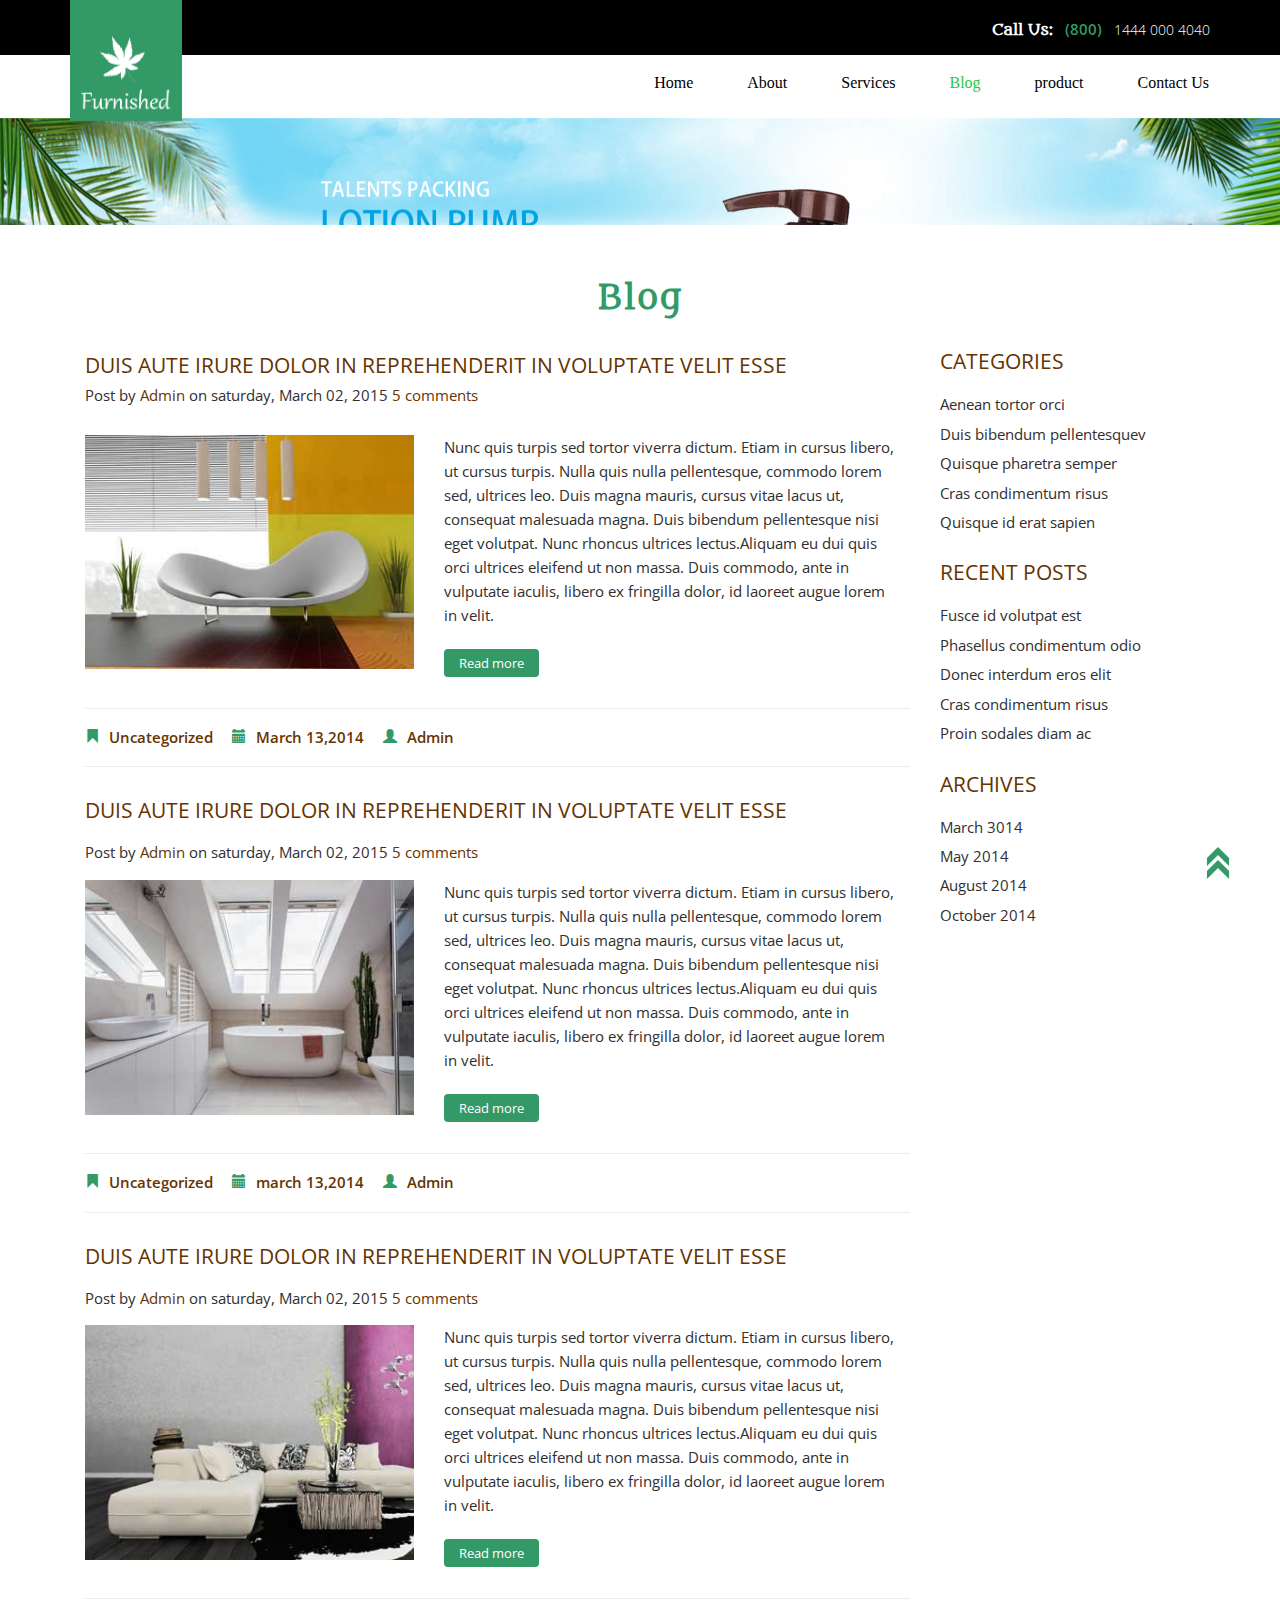
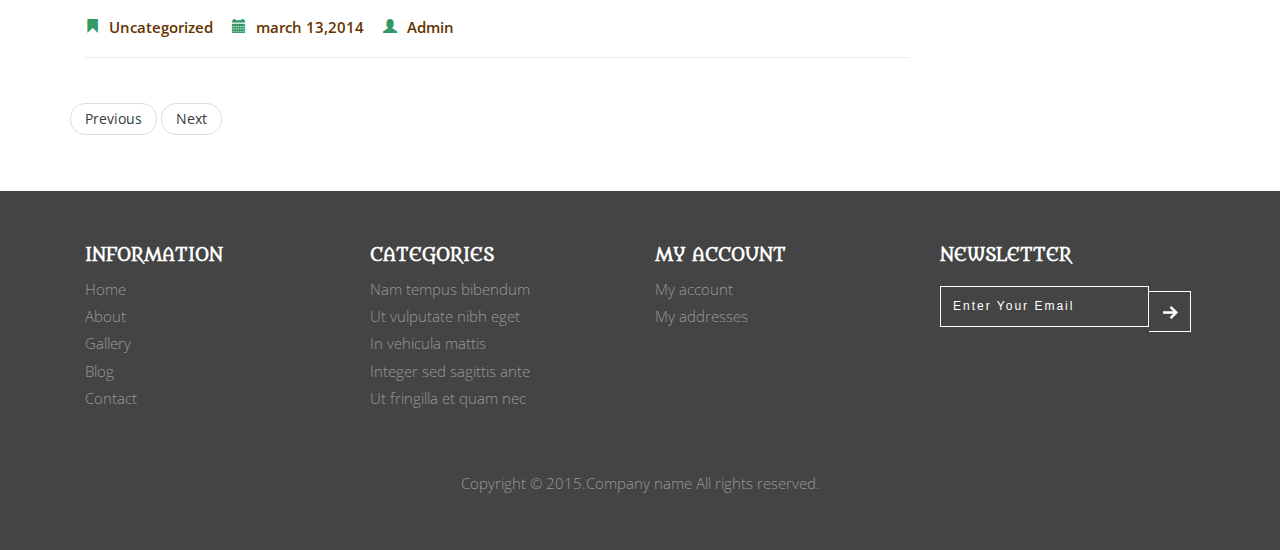
<file: blog.html>
<!DOCTYPE html>
<html>
<head>
<title>Blog</title>
<link href="css/bootstrap.css" rel="stylesheet">
<link href="css/style.css" rel="stylesheet" type="text/css" media="all" />
<!-- for-mobile-apps -->
<meta name="viewport" content="width=device-width, initial-scale=1">
<meta http-equiv="Content-Type" content="text/html; charset=utf-8" />
<meta name="keywords" content="Furnished Responsive web template, Bootstrap Web Templates, Flat Web Templates, Andriod Compatible web template, 
Smartphone Compatible web template, free webdesigns for Nokia, Samsung, LG, SonyErricsson, Motorola web design" />
<script type="application/x-javascript"> addEventListener("load", function() { setTimeout(hideURLbar, 0); }, false); function hideURLbar(){ window.scrollTo(0,1); } </script>
<!-- //for-mobile-apps -->		
<!--fonts-->
<link href='http://fonts.useso.com/css?family=Open+Sans:300italic,400italic,600italic,700italic,800italic,700,300,600,800,400' rel='stylesheet' type='text/css'>
<link href='http://fonts.useso.com/css?family=Metamorphous' rel='stylesheet' type='text/css'>
<!--//fonts-->
<script src="http://apps.bdimg.com/libs/jquery/1.11.1/jquery.min.js"> </script>
<!-- Bootstrap core JavaScript
    ================================================== -->
    <!-- Placed at the end of the document so the pages load faster -->
	<!-- js -->
		 <script src="js/bootstrap.js"></script>
	<!-- js -->
		<script type="text/javascript" src="js/move-top.js"></script>
<script type="text/javascript" src="js/easing.js"></script>
<!--/script-->
<script type="text/javascript">
			jQuery(document).ready(function($) {
				$(".scroll").click(function(event){		
					event.preventDefault();
					$('html,body').animate({scrollTop:$(this.hash).offset().top},900);
				});
			});
</script>
</head>
<body>
<!--header-->
<div class="header">
		<div class="header-top">
			<div class="container">
					<div class="header-right-text">
						<h3>Call Us:<span>(800)</span><i>1444 000 4040</i></h3>
					</div>
			</div>
			<div class="clearfix"> </div>
		</div>
<div class="header-nav">
	<div class="container">
		<div class="logo">
			<a href="index.html"><img src="images/logo.png" /></a>
		</div>
		<div class="navigation">
			<nav class="navbar navbar-default">
				<div class="navbar-header">
					  <button type="button" class="navbar-toggle collapsed" data-toggle="collapse" data-target="#bs-example-navbar-collapse-1">
						<span class="sr-only">Toggle navigation</span>
						<span class="icon-bar"> </span>
						<span class="icon-bar"> </span>
						<span class="icon-bar"> </span>
					  </button>
					</div>


					<div class="collapse navbar-collapse nav-wil" id="bs-example-navbar-collapse-1">
					  <ul class="nav navbar-nav">
						<li><a href="index.html">Home <span class="sr-only">(current)</span></a></li>
						<li><a href="about.html">About</a></li>
						<li><a href="services.html">Services</a></li>
						<li class="active"><a href="blog.html">Blog</a></li>
						<li><a href="product.html">product</a></li>
						<li><a href="contact.html">Contact Us</a></li>
					  </ul>
			  <div class="clearfix"> </div>
			</div><!-- /.navbar-collapse -->
		</nav>
	</div>
	</div>
	</div>
</div>
			  <!-- script-for-menu -->
		 <script>
				$("span.menu").click(function(){
					$(".top-nav ul").slideToggle("slow" , function(){
					});
				});
		 </script>
		 <!-- script-for-menu -->
		 <div class="banner-left">
						<!-- banner-text Slider starts Here -->
						<script src="js/responsiveslides.min.js"></script>
						<script>
							// You can also use "$(window).load(function() {"
								$(function () {
								// Slideshow 4
									$("#slider3").responsiveSlides({
									auto: true,
									pager:false,
									nav:true,
									speed: 500,
									namespace: "callbacks",
									before: function () {
									$('.events').append("<li>before event fired.</li>");
									},
									after: function () {
										$('.events').append("<li>after event fired.</li>");
									}
								});	
							});
						</script>
						<!--//End-slider-script -->
						<div class="banner-title"> 
							<div  id="top" class="callbacks_container">
								<ul class="rslides" id="slider3">
									<li>
										<div class="banner-slide banner5">
										</div>
									</li>
								</ul>
		</div>
		<div class="clearfix"> </div>
	</div>
</div>	
<!--/header-->
<!--boolg-->

	<!--blog-->
	<div class="blog">
		<div class="container">
			<div class="blog-head heading">
				<h3>Blog</h3>
			</div>	
			<div class="blog-top">
				<div class="col-md-9 blog-left">
					<div class="blog-main">
						<a href="single.html" class="bg">DUIS AUTE IRURE DOLOR IN REPREHENDERIT IN VOLUPTATE VELIT ESSE</a>
						<p>Post by <a href="#">Admin</a> on saturday, March 02, 2015  <a href="#">5 comments</a></p>
					</div>
					<div class="blog-main-one">
						<div class="blog-one">
							<div class="col-md-5 blog-one-left">
								<a href="single.html"><img src="images/blog-1.jpg" alt="" /></a>
							</div>
							<div class="col-md-7 blog-one-left">
								<p>Nunc quis turpis sed tortor viverra dictum. Etiam in cursus libero, ut cursus turpis. Nulla quis nulla pellentesque, commodo lorem sed, ultrices leo. Duis magna mauris, cursus vitae lacus ut, consequat malesuada magna. Duis bibendum pellentesque nisi eget volutpat.
									 Nunc rhoncus ultrices lectus.Aliquam eu dui quis orci ultrices eleifend ut non massa. Duis commodo, ante in vulputate iaculis, libero ex fringilla dolor, id laoreet augue lorem in velit.</p>
								<div class="b-btn">
									<a href="single.html">Read more</a>
								</div>
							</div>
							<div class="clearfix"></div>
						</div>	
						<div class="blog-comments">
								<ul>
									<li><span class="glyphicon glyphicon-bookmark" aria-hidden="true"></span><a href="#">Uncategorized</a></li>
									<li><span class="glyphicon glyphicon-calendar" aria-hidden="true"></span><p>March 13,2014</p></li>
									<li><span class="glyphicon glyphicon-user" aria-hidden="true"></span><a href="#">Admin</a></li>
								</ul>
								<div class="clearfix"></div>
						</div>	
					</div>
					<div class="blog-main-one">
						<div class="blog-one">
												<div class="blog-main">
						<a href="single.html" class="bg">DUIS AUTE IRURE DOLOR IN REPREHENDERIT IN VOLUPTATE VELIT ESSE</a>
						<p>Post by <a href="#">Admin</a> on saturday, March 02, 2015  <a href="#">5 comments</a></p>
					</div>
							<div class="col-md-5 blog-one-left">
								<a href="single.html"><img src="images/blog-2.jpg" alt="" /></a>
							</div>
							<div class="col-md-7 blog-one-left">
								<p>Nunc quis turpis sed tortor viverra dictum. Etiam in cursus libero, ut cursus turpis. Nulla quis nulla pellentesque, commodo lorem sed, ultrices leo. Duis magna mauris, cursus vitae lacus ut, consequat malesuada magna. Duis bibendum pellentesque nisi eget volutpat.
									 Nunc rhoncus ultrices lectus.Aliquam eu dui quis orci ultrices eleifend ut non massa. Duis commodo, ante in vulputate iaculis, libero ex fringilla dolor, id laoreet augue lorem in velit.</p>
								<div class="b-btn">
									<a href="single.html">Read more</a>
								</div>	
							</div>
							<div class="clearfix"></div>
						</div>	
						<div class="blog-comments">
								<ul>
									<li><span class="glyphicon glyphicon-bookmark" aria-hidden="true"></span><a href="#">Uncategorized</a></li>
									<li><span class="glyphicon glyphicon-calendar" aria-hidden="true"></span><p>march 13,2014</p></li>
									<li><span class="glyphicon glyphicon-user" aria-hidden="true"></span><a href="#">Admin</a></li>
								</ul>
								<div class="clearfix"></div>
						</div>	
					</div>
					<div class="blog-main-one">
						<div class="blog-one">
												<div class="blog-main">
						<a href="single.html" class="bg">DUIS AUTE IRURE DOLOR IN REPREHENDERIT IN VOLUPTATE VELIT ESSE</a>
						<p>Post by <a href="#">Admin</a> on saturday, March 02, 2015  <a href="#">5 comments</a></p>
					</div>
							<div class="col-md-5 blog-one-left">
								<a href="single.html"><img src="images/blog-3.jpg" alt="" /></a>
							</div>
							<div class="col-md-7 blog-one-left">
								<p>Nunc quis turpis sed tortor viverra dictum. Etiam in cursus libero, ut cursus turpis. Nulla quis nulla pellentesque, commodo lorem sed, ultrices leo. Duis magna mauris, cursus vitae lacus ut, consequat malesuada magna. Duis bibendum pellentesque nisi eget volutpat.
									 Nunc rhoncus ultrices lectus.Aliquam eu dui quis orci ultrices eleifend ut non massa. Duis commodo, ante in vulputate iaculis, libero ex fringilla dolor, id laoreet augue lorem in velit.</p>
								<div class="b-btn">
									<a href="single.html">Read more</a>
								</div>
							</div>
							<div class="clearfix"></div>
						</div>	
						<div class="blog-comments">
								<ul>
									<li><span class="glyphicon glyphicon-bookmark" aria-hidden="true"></span><a href="#">Uncategorized</a></li>
									<li><span class="glyphicon glyphicon-calendar" aria-hidden="true"></span><p>march 13,2014</p></li>
									<li><span class="glyphicon glyphicon-user" aria-hidden="true"></span><a href="#">Admin</a></li>
								</ul>
								<div class="clearfix"></div>
						</div>	
					</div>	
				</div>
				<div class="col-md-3 blog-right">
					<div class="categories">
						<h2>CATEGORIES</h2>
						<ul>
							<li><a href="#">Aenean tortor orci</a></li>
							<li><a href="#">Duis bibendum pellentesquev</a></li>
							<li><a href="#">Quisque pharetra semper</a></li>
							<li><a href="#">Cras condimentum risus</a></li>
							<li><a href="#"> Quisque id erat sapien</a></li>
						</ul>
					</div>
					<div class="categories">
						<h3>RECENT POSTS</h3>
						<ul>
							<li><a href="#">Fusce id volutpat est</a></li>
							<li><a href="#">Phasellus condimentum odio</a></li>
							<li><a href="#">Donec interdum eros elit</a></li>
							<li><a href="#">Cras condimentum risus</a></li>
							<li><a href="#">Proin sodales diam ac </a></li>
						</ul>
					</div>
					<div class="categories">
						<h3>ARCHIVES</h3>
						<ul>
							<li><a href="#">March 3014</a></li>
							<li><a href="#">May 2014</a></li>
							<li><a href="#">August 2014</a></li>
							<li><a href="#">October 2014</a></li>
						</ul>
					</div>
				</div>
				<div class="clearfix"></div>
			</div>
			<div class="pagination">
				<nav>
  					<ul class="pager">
    					<li><a href="#">Previous</a></li>
    					<li><a href="#">Next</a></li>
  					</ul>
				</nav>
			</div>
		</div>
	</div>
	<!--blog-->
<!--/blog-->
<!--footer-starts-->
	<div class="footer">
		<div class="container">
			<div class="footer-main">
				<div class="col-md-3 footet-left">
					<h3>INFORMATION</h3>
					<ul>
						<li><a href="index.html">Home</a></li>
						<li><a href="about.html">About</a></li>
						<li><a href="product.html">Gallery</a></li>
						<li><a href="blog.html">Blog</a></li>
						<li><a href="contact.html">Contact</a></li>
					</ul>
				</div>
				<div class="col-md-3 footet-left">
					<h3>CATEGORIES</h3>
					<ul>
						<li><a href="#">Nam tempus bibendum </a></li>
						<li><a href="#">Ut vulputate nibh eget</a></li>
						<li><a href="#">In vehicula mattis</a></li>
						<li><a href="#">Integer sed sagittis ante</a></li>
						<li><a href="#">Ut fringilla et quam nec</a></li>
					</ul>
				</div>
				<div class="col-md-3 footet-left">
					<h3>MY ACCOUNT</h3>
					<ul>
						<li><a href="#">My account</a></li>
						<li><a href="#">My addresses</a></li>
					</ul>
				</div>
				<div class="col-md-3 footet-left">
					<h3>NEWSLETTER</h3>
					<div class="sub-text">
						<input type="text" value="Enter Your Email" onfocus="this.value = '';" onblur="if (this.value == '') {this.value = 'Enter Your Email';}"/>
						<input type="submit" value="" >
					</div>
				</div>
				<div class="clearfix"> </div>
			</div>
			<div class="copy-rights">
				<p>Copyright &copy; 2015.Company name All rights reserved.</p>
			</div>
		</div>
<!---->

<a href="#to-top" id="toTop" style="display: block;"> <span id="toTopHover" style="opacity: 1;"> </span></a>
<!----> 
	</div>
	<!--footer-starts-->
</body>
</html>
</file>
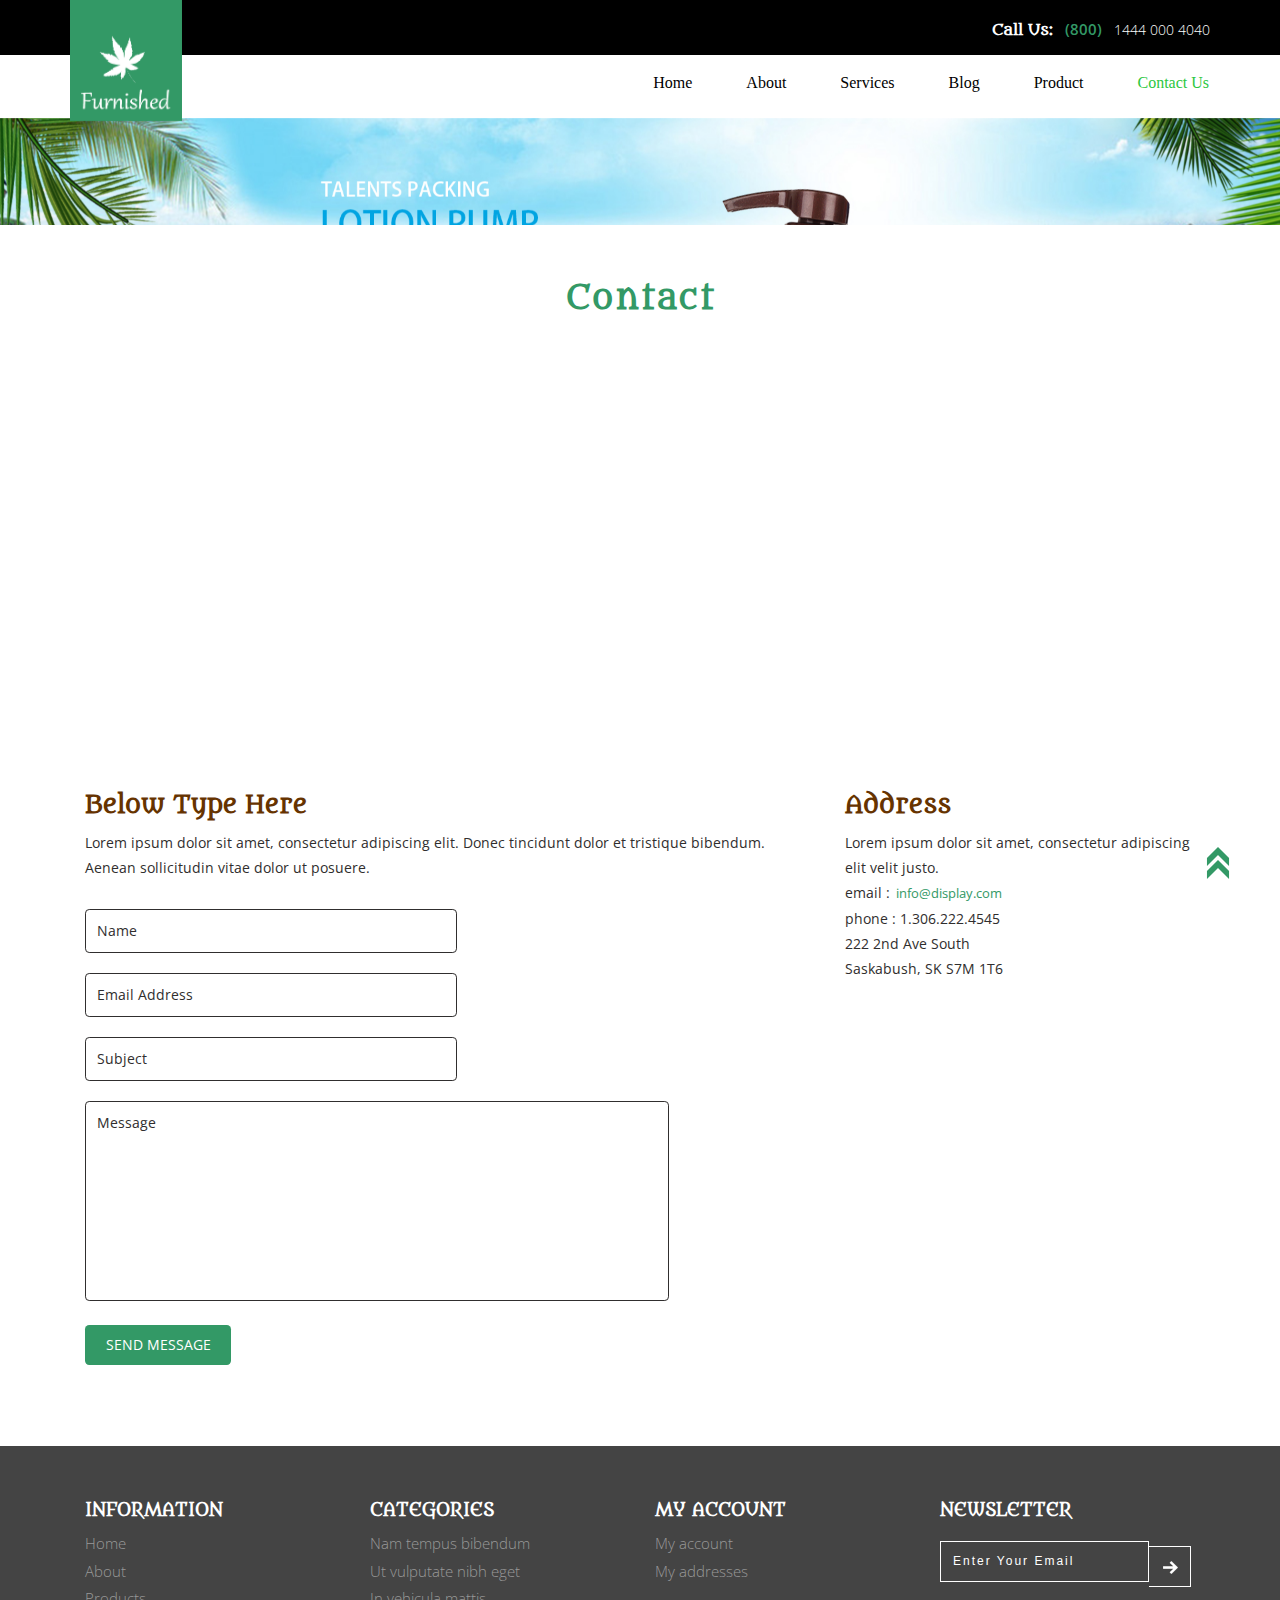
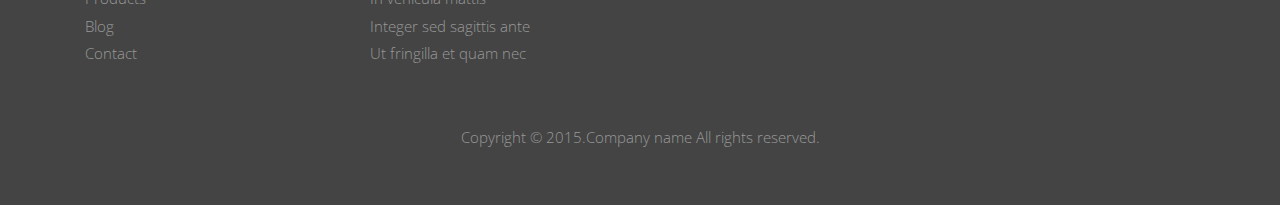
<file: contact.html>
<!DOCTYPE html>
<html>
<head>
<title>Contact</title>
<link href="css/bootstrap.css" rel="stylesheet">
<link href="css/style.css" rel="stylesheet" type="text/css" media="all" />
<!-- for-mobile-apps -->
<meta name="viewport" content="width=device-width, initial-scale=1">
<meta http-equiv="Content-Type" content="text/html; charset=utf-8" />
<meta name="keywords" content="Furnished Responsive web template, Bootstrap Web Templates, Flat Web Templates, Andriod Compatible web template, 
Smartphone Compatible web template, free webdesigns for Nokia, Samsung, LG, SonyErricsson, Motorola web design" />
<script type="application/x-javascript"> addEventListener("load", function() { setTimeout(hideURLbar, 0); }, false); function hideURLbar(){ window.scrollTo(0,1); } </script>
<!-- //for-mobile-apps -->		
<!--fonts-->
<link href='http://fonts.useso.com/css?family=Open+Sans:300italic,400italic,600italic,700italic,800italic,700,300,600,800,400' rel='stylesheet' type='text/css'>
<link href='http://fonts.useso.com/css?family=Metamorphous' rel='stylesheet' type='text/css'>
<!--//fonts-->
<script src="http://apps.bdimg.com/libs/jquery/1.11.1/jquery.min.js"> </script>
<link rel="stylesheet" href="css/swipebox.css">
			<script src="js/jquery.swipebox.min.js"></script> 
			    <script type="text/javascript">
					jQuery(function($) {
						$(".swipebox").swipebox();
					});
				</script>
 <!-- Bootstrap core JavaScript
    ================================================== -->
    <!-- Placed at the end of the document so the pages load faster -->
	<!-- js -->
		 <script src="js/bootstrap.js"></script>
	<!-- js -->
	<script type="text/javascript" src="js/move-top.js"></script>
<script type="text/javascript" src="js/easing.js"></script>
<!--/script-->
<script type="text/javascript">
			jQuery(document).ready(function($) {
				$(".scroll").click(function(event){		
					event.preventDefault();
					$('html,body').animate({scrollTop:$(this.hash).offset().top},900);
				});
			});
</script>

</head>
<body>
<!--header-->
<div class="header">
		<div class="header-top">
			<div class="container">
					<div class="header-right-text">
						<h3>Call Us:<span>(800)</span><i>1444 000 4040</i></h3>
					</div>
			</div>
			<div class="clearfix"> </div>
		</div>
<div class="header-nav">
	<div class="container">
		<div class="logo">
			<a href="index.html"><img src="images/logo.png" /></a>
		</div>
		<div class="navigation">
			<nav class="navbar navbar-default">
				<div class="navbar-header">
					  <button type="button" class="navbar-toggle collapsed" data-toggle="collapse" data-target="#bs-example-navbar-collapse-1">
						<span class="sr-only">Toggle navigation</span>
						<span class="icon-bar"> </span>
						<span class="icon-bar"> </span>
						<span class="icon-bar"> </span>
					  </button>
					</div>
					<div class="collapse navbar-collapse nav-wil" id="bs-example-navbar-collapse-1">
					  <ul class="nav navbar-nav">
						<li><a href="index.html">Home <span class="sr-only">(current)</span></a></li>
						<li><a href="about.html">About</a></li>
						<li><a href="services.html">Services</a></li>
						<li><a href="blog.html">Blog</a></li>
						<li><a href="product.html">Product</a></li>
						<li class="active"><a href="contact.html">Contact Us</a></li>
					  </ul>
			  <div class="clearfix"> </div>
			</div><!-- /.navbar-collapse -->
		</nav>
	</div>
	</div>
	</div>
</div>
			  <!-- script-for-menu -->
		 <script>
				$("span.menu").click(function(){
					$(".top-nav ul").slideToggle("slow" , function(){
					});
				});
		 </script>
		 <!-- script-for-menu --> 
		<div class="clearfix"> </div>
		<div class="banner-left">
						<!-- banner-text Slider starts Here -->
						<script src="js/responsiveslides.min.js"></script>
						<script>
							// You can also use "$(window).load(function() {"
								$(function () {
								// Slideshow 4
									$("#slider3").responsiveSlides({
									auto: true,
									pager:false,
									nav:true,
									speed: 500,
									namespace: "callbacks",
									before: function () {
									$('.events').append("<li>before event fired.</li>");
									},
									after: function () {
										$('.events').append("<li>after event fired.</li>");
									}
								});	
							});
						</script>
						<!--//End-slider-script -->
						<div class="banner-title"> 
							<div  id="top" class="callbacks_container">
								<ul class="rslides" id="slider3">
									<li>
										<div class="banner-slide banner5">
										</div>
									</li>
								</ul>
		</div>
		<div class="clearfix"> </div>
	</div>
</div>	
<!--/header-->
<!--contact-->
<div class="contact">
 <div class="container">
 <div class="main-head-section">
		 		<h3>Contact</h3>
				<div class="contact-map">
			<iframe src="https://www.google.com/maps/embed?pb=!1m18!1m12!1m3!1d424396.3176723366!2d150.92243255000002!3d-33.7969235!2m3!1f0!2f0!3f0!3m2!1i1024!2i768!4f13.1!3m3!1m2!1s0x6b129838f39a743f%3A0x3017d681632a850!2sSydney+NSW%2C+Australia!5e0!3m2!1sen!2sin!4v1431587453420" width="100%" height="151px" frameborder="0" style="border:0"></iframe>
		</div>
		 </div>
		<div class="contact_top">
			 		
			 			<div class="col-md-8 contact_left">
			 				<h4>Below Type Here</h4>
			 				<p>Lorem ipsum dolor sit amet, consectetur adipiscing elit. Donec tincidunt dolor et tristique bibendum. Aenean sollicitudin vitae dolor ut posuere.</p>
							  <form>
								 <div class="form_details">
					                 <input type="text" class="text" value="Name" onfocus="this.value = '';" onblur="if (this.value == '') {this.value = 'Name';}">
									 <input type="text" class="text" value="Email Address" onfocus="this.value = '';" onblur="if (this.value == '') {this.value = 'Email Address';}">
									 <input type="text" class="text" value="Subject" onfocus="this.value = '';" onblur="if (this.value == '') {this.value = 'Subject';}">
									 <textarea value="Message" onfocus="this.value = '';" onblur="if (this.value == '') {this.value = 'Message';}">Message</textarea>
									 <div class="clearfix"> </div>
									 <div class="sub-button">
									 	<input type="submit" value="Send message">
									 </div>
						          </div>
						       </form>
					        </div>
					        <div class="col-md-4 company-right">
					        	<div class="company_ad">
							     		<h3>Address</h3>
							     		<span>Lorem ipsum dolor sit amet, consectetur adipiscing elit velit justo.</span>
			      						<address>
											 <p>email : <a href="mailto:example@mail.com">info@display.com</a></p>
											 <p>phone : 1.306.222.4545</p>
									   		<p>222 2nd Ave South</p>
									   		<p>Saskabush, SK   S7M 1T6</p>
									 	 	
							   			</address>
							   		</div>
							</div>	
							<div class="clearfix"> </div>
					</div>
	</div>
</div>
<!--/contact-->
<!--footer-starts-->
	<div class="footer">
		<div class="container">
			<div class="footer-main">
				<div class="col-md-3 footet-left">
					<h3>INFORMATION</h3>
					<ul>
						<li><a href="index.html">Home</a></li>
						<li><a href="about.html">About</a></li>
						<!--<li><a href="product.html">Product</a></li>-->
						<li>
							<div class="dropdown">
								<a class="dropdown-toggle"  id="dropdownMenu1"  data-hover="dropdown" aria-haspopup="false" aria-expanded="false">
									Products
									<!--<span class="caret"></span>-->
								</a>
								<ul class="dropdown-menu" aria-labelledby="dropdownMenu1">
									<li><a href="product.html">foam pump</a></li>
									<li><a href="product.html">lotion pump</a></li>
									<li><a href="product.html">mist sprayer</a></li>
									<li role="separator" class="divider">trigger sprayer</li>
									<li><a href="#">Separated link</a></li>
								</ul>
							</div>
						</li>
						<li><a href="blog.html">Blog</a></li>
						<li><a href="contact.html">Contact</a></li>
					</ul>
				</div>
				<div class="col-md-3 footet-left">
					<h3>CATEGORIES</h3>
					<ul>
						<li><a href="#">Nam tempus bibendum </a></li>
						<li><a href="#">Ut vulputate nibh eget</a></li>
						<li><a href="#">In vehicula mattis</a></li>
						<li><a href="#">Integer sed sagittis ante</a></li>
						<li><a href="#">Ut fringilla et quam nec</a></li>
					</ul>
				</div>
				<div class="col-md-3 footet-left">
					<h3>MY ACCOUNT</h3>
					<ul>
						<li><a href="#">My account</a></li>
						<li><a href="#">My addresses</a></li>
					</ul>
				</div>
				<div class="col-md-3 footet-left">
					<h3>NEWSLETTER</h3>
					<div class="sub-text">
						<input type="text" value="Enter Your Email" onfocus="this.value = '';" onblur="if (this.value == '') {this.value = 'Enter Your Email';}"/>
						<input type="submit" value="" >
					</div>
				</div>
				<div class="clearfix"> </div>
			</div>
			<div class="copy-rights">
				<p>Copyright &copy; 2015.Company name All rights reserved.</p>
			</div>
		</div>
<!---->

<a href="#to-top" id="toTop" style="display: block;"> <span id="toTopHover" style="opacity: 1;"> </span></a>
<!----> 
	</div>
	<!--footer-starts-->
</body>
</html>
</file>
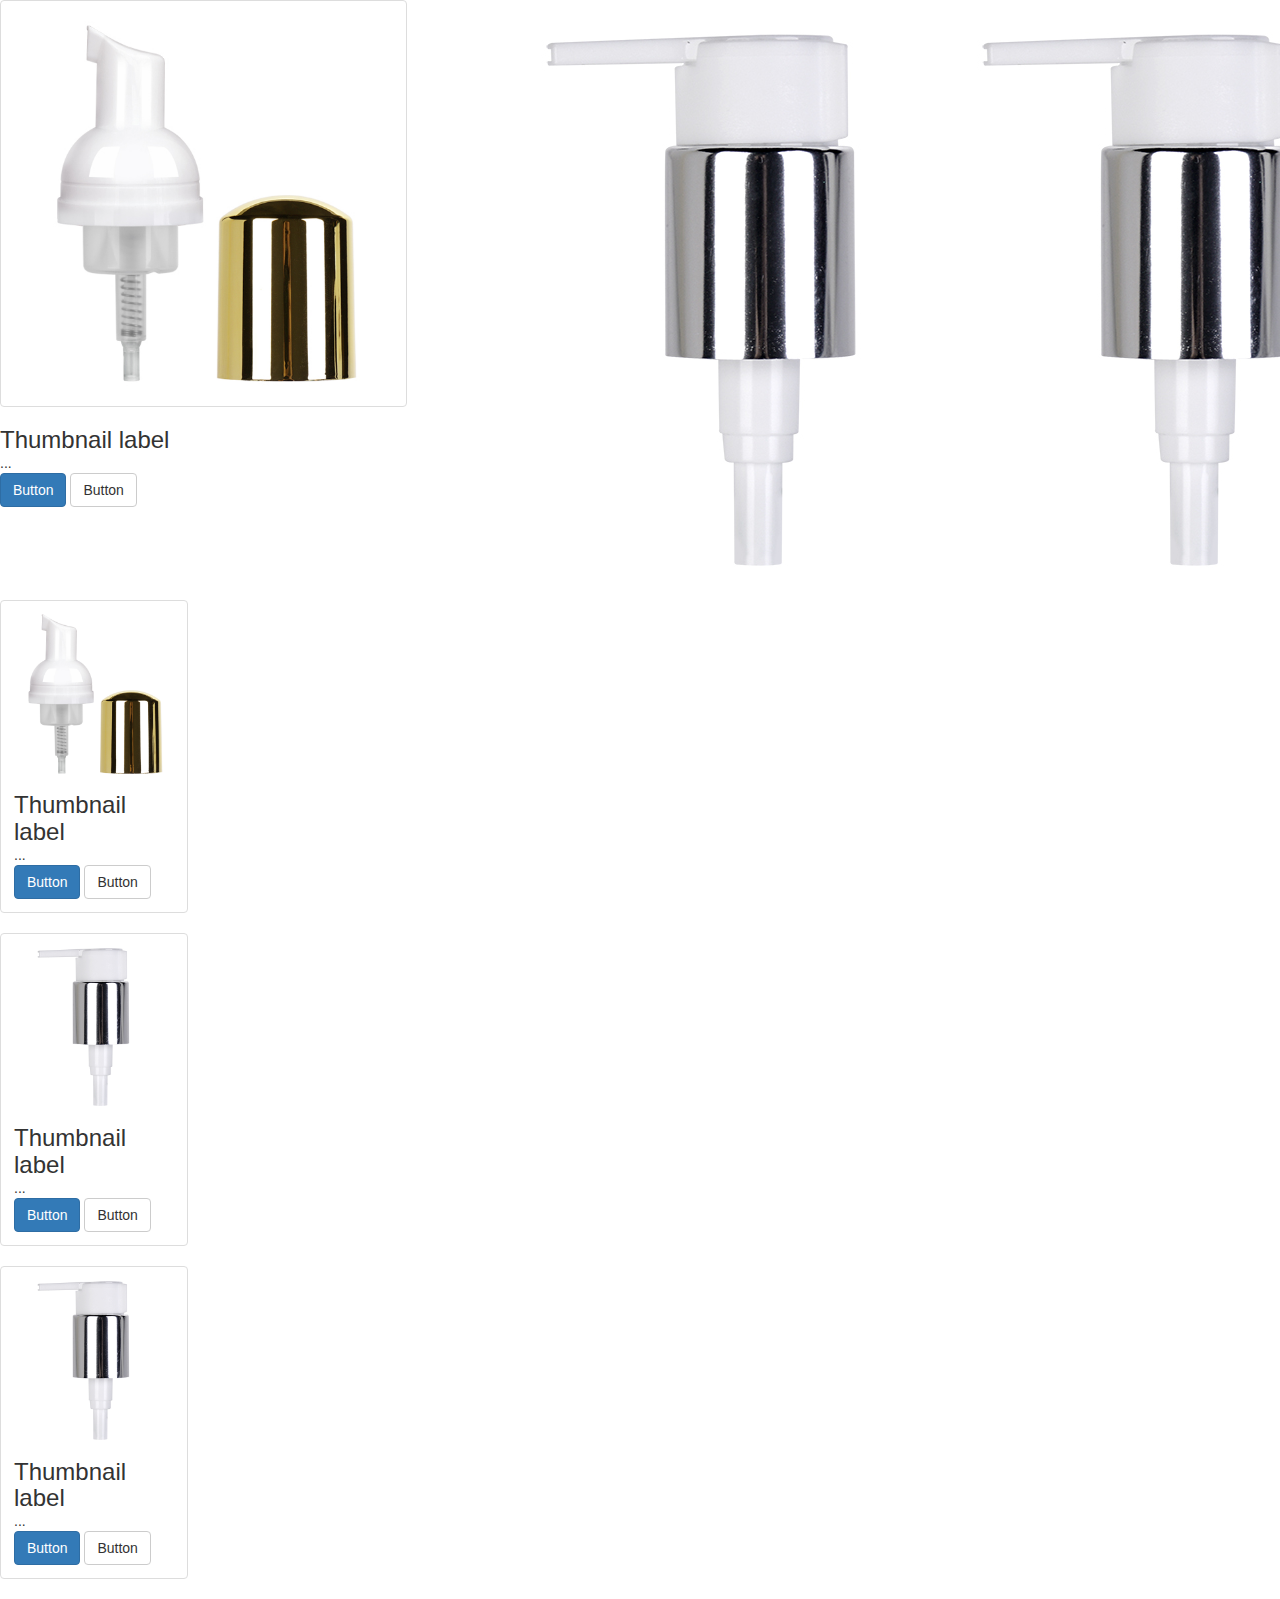
<file: demo.html>
<!DOCTYPE html>
<html lang="en">
<head>
    <meta charset="UTF-8">
    <title>demo</title>
    <link href="css/bootstrap.css" rel="stylesheet">
    <link href="css/style.css" rel="stylesheet" type="text/css" media="all" />
    <meta name="viewport" content="width=device-width, initial-scale=1">
    <meta http-equiv="Content-Type" content="text/html; charset=utf-8" />
</head>
<body>
<div class="row">
    <div class="col-sm-6 col-md-4">
        <div class="thumbnail">
            <img  src="images/pumps/F-43-410-HP_tnk6.jpg">
        </div>
        <div class="caption">
            <h3>Thumbnail label</h3>
            <p>...</p>
            <p><a href="#" class="btn btn-primary" role="button">Button</a> <a href="#" class="btn btn-default" role="button">Button</a></p>
        </div>
    </div>
    <div class="col-sm-6 col-md-4">
        <img src="images/pumps/L3-24-410-JB_qewz.jpg">
    </div>
    <div class="col-sm-6 col-md-4">
        <img src="images/pumps/L3-24-410-JB_qewz.jpg">
    </div>


</div>
<div>
    <div class="row">
        <div class="col-sm-6 col-md-2">
            <div class="thumbnail">
                <img  src="images/pumps/F-43-410-HP_tnk6.jpg">
                <div class="caption">
                    <h3>Thumbnail label</h3>
                    <p>...</p>
                    <p><a href="#" class="btn btn-primary" role="button">Button</a> <a href="#" class="btn btn-default" role="button">Button</a></p>
                </div>
            </div>
        </div>
    </div>
    <div class="row">
        <div class="col-sm-6 col-md-2">
            <div class="thumbnail">
                <img src="images/pumps/L3-24-410-JB_qewz.jpg">
                <div class="caption">
                    <h3>Thumbnail label</h3>
                    <p>...</p>
                    <p><a href="#" class="btn btn-primary" role="button">Button</a> <a href="#" class="btn btn-default" role="button">Button</a></p>
                </div>
            </div>
        </div>
    </div>
    <div class="row">
        <div class="col-sm-6 col-md-2">
            <div class="thumbnail">
                <img src="images/pumps/L3-24-410-JB_qewz.jpg">
                <div class="caption">
                    <h3>Thumbnail label</h3>
                    <p>...</p>
                    <p><a href="#" class="btn btn-primary" role="button">Button</a> <a href="#" class="btn btn-default" role="button">Button</a></p>
                </div>
            </div>
        </div>
    </div>

</div>
</body>
</html>
</file>
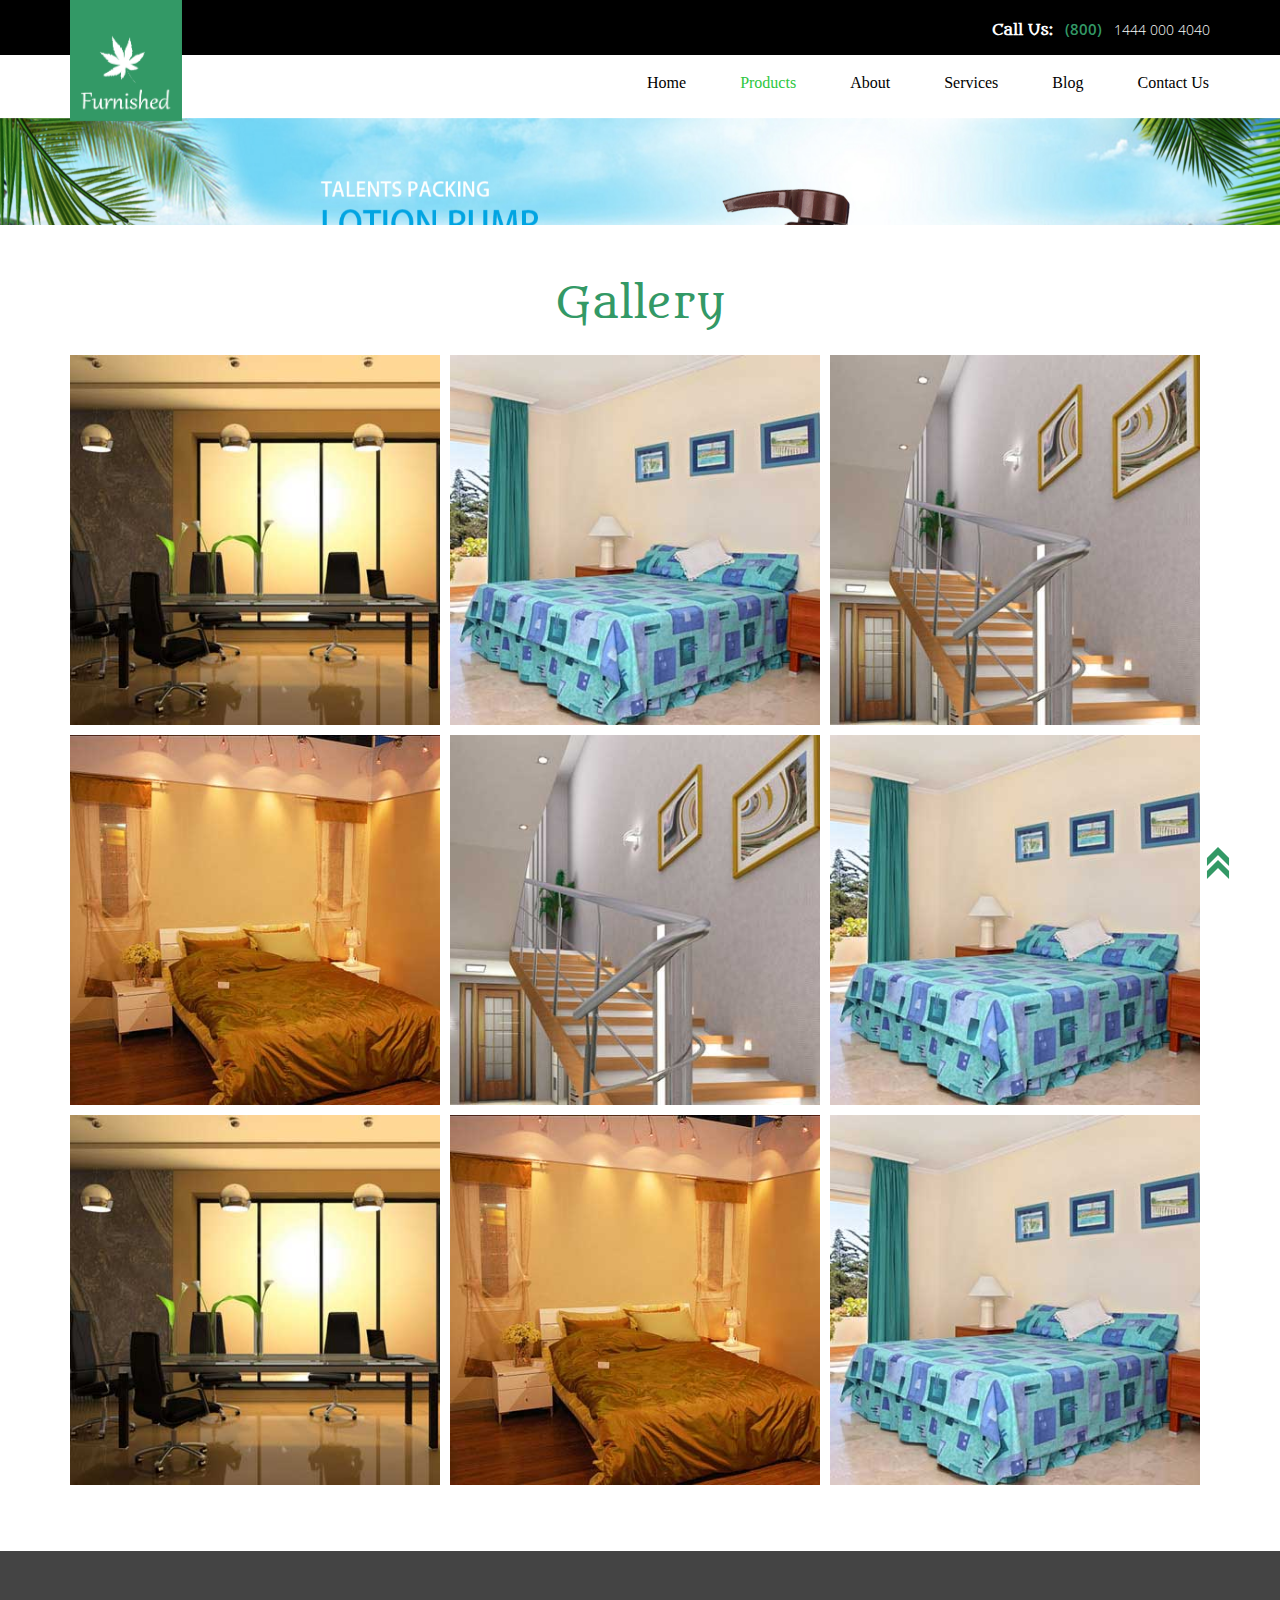
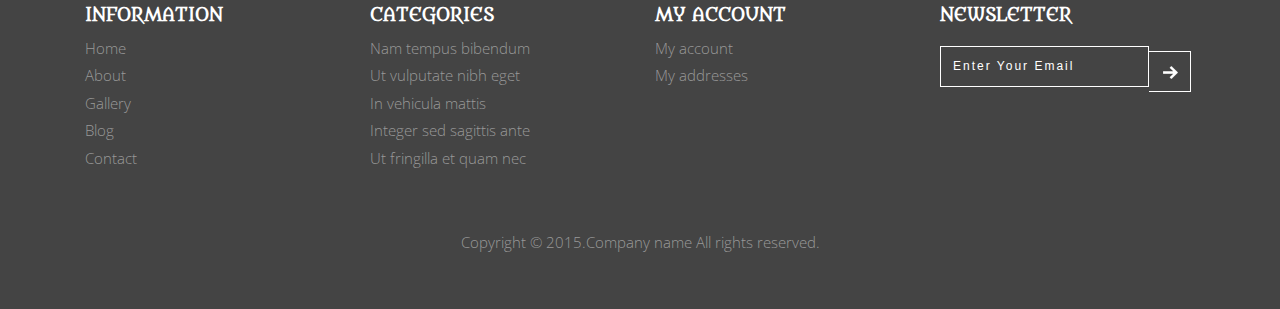
<file: gallery.html>
<!DOCTYPE html>
<html>
<head>
<title>Gallery</title>
<link href="css/bootstrap.css" rel="stylesheet">
<link href="css/style.css" rel="stylesheet" type="text/css" media="all" />
<!-- for-mobile-apps -->
<meta name="viewport" content="width=device-width, initial-scale=1">
<meta http-equiv="Content-Type" content="text/html; charset=utf-8" />
<meta name="keywords" content="Furnished Responsive web template, Bootstrap Web Templates, Flat Web Templates, Andriod Compatible web template, 
Smartphone Compatible web template, free webdesigns for Nokia, Samsung, LG, SonyErricsson, Motorola web design" />
<script type="application/x-javascript"> addEventListener("load", function() { setTimeout(hideURLbar, 0); }, false); function hideURLbar(){ window.scrollTo(0,1); } </script>
<!-- //for-mobile-apps -->		
<!--fonts-->
<link href='http://fonts.useso.com/css?family=Open+Sans:300italic,400italic,600italic,700italic,800italic,700,300,600,800,400' rel='stylesheet' type='text/css'>
<link href='http://fonts.useso.com/css?family=Metamorphous' rel='stylesheet' type='text/css'>
<!--//fonts-->
<script src="http://apps.bdimg.com/libs/jquery/1.11.1/jquery.min.js"> </script>
<link rel="stylesheet" href="css/swipebox.css">
			<script src="js/jquery.swipebox.min.js"></script> 
			    <script type="text/javascript">
					jQuery(function($) {
						$(".swipebox").swipebox();
					});
				</script>
 <!-- Bootstrap core JavaScript
    ================================================== -->
    <!-- Placed at the end of the document so the pages load faster -->
	<!-- js -->
		 <script src="js/bootstrap.js"></script>
	<!-- js -->
		<script type="text/javascript" src="js/move-top.js"></script>
<script type="text/javascript" src="js/easing.js"></script>
<!--/script-->
<script type="text/javascript">
			jQuery(document).ready(function($) {
				$(".scroll").click(function(event){		
					event.preventDefault();
					$('html,body').animate({scrollTop:$(this.hash).offset().top},900);
				});
			});
</script>
</head>
<body>
<!--header-->
<div class="header">
		<div class="header-top">
			<div class="container">
					<div class="header-right-text">
						<h3>Call Us:<span>(800)</span><i>1444 000 4040</i></h3>
					</div>
			</div>
			<div class="clearfix"> </div>
		</div>
<div class="header-nav">
	<div class="container">
		<div class="logo">
			<a href="index.html"><img src="images/logo.png" /></a>
		</div>
		<div class="navigation">
			<nav class="navbar navbar-default">
				<div class="navbar-header">
					  <button type="button" class="navbar-toggle collapsed" data-toggle="collapse" data-target="#bs-example-navbar-collapse-1">
						<span class="sr-only">Toggle navigation</span>
						<span class="icon-bar"> </span>
						<span class="icon-bar"> </span>
						<span class="icon-bar"> </span>
					  </button>
					</div>
					<div class="collapse navbar-collapse nav-wil" id="bs-example-navbar-collapse-1">
					  <ul class="nav navbar-nav">
						<li><a href="index.html">Home <span class="sr-only">(current)</span></a></li>
						  <li class="active"><a href="gallery.html">Products</a></li>
						<li><a href="about.html">About</a></li>
						<li><a href="services.html">Services</a></li>
						<li><a href="blog.html">Blog</a></li>

						<li><a href="contact.html">Contact Us</a></li>
					  </ul>
			  <div class="clearfix"> </div>
			</div><!-- /.navbar-collapse -->
		</nav>
	</div>
	</div>
	</div>
</div>
			  <!-- script-for-menu -->
		 <script>
				$("span.menu").click(function(){
					$(".top-nav ul").slideToggle("slow" , function(){
					});
				});
		 </script>
		 <!-- script-for-menu -->
		 <div class="banner-left">
						<!-- banner-text Slider starts Here -->
						<script src="js/responsiveslides.min.js"></script>
						<script>
							// You can also use "$(window).load(function() {"
								$(function () {
								// Slideshow 4
									$("#slider3").responsiveSlides({
									auto: true,
									pager:false,
									nav:true,
									speed: 500,
									namespace: "callbacks",
									before: function () {
									$('.events').append("<li>before event fired.</li>");
									},
									after: function () {
										$('.events').append("<li>after event fired.</li>");
									}
								});	
							});
						</script>
						<!--//End-slider-script -->
						<div class="banner-title"> 
							<div  id="top" class="callbacks_container">
								<ul class="rslides" id="slider3">
									<li>
										<div class="banner-slide banner5">
										</div>
									</li>
								</ul>
		</div>
		<div class="clearfix"> </div>
	</div>
</div>	
<!--/header-->
<!--light-box-files -->
		<script src="js/jquery.chocolat.js"></script>
		<link rel="stylesheet" href="css/chocolat.css" type="text/css" media="screen" charset="utf-8" />
		<!--light-box-files -->
		<script type="text/javascript" charset="utf-8">
		$(function() {
			$('.moments-bottom a').Chocolat();
		});
		</script>
	<!--moments-starts--> 
	<div class="moments">
		<div class="container">
				<h3>Gallery</h3>
			<div class="moments-bottom">
					<div class="col-md-4 moments-left">
						<a href="images/b-w2.jpg">
							<img src="images/w2.jpg" alt="name" />
						</a>
					</div>
					<div class="col-md-4 moments-left">
						<a href="images/b-w1.jpg">
							<img src="images/w1.jpg" alt="name" />
						</a>
					</div>
					<div class="col-md-4 moments-left">
						<a href="images/b-w3.jpg">
							<img src="images/w3.jpg" alt="name" />
						</a>
					</div>
					<div class="col-md-4 moments-left">
						<a href="images/b-w4.jpg">
							<img src="images/w4.jpg" alt="name" />
						</a>
					</div>
					<div class="col-md-4 moments-left">
						<a href="images/b-w3.jpg">
							<img src="images/w3.jpg" alt="name" />
						</a>
					</div>
					<div class="col-md-4 moments-left">
						<a href="images/b-w1.jpg">
							<img src="images/w1.jpg" alt="name" />
						</a>
					</div>
					<div class="col-md-4 moments-left">
						<a href="images/b-w2.jpg">
							<img src="images/w2.jpg" alt="name" />
						</a>
					</div>
					<div class="col-md-4 moments-left">
						<a href="images/b-w4.jpg">
							<img src="images/w4.jpg" alt="name" />
						</a>
					</div>
					<div class="col-md-4 moments-left">
						<a href="images/b-w1.jpg">
							<img src="images/w1.jpg" alt="name" />
						</a>
					</div>
					<div class="clearfix"> </div>
			</div>
			</div>
	</div>	
	<!--moments-->
<!--footer-starts-->
	<div class="footer">
		<div class="container">
			<div class="footer-main">
				<div class="col-md-3 footet-left">
					<h3>INFORMATION</h3>
					<ul>
						<li><a href="index.html">Home</a></li>
						<li><a href="about.html">About</a></li>
						<li><a href="gallery.html">Gallery</a></li>
						<li><a href="blog.html">Blog</a></li>
						<li><a href="contact.html">Contact</a></li>
					</ul>
				</div>
				<div class="col-md-3 footet-left">
					<h3>CATEGORIES</h3>
					<ul>
						<li><a href="#">Nam tempus bibendum </a></li>
						<li><a href="#">Ut vulputate nibh eget</a></li>
						<li><a href="#">In vehicula mattis</a></li>
						<li><a href="#">Integer sed sagittis ante</a></li>
						<li><a href="#">Ut fringilla et quam nec</a></li>
					</ul>
				</div>
				<div class="col-md-3 footet-left">
					<h3>MY ACCOUNT</h3>
					<ul>
						<li><a href="#">My account</a></li>
						<li><a href="#">My addresses</a></li>
					</ul>
				</div>
				<div class="col-md-3 footet-left">
					<h3>NEWSLETTER</h3>
					<div class="sub-text">
						<input type="text" value="Enter Your Email" onfocus="this.value = '';" onblur="if (this.value == '') {this.value = 'Enter Your Email';}"/>
						<input type="submit" value="" >
					</div>
				</div>
				<div class="clearfix"> </div>
			</div>
			<div class="copy-rights">
				<p>Copyright &copy; 2015.Company name All rights reserved.</p>
			</div>
		</div>
<!---->

<a href="#to-top" id="toTop" style="display: block;"> <span id="toTopHover" style="opacity: 1;"> </span></a>
<!----> 
	</div>
	<!--footer-starts-->
</body>
</html>
</file>
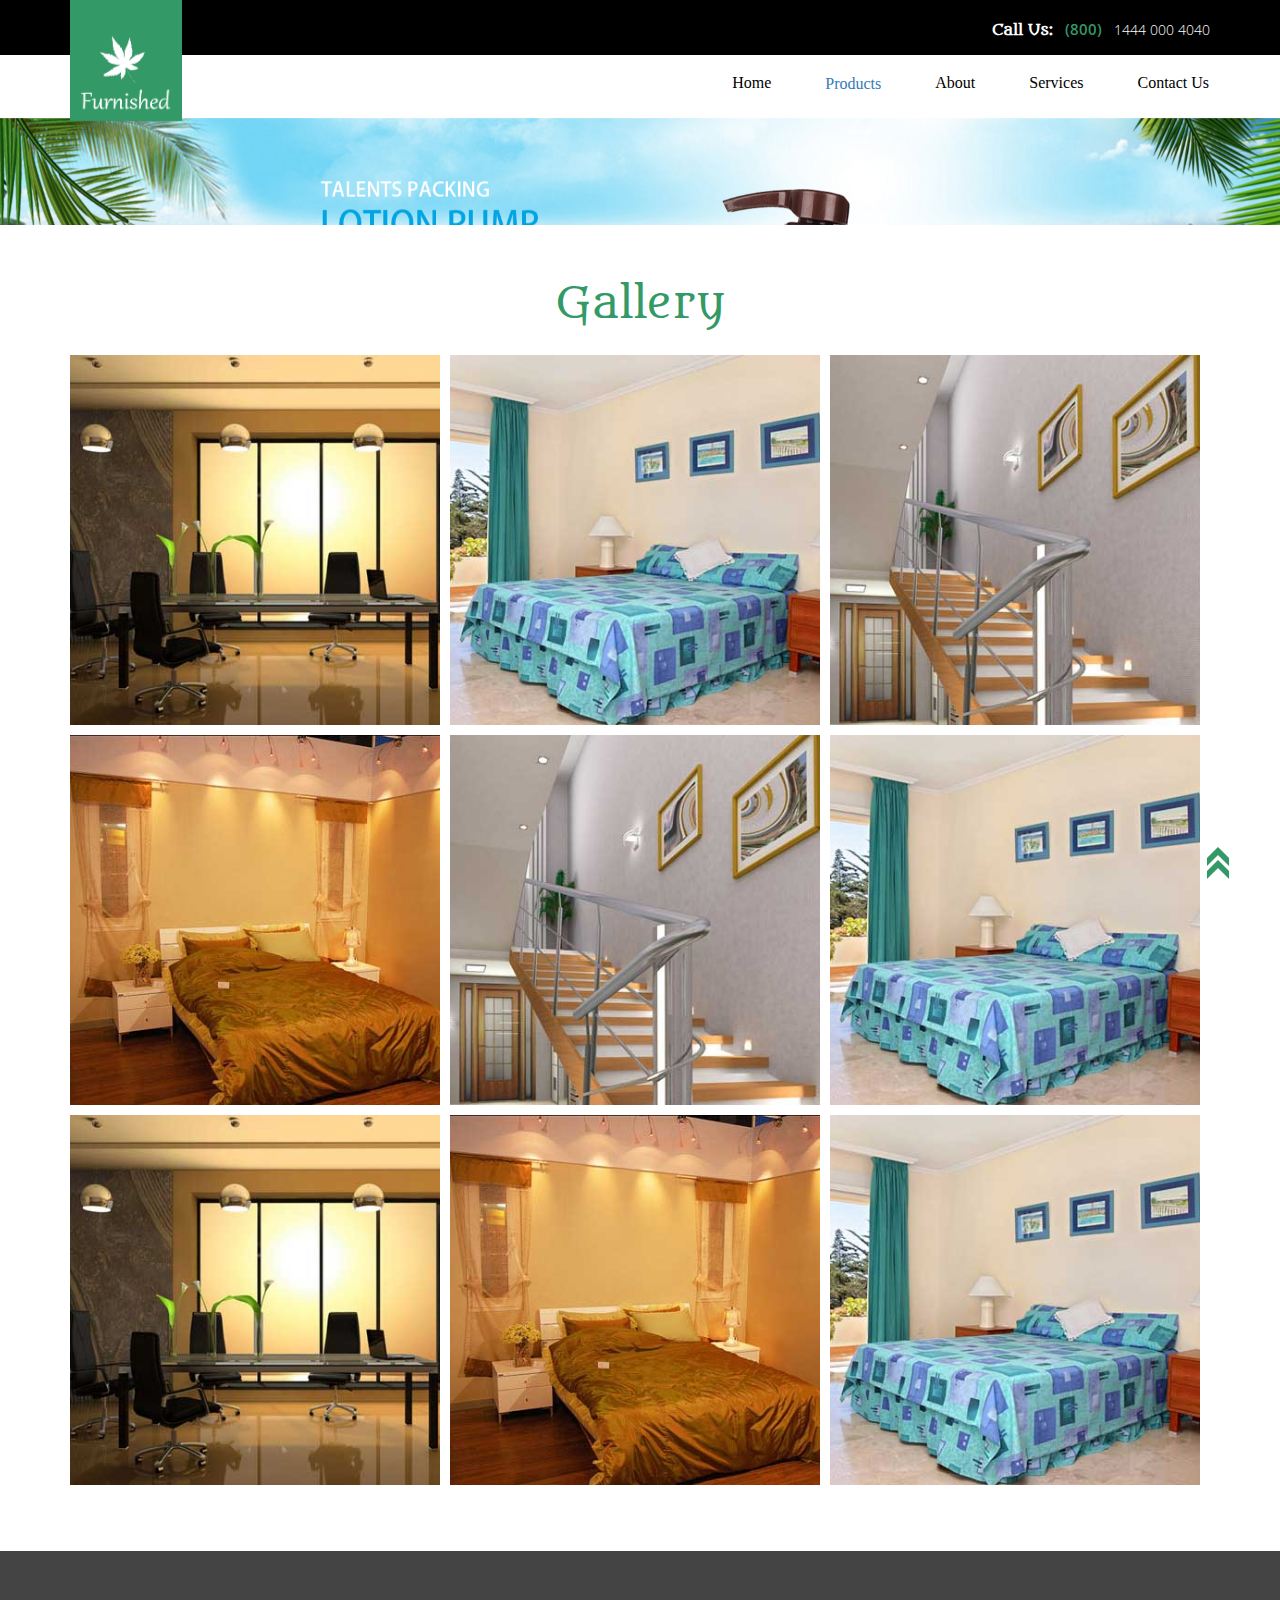
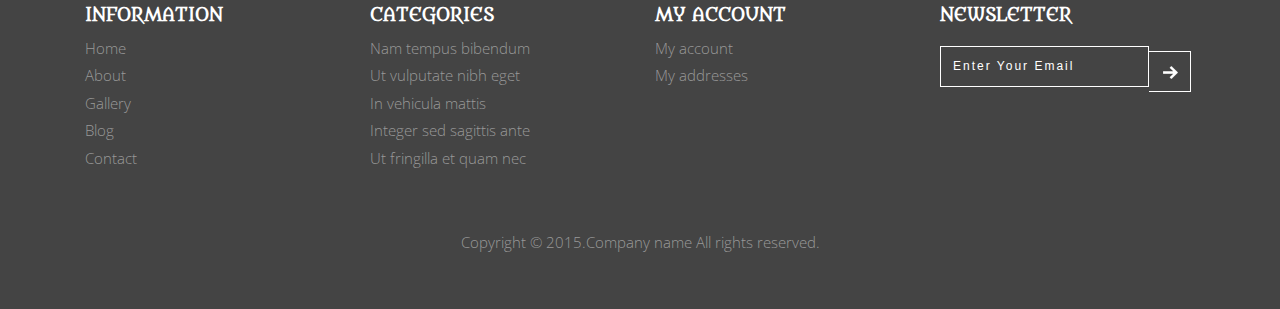
<file: product.html>
<!DOCTYPE html>
<html>
<head>
<title>Gallery</title>
<link href="css/bootstrap.css" rel="stylesheet">
<link href="css/style.css" rel="stylesheet" type="text/css" media="all" />
<!-- for-mobile-apps -->
<meta name="viewport" content="width=device-width, initial-scale=1">
<meta http-equiv="Content-Type" content="text/html; charset=utf-8" />
<meta name="keywords" content="Furnished Responsive web template, Bootstrap Web Templates, Flat Web Templates, Andriod Compatible web template, 
Smartphone Compatible web template, free webdesigns for Nokia, Samsung, LG, SonyErricsson, Motorola web design" />
<script type="application/x-javascript"> addEventListener("load", function() { setTimeout(hideURLbar, 0); }, false); function hideURLbar(){ window.scrollTo(0,1); } </script>
<!-- //for-mobile-apps -->		
<!--fonts-->
<link href='http://fonts.useso.com/css?family=Open+Sans:300italic,400italic,600italic,700italic,800italic,700,300,600,800,400' rel='stylesheet' type='text/css'>
<link href='http://fonts.useso.com/css?family=Metamorphous' rel='stylesheet' type='text/css'>
<!--//fonts-->
<script src="http://apps.bdimg.com/libs/jquery/1.11.1/jquery.min.js"> </script>
<link rel="stylesheet" href="css/swipebox.css">
			<script src="js/jquery.swipebox.min.js"></script> 
			    <script type="text/javascript">
					jQuery(function($) {
						$(".swipebox").swipebox();
					});
				</script>
 <!-- Bootstrap core JavaScript
    ================================================== -->
    <!-- Placed at the end of the document so the pages load faster -->
	<!-- js -->
		 <script src="js/bootstrap.js"></script>
	<!-- js -->
		<script type="text/javascript" src="js/move-top.js"></script>
<script type="text/javascript" src="js/easing.js"></script>
<!--/script-->
<script type="text/javascript">
			jQuery(document).ready(function($) {
				$(".scroll").click(function(event){		
					event.preventDefault();
					$('html,body').animate({scrollTop:$(this.hash).offset().top},900);
				});
			});
</script>
</head>
<body>
<!--header-->
<div class="header">
		<div class="header-top">
			<div class="container">
					<div class="header-right-text">
						<h3>Call Us:<span>(800)</span><i>1444 000 4040</i></h3>
					</div>
			</div>
			<div class="clearfix"> </div>
		</div>
<div class="header-nav">
	<div class="container">
		<div class="logo">
			<a href="index.html"><img src="images/logo.png" /></a>
		</div>
		<div class="navigation">
			<nav class="navbar navbar-default">
				<div class="navbar-header">
					  <button type="button" class="navbar-toggle collapsed" data-toggle="collapse" data-target="#bs-example-navbar-collapse-1">
						<span class="sr-only">Toggle navigation</span>
						<span class="icon-bar"> </span>
						<span class="icon-bar"> </span>
						<span class="icon-bar"> </span>
					  </button>
					</div>
					<div class="collapse navbar-collapse nav-wil" id="bs-example-navbar-collapse-1">
					  <ul class="nav navbar-nav">
						<li><a href="index.html">Home <span class="sr-only">(current)</span></a></li>
					<!--	  <li class="active"><a href="product.html">Products</a></li>-->
                          <li class="active">
                              <div class="dropdown">
                                  <a  href="product.html" class="dropdown-toggle"  id="dropdownMenu1"  data-hover="dropdown" aria-haspopup="false" aria-expanded="false">
                                      Products
                                      <!--<span class="caret"></span>-->
                                  </a>
                                  <ul class="dropdown-menu" aria-labelledby="dropdownMenu1">
                                      <li><a href="product-detail.html">foam pump</a></li>
                                      <li><a href="product-detail.html">lotion pump</a></li>
                                      <li><a href="product.html">mist sprayer</a></li>
                                      <li role="separator" class="divider">trigger sprayer</li>
                                      <li><a href="#">Separated link</a></li>
                                  </ul>
                              </div>
                          </li>
						<li><a href="about.html">About</a></li>
						<li><a href="services.html">Services</a></li>
						<li><a href="contact.html">Contact Us</a></li>
					  </ul>
			  <div class="clearfix"> </div>
			</div><!-- /.navbar-collapse -->
		</nav>
	</div>
	</div>
	</div>
</div>
			  <!-- script-for-menu -->
		 <script>
				$("span.menu").click(function(){
					$(".top-nav ul").slideToggle("slow" , function(){
					});
				});
		 </script>
		 <!-- script-for-menu -->
		 <div class="banner-left">
						<!-- banner-text Slider starts Here -->
						<script src="js/responsiveslides.min.js"></script>
						<script>
							// You can also use "$(window).load(function() {"
								$(function () {
								// Slideshow 4
									$("#slider3").responsiveSlides({
									auto: true,
									pager:false,
									nav:true,
									speed: 500,
									namespace: "callbacks",
									before: function () {
									$('.events').append("<li>before event fired.</li>");
									},
									after: function () {
										$('.events').append("<li>after event fired.</li>");
									}
								});	
							});
						</script>
						<!--//End-slider-script -->
						<div class="banner-title"> 
							<div  id="top" class="callbacks_container">
								<ul class="rslides" id="slider3">
									<li>
										<div class="banner-slide banner5">
										</div>
									</li>
								</ul>
		</div>
		<div class="clearfix"> </div>
	</div>
</div>	
<!--/header-->
<!--light-box-files -->
		<script src="js/jquery.chocolat.js"></script>
		<link rel="stylesheet" href="css/chocolat.css" type="text/css" media="screen" charset="utf-8" />
		<!--light-box-files -->
		<script type="text/javascript" charset="utf-8">
		$(function() {
			$('.moments-bottom a').Chocolat();
		});
		</script>
	<!--moments-starts--> 
	<div class="moments">
		<div class="container">
				<h3>Gallery</h3>
			<div class="moments-bottom">
					<div class="col-md-4 moments-left">
						<a href="images/b-w2.jpg">
							<img src="images/w2.jpg" alt="name" />
						</a>
					</div>
					<div class="col-md-4 moments-left">
						<a href="images/b-w1.jpg">
							<img src="images/w1.jpg" alt="name" />
						</a>
					</div>
					<div class="col-md-4 moments-left">
						<a href="images/b-w3.jpg">
							<img src="images/w3.jpg" alt="name" />
						</a>
					</div>
					<div class="col-md-4 moments-left">
						<a href="images/b-w4.jpg">
							<img src="images/w4.jpg" alt="name" />
						</a>
					</div>
					<div class="col-md-4 moments-left">
						<a href="images/b-w3.jpg">
							<img src="images/w3.jpg" alt="name" />
						</a>
					</div>
					<div class="col-md-4 moments-left">
						<a href="images/b-w1.jpg">
							<img src="images/w1.jpg" alt="name" />
						</a>
					</div>
					<div class="col-md-4 moments-left">
						<a href="images/b-w2.jpg">
							<img src="images/w2.jpg" alt="name" />
						</a>
					</div>
					<div class="col-md-4 moments-left">
						<a href="images/b-w4.jpg">
							<img src="images/w4.jpg" alt="name" />
						</a>
					</div>
					<div class="col-md-4 moments-left">
						<a href="images/b-w1.jpg">
							<img src="images/w1.jpg" alt="name" />
						</a>
					</div>
					<div class="clearfix"> </div>
			</div>
			</div>
	</div>	
	<!--moments-->
<!--footer-starts-->
	<div class="footer">
		<div class="container">
			<div class="footer-main">
				<div class="col-md-3 footet-left">
					<h3>INFORMATION</h3>
					<ul>
						<li><a href="index.html">Home</a></li>
						<li><a href="about.html">About</a></li>
						<li><a href="product.html">Gallery</a></li>
						<li><a href="blog.html">Blog</a></li>
						<li><a href="contact.html">Contact</a></li>
					</ul>
				</div>
				<div class="col-md-3 footet-left">
					<h3>CATEGORIES</h3>
					<ul>
						<li><a href="#">Nam tempus bibendum </a></li>
						<li><a href="#">Ut vulputate nibh eget</a></li>
						<li><a href="#">In vehicula mattis</a></li>
						<li><a href="#">Integer sed sagittis ante</a></li>
						<li><a href="#">Ut fringilla et quam nec</a></li>
					</ul>
				</div>
				<div class="col-md-3 footet-left">
					<h3>MY ACCOUNT</h3>
					<ul>
						<li><a href="#">My account</a></li>
						<li><a href="#">My addresses</a></li>
					</ul>
				</div>
				<div class="col-md-3 footet-left">
					<h3>NEWSLETTER</h3>
					<div class="sub-text">
						<input type="text" value="Enter Your Email" onfocus="this.value = '';" onblur="if (this.value == '') {this.value = 'Enter Your Email';}"/>
						<input type="submit" value="" >
					</div>
				</div>
				<div class="clearfix"> </div>
			</div>
			<div class="copy-rights">
				<p>Copyright &copy; 2015.Company name All rights reserved.</p>
			</div>
		</div>
<!---->

<a href="#to-top" id="toTop" style="display: block;"> <span id="toTopHover" style="opacity: 1;"> </span></a>
<!----> 
	</div>
	<!--footer-starts-->
</body>
</html>
</file>
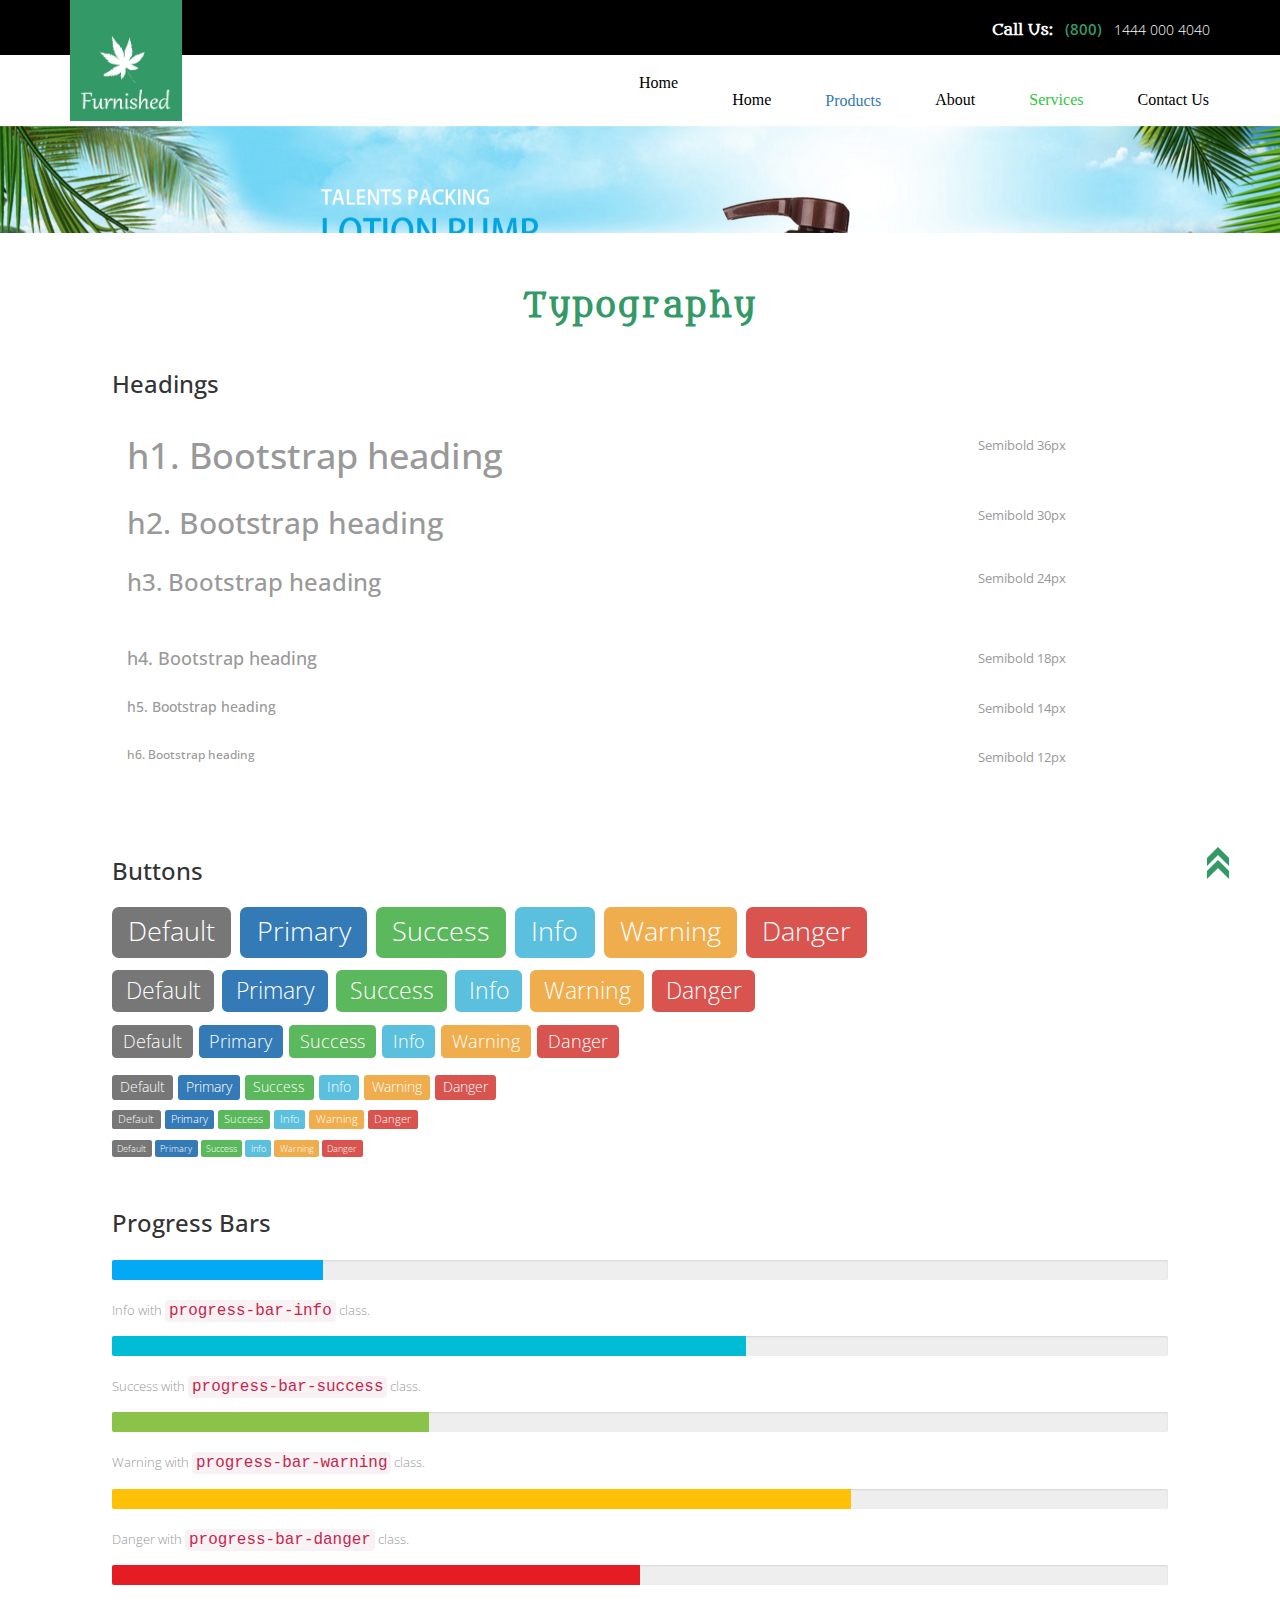
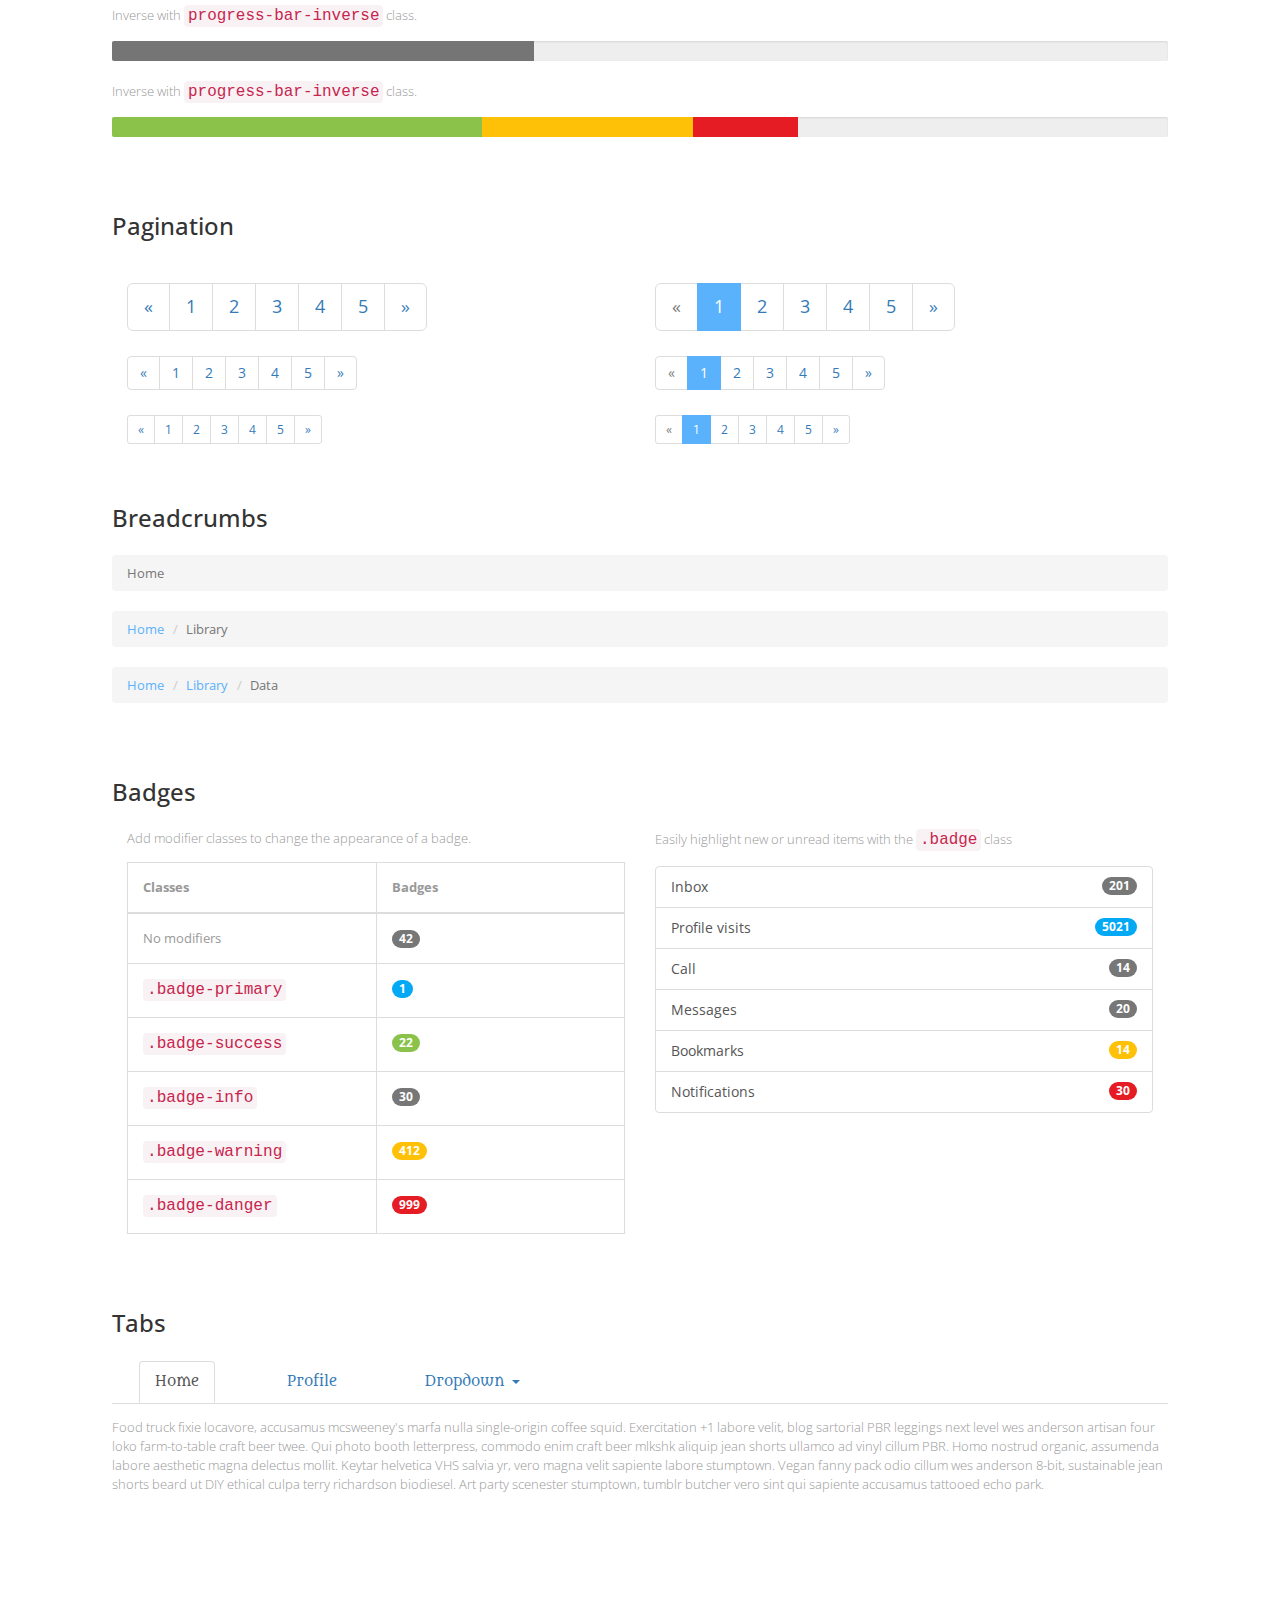
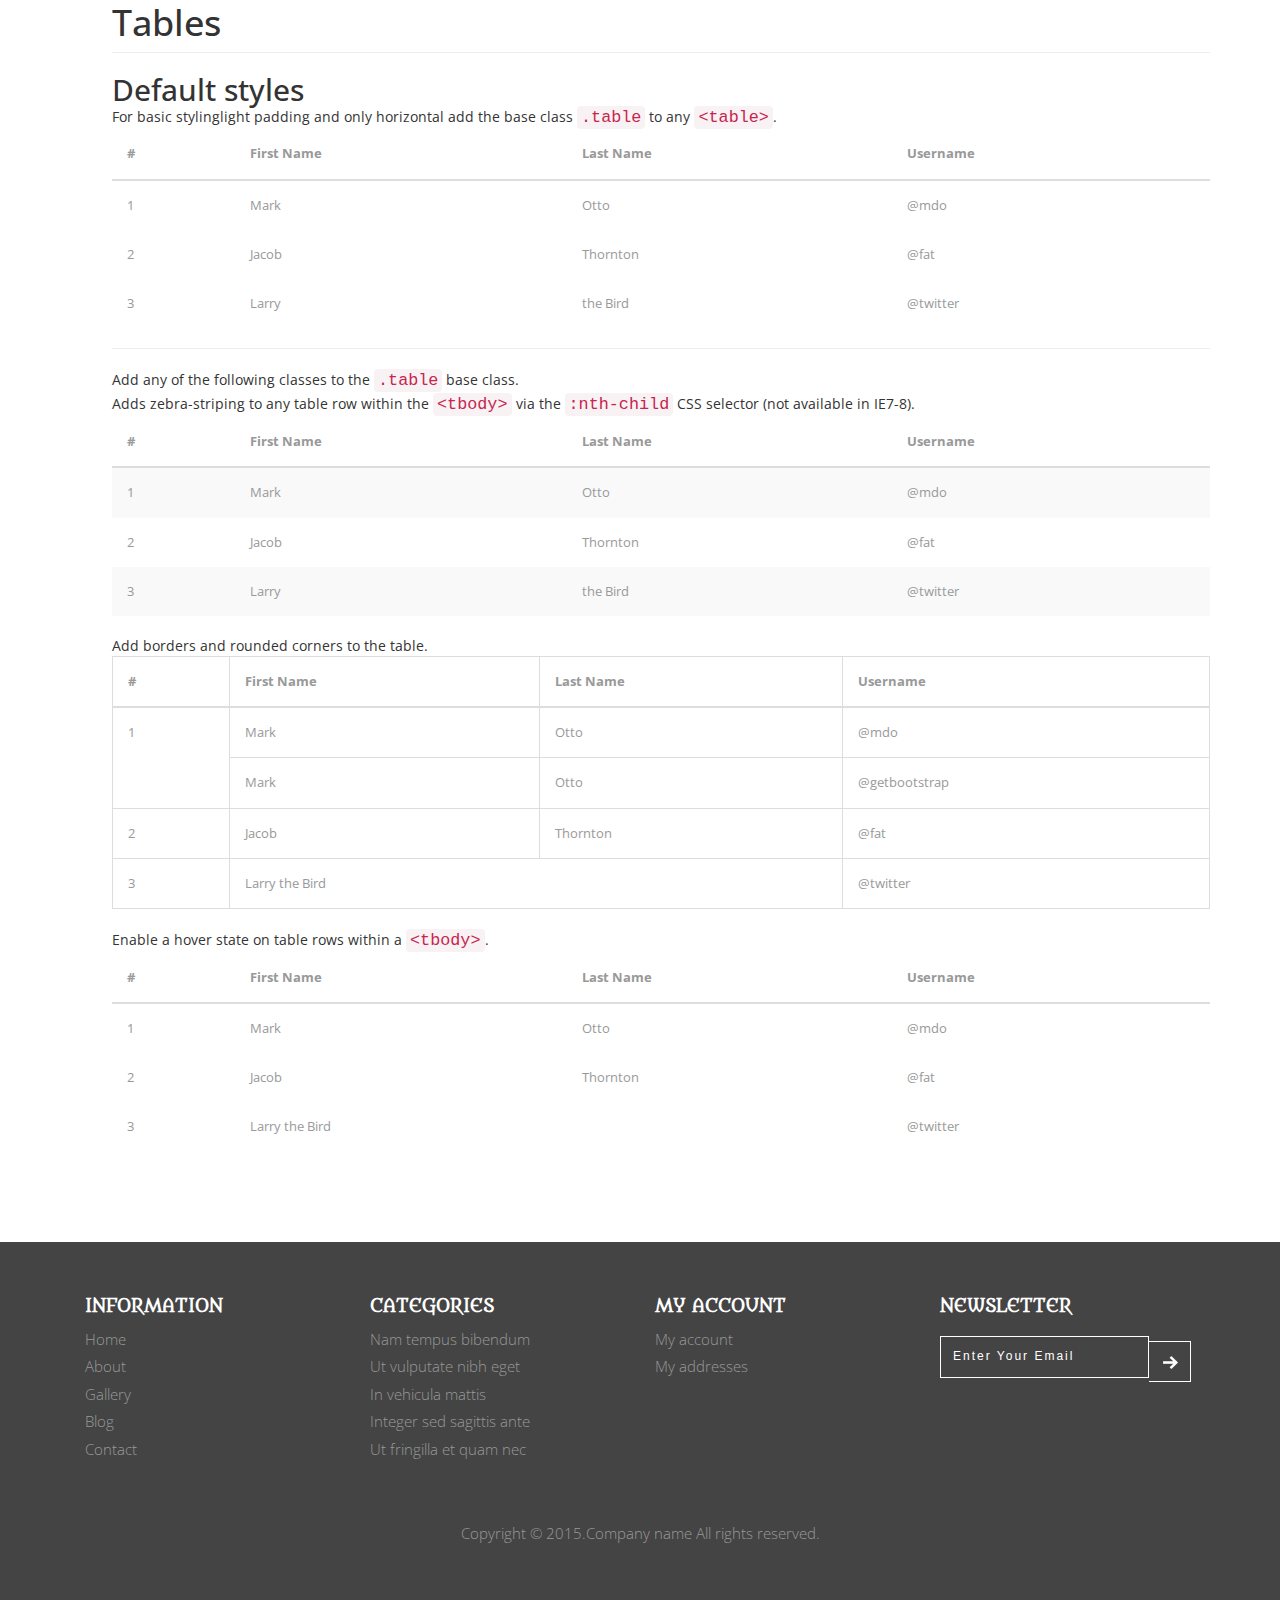
<file: services.html>
<!DOCTYPE html>
<html>
<head>
<title>Services</title>
<link href="css/bootstrap.css" rel="stylesheet">
<link href="css/style.css" rel="stylesheet" type="text/css" media="all" />
<!-- for-mobile-apps -->
<meta name="viewport" content="width=device-width, initial-scale=1">
<meta http-equiv="Content-Type" content="text/html; charset=utf-8" />
<meta name="keywords" content="Furnished Responsive web template, Bootstrap Web Templates, Flat Web Templates, Andriod Compatible web template, 
Smartphone Compatible web template, free webdesigns for Nokia, Samsung, LG, SonyErricsson, Motorola web design" />
<script type="application/x-javascript"> addEventListener("load", function() { setTimeout(hideURLbar, 0); }, false); function hideURLbar(){ window.scrollTo(0,1); } </script>
<!-- //for-mobile-apps -->		
<!--fonts-->
<link href='http://fonts.useso.com/css?family=Open+Sans:300italic,400italic,600italic,700italic,800italic,700,300,600,800,400' rel='stylesheet' type='text/css'>
<link href='http://fonts.useso.com/css?family=Metamorphous' rel='stylesheet' type='text/css'>
<!--//fonts-->
<script src="http://apps.bdimg.com/libs/jquery/1.11.1/jquery.min.js"> </script>
		 <!-- Bootstrap core JavaScript
    ================================================== -->
    <!-- Placed at the end of the document so the pages load faster -->
	<!-- js -->
		 <script src="js/bootstrap.js"></script>
	<!-- js -->
		<script type="text/javascript" src="js/move-top.js"></script>
<script type="text/javascript" src="js/easing.js"></script>
<!--/script-->
<script type="text/javascript">
			jQuery(document).ready(function($) {
				$(".scroll").click(function(event){		
					event.preventDefault();
					$('html,body').animate({scrollTop:$(this.hash).offset().top},900);
				});
			});
</script>
</head>
<body>
<!--header-->
<div class="header">
		<div class="header-top">
			<div class="container">
					<div class="header-right-text">
						<h3>Call Us:<span>(800)</span><i>1444 000 4040</i></h3>
					</div>
			</div>
			<div class="clearfix"> </div>
		</div>
<div class="header-nav">
	<div class="container">
		<div class="logo">
			<a href="index.html"><img src="images/logo.png" /></a>
		</div>
		<div class="navigation">
			<nav class="navbar navbar-default">
				<div class="navbar-header">
					  <button type="button" class="navbar-toggle collapsed" data-toggle="collapse" data-target="#bs-example-navbar-collapse-1">
						<span class="sr-only">Toggle navigation</span>
						<span class="icon-bar"> </span>
						<span class="icon-bar"> </span>
						<span class="icon-bar"> </span>
					  </button>
					</div>
					<div class="collapse navbar-collapse nav-wil" id="bs-example-navbar-collapse-1">
					  <ul class="nav navbar-nav">
						<li><a href="index.html">Home <span class="sr-only">(current)</span></a></li>
						  <ul class="nav navbar-nav">
							  <li><a href="index.html">Home <span class="sr-only">(current)</span></a></li>
							  <li>
								  <div class="dropdown">
									  <a class="dropdown-toggle"  id="dropdownMenu1"  data-hover="dropdown" aria-haspopup="false" aria-expanded="false">
										  Products
										  <!--<span class="caret"></span>-->
									  </a>
									  <ul class="dropdown-menu" aria-labelledby="dropdownMenu1">
										  <li><a href="product.html">foam pump</a></li>
										  <li role="separator" class="divider">trigger sprayer</li>
										  <li><a href="product.html">lotion pump</a></li>
										  <li role="separator" class="divider">trigger sprayer</li>
										  <li><a href="product.html">mist sprayer</a></li>
										  <li role="separator" class="divider">trigger sprayer</li>
										  <li><a href="#">Separated link</a></li>
									  </ul>
								  </div>
							  </li>
							  <li><a href="about.html">About</a></li>
							  <li class="active"><a href="services.html">Services</a></li>
							  <li><a href="contact.html">Contact Us</a></li>
						  </ul>
			  <div class="clearfix"> </div>
			</div><!-- /.navbar-collapse -->
		</nav>
	</div>
	</div>
	</div>
</div>
			  <!-- script-for-menu -->
		 <script>
				$("span.menu").click(function(){
					$(".top-nav ul").slideToggle("slow" , function(){
					});
				});
		 </script>
		 <!-- script-for-menu -->
		 <div class="banner-left">
						<!-- banner-text Slider starts Here -->
						<script src="js/responsiveslides.min.js"></script>
						<script>
							// You can also use "$(window).load(function() {"
								$(function () {
								// Slideshow 4
									$("#slider3").responsiveSlides({
									auto: true,
									pager:false,
									nav:true,
									speed: 500,
									namespace: "callbacks",
									before: function () {
									$('.events').append("<li>before event fired.</li>");
									},
									after: function () {
										$('.events').append("<li>after event fired.</li>");
									}
								});	
							});
						</script>
						<!--//End-slider-script -->
						<div class="banner-title"> 
							<div  id="top" class="callbacks_container">
								<ul class="rslides" id="slider3">
									<li>
										<div class="banner-slide banner5">
										</div>
									</li>
								</ul>
		</div>
		<div class="clearfix"> </div>
	</div>
</div>	
<!---start-content----->
<div class="typrography">
	 <div class="container">
	      <h3 class="type">Typography</h3>
		 <div class="grid_3 grid_4">
		     <h3>Headings</h3>
		     <div class="bs-example">
				 <table class="table">
				  <tbody>
					<tr>
					  <td><h1 id="h1.-bootstrap-heading">h1. Bootstrap heading<a class="anchorjs-link" href="#h1.-bootstrap-heading"><span class="anchorjs-icon"></span></a></h1></td>
					  <td class="type-info">Semibold 36px</td>
					</tr>
					<tr>
					  <td><h2 id="h2.-bootstrap-heading">h2. Bootstrap heading<a class="anchorjs-link" href="#h2.-bootstrap-heading"><span class="anchorjs-icon"></span></a></h2></td>
					  <td class="type-info">Semibold 30px</td>
					</tr>
					<tr>
					  <td><h3 id="h3.-bootstrap-heading">h3. Bootstrap heading<a class="anchorjs-link" href="#h3.-bootstrap-heading"><span class="anchorjs-icon"></span></a></h3></td>
					  <td class="type-info">Semibold 24px</td>
					</tr>
					<tr>
					  <td><h4 id="h4.-bootstrap-heading">h4. Bootstrap heading<a class="anchorjs-link" href="#h4.-bootstrap-heading"><span class="anchorjs-icon"></span></a></h4></td>
					  <td class="type-info">Semibold 18px</td>
					</tr>
					<tr>
					  <td><h5 id="h5.-bootstrap-heading">h5. Bootstrap heading<a class="anchorjs-link" href="#h5.-bootstrap-heading"><span class="anchorjs-icon"></span></a></h5></td>
					  <td class="type-info">Semibold 14px</td>
					</tr>
					<tr>
					  <td><h6>h6. Bootstrap heading</h6></td>
					  <td class="type-info">Semibold 12px</td>
					</tr>
				  </tbody>
				 </table>
			 </div>
	      </div>
		  
		 		  <div class="grid_3 grid_5">
			<h3>Buttons</h3>
			  <h1>
				<a href="#"><span class="label label-default">Default</span></a>
				<a href="#"><span class="label label-primary">Primary</span></a>
				<a href="#"><span class="label label-success">Success</span></a>
				<a href="#"><span class="label label-info">Info</span></a>
				<a href="#"><span class="label label-warning">Warning</span></a>
				<a href="#"><span class="label label-danger">Danger</span></a>
			  </h1>
			  <h2>
				<a href="#"><span class="label label-default">Default</span></a>
				<a href="#"><span class="label label-primary">Primary</span></a>
				<a href="#"><span class="label label-success">Success</span></a>
				<a href="#"><span class="label label-info">Info</span></a>
				<a href="#"><span class="label label-warning">Warning</span></a>
				<a href="#"><span class="label label-danger">Danger</span></a>
			  </h2>
			  <h3>
				<a href="#"><span class="label label-default">Default</span></a>
				<a href="#"><span class="label label-primary">Primary</span></a>
				<a href="#"><span class="label label-success">Success</span></a>
				<a href="#"><span class="label label-info">Info</span></a>
				<a href="#"><span class="label label-warning">Warning</span></a>
				<a href="#"><span class="label label-danger">Danger</span></a>
			  </h3>
			  <h4 class="typ1">
				<a href="#"><span class="label label-default">Default</span></a>
				<a href="#"><span class="label label-primary">Primary</span></a>
				<a href="#"><span class="label label-success">Success</span></a>
				<a href="#"><span class="label label-info">Info</span></a>
				<a href="#"><span class="label label-warning">Warning</span></a>
				<a href="#"><span class="label label-danger">Danger</span></a>
			  </h4>
			  <h5 class="typ1">
				<a href="#"><span class="label label-default">Default</span></a>
				<a href="#"><span class="label label-primary">Primary</span></a>
				<a href="#"><span class="label label-success">Success</span></a>
				<a href="#"><span class="label label-info">Info</span></a>
				<a href="#"><span class="label label-warning">Warning</span></a>
				<a href="#"><span class="label label-danger">Danger</span></a>
			  </h5>
			  <h6 class="typ1">
				<a href="#"><span class="label label-default">Default</span></a>
				<a href="#"><span class="label label-primary">Primary</span></a>
				<a href="#"><span class="label label-success">Success</span></a>
				<a href="#"><span class="label label-info">Info</span></a>
				<a href="#"><span class="label label-warning">Warning</span></a>
				<a href="#"><span class="label label-danger">Danger</span></a>
			  </h6>
	      </div>
			
		  <div class="grid_3 grid_5">
			 <h3>Progress Bars</h3>
			  <div class="tab-content">
				 <div class="tab-pane active" id="domprogress">
					 <div class="progress">    
					      <div class="progress-bar progress-bar-primary" style="width: 20%"></div>
					 </div>
					 <p>Info with <code>progress-bar-info</code> class.</p>
					 <div class="progress">    
						 <div class="progress-bar progress-bar-info" style="width: 60%"></div>
					 </div>
					 <p>Success with <code>progress-bar-success</code> class.</p>
					 <div class="progress">
						 <div class="progress-bar progress-bar-success" style="width: 30%"></div>
					 </div>
					 <p>Warning with <code>progress-bar-warning</code> class.</p>
					 <div class="progress">
						 <div class="progress-bar progress-bar-warning" style="width: 70%"></div>
					 </div>
					 <p>Danger with <code>progress-bar-danger</code> class.</p>
					 <div class="progress">
						 <div class="progress-bar progress-bar-danger" style="width: 50%"></div>
					 </div>
					 <p>Inverse with <code>progress-bar-inverse</code> class.</p>
					 <div class="progress">
						 <div class="progress-bar progress-bar-inverse" style="width: 40%"></div>
					 </div>
					 <p>Inverse with <code>progress-bar-inverse</code> class.</p>
					 <div class="progress">
						 <div class="progress-bar progress-bar-success" style="width: 35%"><span class="sr-only">35% Complete (success)</span></div>
						 <div class="progress-bar progress-bar-warning" style="width: 20%"><span class="sr-only">20% Complete (warning)</span></div>
						 <div class="progress-bar progress-bar-danger" style="width: 10%"><span class="sr-only">10% Complete (danger)</span></div>
					 </div>
				   </div>
			   </div>
		   </div>
		   
		   <div class="grid_3 grid_5">
			 <h3>Pagination</h3>
			 <div class="col-md-6">
				  <nav>
				  <ul class="pagination pagination-lg">
					<li><a href="#" aria-label="Previous"><span aria-hidden="true">«</span></a></li>
					<li><a href="#">1</a></li>
					<li><a href="#">2</a></li>
					<li><a href="#">3</a></li>
					<li><a href="#">4</a></li>
					<li><a href="#">5</a></li>
					<li><a href="#" aria-label="Next"><span aria-hidden="true">»</span></a></li>
				  </ul>
				  </nav>
				  <nav>
				  <ul class="pagination">
					<li><a href="#" aria-label="Previous"><span aria-hidden="true">«</span></a></li>
					<li><a href="#">1</a></li>
					<li><a href="#">2</a></li>
					<li><a href="#">3</a></li>
					<li><a href="#">4</a></li>
					<li><a href="#">5</a></li>
					<li><a href="#" aria-label="Next"><span aria-hidden="true">»</span></a></li>
				  </ul>
				 </nav>
				 <nav>
				   <ul class="pagination pagination-sm">
					<li><a href="#" aria-label="Previous"><span aria-hidden="true">«</span></a></li>
					<li><a href="#">1</a></li>
					<li><a href="#">2</a></li>
					<li><a href="#">3</a></li>
					<li><a href="#">4</a></li>
					<li><a href="#">5</a></li>
					<li><a href="#" aria-label="Next"><span aria-hidden="true">»</span></a></li>
				  </ul>
				 </nav>				 
			 </div>
			 <div class="col-md-6">
					<ul class="pagination pagination-lg">
									<li class="disabled"><a href="#"><span aria-hidden="true">«</span></i></a></li>
									<li class="active"><a href="#">1</a></li>
									<li><a href="#">2</a></li>
									<li><a href="#">3</a></li>
									<li><a href="#">4</a></li>
									<li><a href="#">5</a></li>
									<li><a href="#" aria-label="Next"><span aria-hidden="true">»</span></a></li>
								</ul>
				<nav>
				  <ul class="pagination">
					<li class="disabled"><a href="#" aria-label="Previous"><span aria-hidden="true">«</span></a></li>
					<li class="active"><a href="#">1 <span class="sr-only">(current)</span></a></li>
					<li><a href="#">2</a></li>
					<li><a href="#">3</a></li>
					<li><a href="#">4</a></li>
					<li><a href="#">5</a></li>
					<li><a href="#" aria-label="Next"><span aria-hidden="true">»</span></a></li>
				 </ul>
			   </nav>
				 <ul class="pagination pagination-sm">
					<li class="disabled"><a href="#"><span aria-hidden="true">«</span></i></a></li>
					<li class="active"><a href="#">1</a></li>
					<li><a href="#">2</a></li>
					<li><a href="#">3</a></li>
					<li><a href="#">4</a></li>
					<li><a href="#">5</a></li>
					<li><a href="#" aria-label="Next"><span aria-hidden="true">»</span></a></li>
				</ul>
				</div>
			   <div class="clearfix"> </div>
		 </div>
		 <div class="grid_3 grid_5">
			 <h3>Breadcrumbs</h3>
			   <ol class="breadcrumb">
			  <li class="active">Home</li>
			</ol>
			<ol class="breadcrumb">
			  <li><a href="#">Home</a></li>
			  <li class="active">Library</li>
			</ol>
			<ol class="breadcrumb">
			  <li><a href="#">Home</a></li>
			  <li><a href="#">Library</a></li>
			  <li class="active">Data</li>
			</ol>
		 </div>
	   <div class="grid_3 grid_5">
			 <h3>Badges</h3>
				<div class="col-md-6">
					<p>Add modifier classes to change the appearance of a badge.</p>
					  <table class="table table-bordered">
						<thead>
							<tr>
								<th width="50%">Classes</th>
								<th width="50%">Badges</th>
							</tr>
						</thead>
						<tbody>
							<tr>
								<td>No modifiers</td>
								<td><span class="badge">42</span></td>
							</tr>
							<tr>
								<td><code>.badge-primary</code></td>
								<td><span class="badge badge-primary">1</span></td>
							</tr>
							<tr>
								<td><code>.badge-success</code></td>
								<td><span class="badge badge-success">22</span></td>
							</tr>
							<tr>
								<td><code>.badge-info</code></td>
								<td><span class="badge badge-info">30</span></td>
							</tr>
							<tr>
								<td><code>.badge-warning</code></td>
								<td><span class="badge badge-warning">412</span></td>
							</tr>
							<tr>
								<td><code>.badge-danger</code></td>
								<td><span class="badge badge-danger">999</span></td>
							</tr>
						</tbody>
					  </table>                    
				</div>
				<div class="col-md-6">
				  <p>Easily highlight new or unread items with the <code>.badge</code> class</p>
					<div class="list-group list-group-alternate"> 
						<a href="#" class="list-group-item"><span class="badge">201</span> <i class="ti ti-email"></i> Inbox </a> 
						<a href="#" class="list-group-item"><span class="badge badge-primary">5021</span> <i class="ti ti-eye"></i> Profile visits </a> 
						<a href="#" class="list-group-item"><span class="badge">14</span> <i class="ti ti-headphone-alt"></i> Call </a> 
						<a href="#" class="list-group-item"><span class="badge">20</span> <i class="ti ti-comments"></i> Messages </a> 
						<a href="#" class="list-group-item"><span class="badge badge-warning">14</span> <i class="ti ti-bookmark"></i> Bookmarks </a> 
						<a href="#" class="list-group-item"><span class="badge badge-danger">30</span> <i class="ti ti-bell"></i> Notifications </a> 
					</div>
			   </div>
			   <div class="clearfix"> </div>
			 </div>
			 <div class="grid_3 grid_5">
				 <h3>Tabs</h3>
				   <div class="bs-example bs-example-tabs" role="tabpanel" data-example-id="togglable-tabs">
			<ul id="myTab" class="nav nav-tabs" role="tablist">
			  <li role="presentation" class="active"><a href="#home" id="home-tab" role="tab" data-toggle="tab" aria-controls="home" aria-expanded="true">Home</a></li>
			  <li role="presentation" class=""><a href="#profile" role="tab" id="profile-tab" data-toggle="tab" aria-controls="profile" aria-expanded="false">Profile</a></li>
			  <li role="presentation" class="dropdown">
				<a href="#" id="myTabDrop1" class="dropdown-toggle" data-toggle="dropdown" aria-controls="myTabDrop1-contents" aria-expanded="false">Dropdown <span class="caret"></span></a>
				<ul class="dropdown-menu" role="menu" aria-labelledby="myTabDrop1" id="myTabDrop1-contents">
				  <li><a href="#dropdown1" tabindex="-1" role="tab" id="dropdown1-tab" data-toggle="tab" aria-controls="dropdown1">@fat</a></li>
				  <li><a href="#dropdown2" tabindex="-1" role="tab" id="dropdown2-tab" data-toggle="tab" aria-controls="dropdown2">@mdo</a></li>
				</ul>
			  </li>
			</ul>
			<div id="myTabContent" class="tab-content">
			  <div role="tabpanel" class="tab-pane fade" id="home" aria-labelledby="home-tab">
				<p>Raw denim you probably haven't heard of them jean shorts Austin. Nesciunt tofu stumptown aliqua, retro synth master cleanse. Mustache cliche tempor, williamsburg carles vegan helvetica. Reprehenderit butcher retro keffiyeh dreamcatcher synth. Cosby sweater eu banh mi, qui irure terry richardson ex squid. Aliquip placeat salvia cillum iphone. Seitan aliquip quis cardigan american apparel, butcher voluptate nisi qui.</p>
			  </div>
			  <div role="tabpanel" class="tab-pane fade active in" id="profile" aria-labelledby="profile-tab">
				<p>Food truck fixie locavore, accusamus mcsweeney's marfa nulla single-origin coffee squid. Exercitation +1 labore velit, blog sartorial PBR leggings next level wes anderson artisan four loko farm-to-table craft beer twee. Qui photo booth letterpress, commodo enim craft beer mlkshk aliquip jean shorts ullamco ad vinyl cillum PBR. Homo nostrud organic, assumenda labore aesthetic magna delectus mollit. Keytar helvetica VHS salvia yr, vero magna velit sapiente labore stumptown. Vegan fanny pack odio cillum wes anderson 8-bit, sustainable jean shorts beard ut DIY ethical culpa terry richardson biodiesel. Art party scenester stumptown, tumblr butcher vero sint qui sapiente accusamus tattooed echo park.</p>
			  </div>
			  <div role="tabpanel" class="tab-pane fade" id="dropdown1" aria-labelledby="dropdown1-tab">
				<p>Etsy mixtape wayfarers, ethical wes anderson tofu before they sold out mcsweeney's organic lomo retro fanny pack lo-fi farm-to-table readymade. Messenger bag gentrify pitchfork tattooed craft beer, iphone skateboard locavore carles etsy salvia banksy hoodie helvetica. DIY synth PBR banksy irony. Leggings gentrify squid 8-bit cred pitchfork. Williamsburg banh mi whatever gluten-free, carles pitchfork biodiesel fixie etsy retro mlkshk vice blog. Scenester cred you probably haven't heard of them, vinyl craft beer blog stumptown. Pitchfork sustainable tofu synth chambray yr.</p>
			  </div>
			  <div role="tabpanel" class="tab-pane fade" id="dropdown2" aria-labelledby="dropdown2-tab">
				<p>Trust fund seitan letterpress, keytar raw denim keffiyeh etsy art party before they sold out master cleanse gluten-free squid scenester freegan cosby sweater. Fanny pack portland seitan DIY, art party locavore wolf cliche high life echo park Austin. Cred vinyl keffiyeh DIY salvia PBR, banh mi before they sold out farm-to-table VHS viral locavore cosby sweater. Lomo wolf viral, mustache readymade thundercats keffiyeh craft beer marfa ethical. Wolf salvia freegan, sartorial keffiyeh echo park vegan.</p>
			  </div>
			</div>
		   </div>
		  </div>

			 		  <section id="tables">
          <div class="page-header">
            <h1>Tables</h1>
          </div>

          <h2>Default styles</h2>
          <p>For basic stylinglight padding and only horizontal add the base class <code>.table</code> to any <code>&lt;table&gt;</code>.</p>
          <div class="bs-docs-example">
            <table class="table">
              <thead>
                <tr>
                  <th>#</th>
                  <th>First Name</th>
                  <th>Last Name</th>
                  <th>Username</th>
                </tr>
              </thead>
              <tbody>
                <tr>
                  <td>1</td>
                  <td>Mark</td>
                  <td>Otto</td>
                  <td>@mdo</td>
                </tr>
                <tr>
                  <td>2</td>
                  <td>Jacob</td>
                  <td>Thornton</td>
                  <td>@fat</td>
                </tr>
                <tr>
                  <td>3</td>
                  <td>Larry</td>
                  <td>the Bird</td>
                  <td>@twitter</td>
                </tr>
              </tbody>
            </table>
          </div>
	<hr class="bs-docs-separator">
          <p>Add any of the following classes to the <code>.table</code> base class.</p>
          <p>Adds zebra-striping to any table row within the <code>&lt;tbody&gt;</code> via the <code>:nth-child</code> CSS selector (not available in IE7-8).</p>
          <div class="bs-docs-example">
            <table class="table table-striped">
              <thead>
                <tr>
                  <th>#</th>
                  <th>First Name</th>
                  <th>Last Name</th>
                  <th>Username</th>
                </tr>
              </thead>
              <tbody>
                <tr>
                  <td>1</td>
                  <td>Mark</td>
                  <td>Otto</td>
                  <td>@mdo</td>
                </tr>
                <tr>
                  <td>2</td>
                  <td>Jacob</td>
                  <td>Thornton</td>
                  <td>@fat</td>
                </tr>
                <tr>
                  <td>3</td>
                  <td>Larry</td>
                  <td>the Bird</td>
                  <td>@twitter</td>
                </tr>
              </tbody>
            </table>
          </div>
          <p>Add borders and rounded corners to the table.</p>
          <div class="bs-docs-example">
            <table class="table table-bordered">
              <thead>
                <tr>
                  <th>#</th>
                  <th>First Name</th>
                  <th>Last Name</th>
                  <th>Username</th>
                </tr>
              </thead>
              <tbody>
                <tr>
                  <td rowspan="2">1</td>
                  <td>Mark</td>
                  <td>Otto</td>
                  <td>@mdo</td>
                </tr>
                <tr>
                  <td>Mark</td>
                  <td>Otto</td>
                  <td>@getbootstrap</td>
                </tr>
                <tr>
                  <td>2</td>
                  <td>Jacob</td>
                  <td>Thornton</td>
                  <td>@fat</td>
                </tr>
                <tr>
                  <td>3</td>
                  <td colspan="2">Larry the Bird</td>
                  <td>@twitter</td>
                </tr>
              </tbody>
            </table>
          </div>
          <p>Enable a hover state on table rows within a <code>&lt;tbody&gt;</code>.</p>
          <div class="bs-docs-example">
            <table class="table table-hover">
              <thead>
                <tr>
                  <th>#</th>
                  <th>First Name</th>
                  <th>Last Name</th>
                  <th>Username</th>
                </tr>
              </thead>
              <tbody>
                <tr>
                  <td>1</td>
                  <td>Mark</td>
                  <td>Otto</td>
                  <td>@mdo</td>
                </tr>
                <tr>
                  <td>2</td>
                  <td>Jacob</td>
                  <td>Thornton</td>
                  <td>@fat</td>
                </tr>
                <tr>
                  <td>3</td>
                  <td colspan="2">Larry the Bird</td>
                  <td>@twitter</td>
                </tr>
              </tbody>
            </table>
          </div>

	</div>
</div>
	</div>
</div>
<!---end-content----->
<!--footer-starts-->
	<div class="footer">
		<div class="container">
			<div class="footer-main">
				<div class="col-md-3 footet-left">
					<h3>INFORMATION</h3>
					<ul>
						<li><a href="index.html">Home</a></li>
						<li><a href="about.html">About</a></li>
						<li><a href="product.html">Gallery</a></li>
						<li><a href="blog.html">Blog</a></li>
						<li><a href="contact.html">Contact</a></li>
					</ul>
				</div>
				<div class="col-md-3 footet-left">
					<h3>CATEGORIES</h3>
					<ul>
						<li><a href="#">Nam tempus bibendum </a></li>
						<li><a href="#">Ut vulputate nibh eget</a></li>
						<li><a href="#">In vehicula mattis</a></li>
						<li><a href="#">Integer sed sagittis ante</a></li>
						<li><a href="#">Ut fringilla et quam nec</a></li>
					</ul>
				</div>
				<div class="col-md-3 footet-left">
					<h3>MY ACCOUNT</h3>
					<ul>
						<li><a href="#">My account</a></li>
						<li><a href="#">My addresses</a></li>
					</ul>
				</div>
				<div class="col-md-3 footet-left">
					<h3>NEWSLETTER</h3>
					<div class="sub-text">
						<input type="text" value="Enter Your Email" onfocus="this.value = '';" onblur="if (this.value == '') {this.value = 'Enter Your Email';}"/>
						<input type="submit" value="" >
					</div>
				</div>
				<div class="clearfix"> </div>
			</div>
			<div class="copy-rights">
				<p>Copyright &copy; 2015.Company name All rights reserved.</p>
			</div>
		</div>
<!---->

<a href="#to-top" id="toTop" style="display: block;"> <span id="toTopHover" style="opacity: 1;"> </span></a>
<!----> 
	</div>
	<!--footer-starts-->
</body>
</html>
</file>
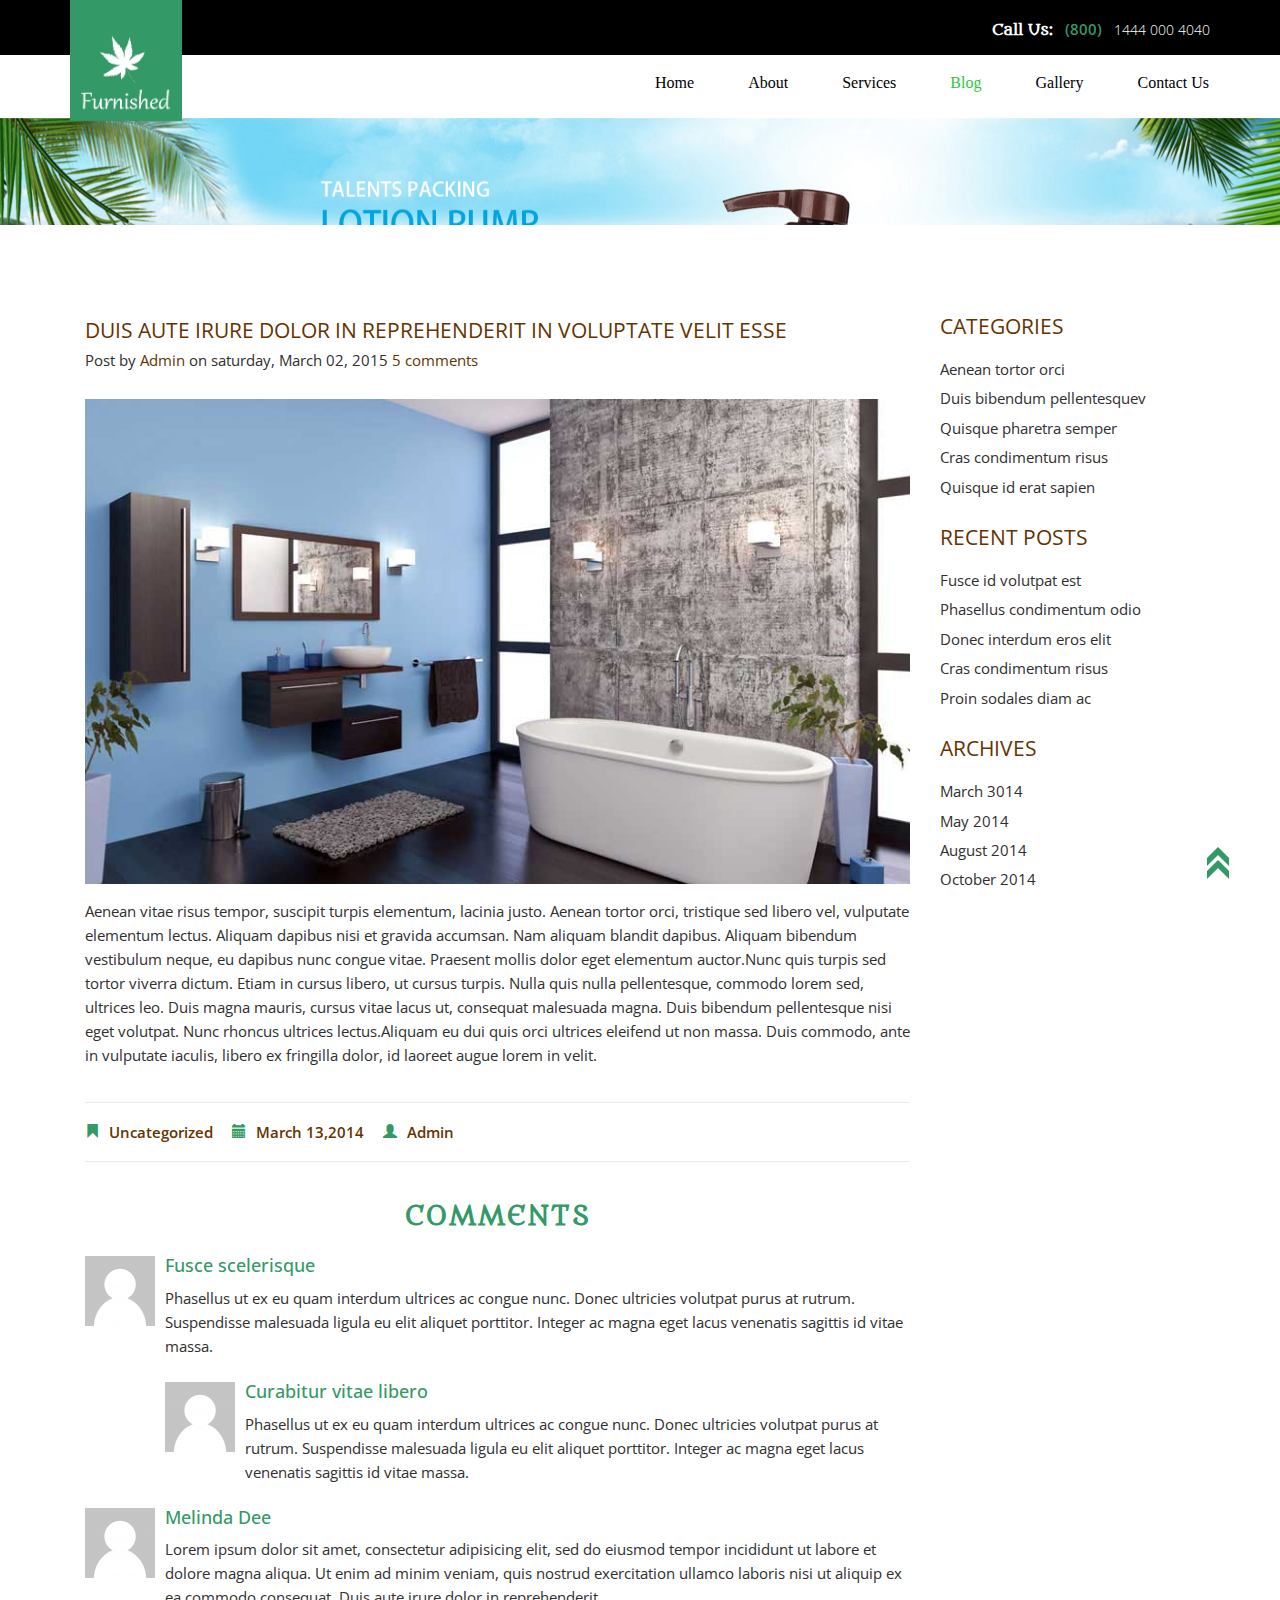
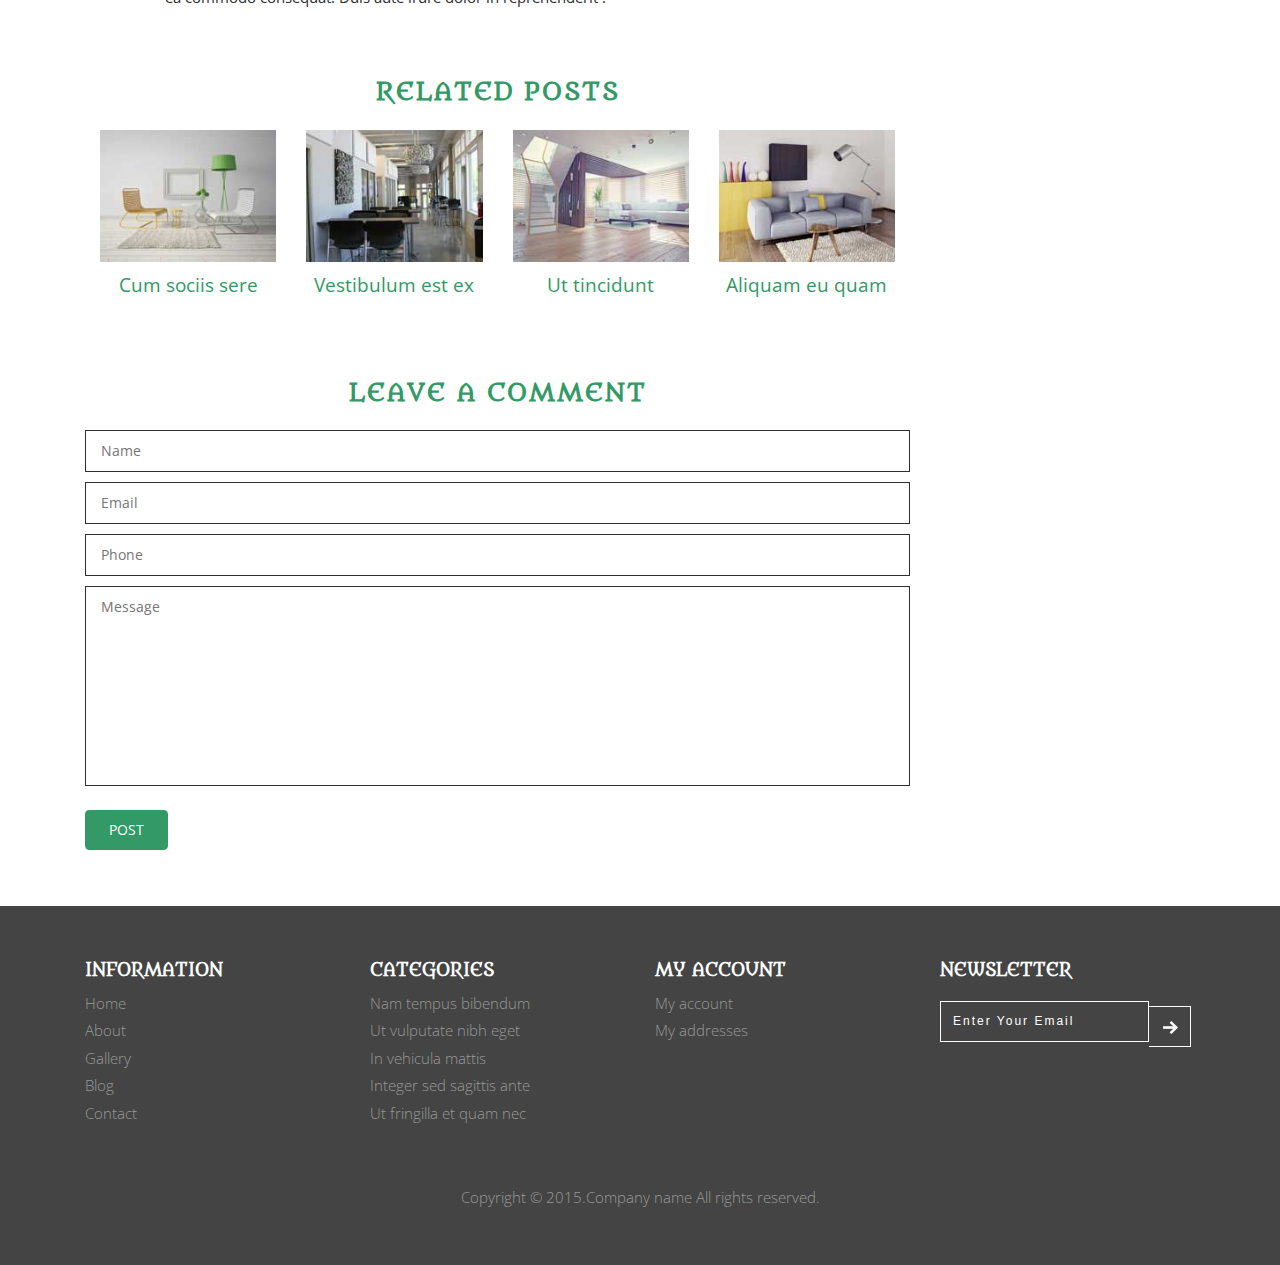
<file: single.html>
<!DOCTYPE html>
<html>
<head>
<title>Single</title>
<link href="css/bootstrap.css" rel="stylesheet">
<link href="css/style.css" rel="stylesheet" type="text/css" media="all" />
<!-- for-mobile-apps -->
<meta name="viewport" content="width=device-width, initial-scale=1">
<meta http-equiv="Content-Type" content="text/html; charset=utf-8" />
<meta name="keywords" content="Furnished Responsive web template, Bootstrap Web Templates, Flat Web Templates, Andriod Compatible web template, 
Smartphone Compatible web template, free webdesigns for Nokia, Samsung, LG, SonyErricsson, Motorola web design" />
<script type="application/x-javascript"> addEventListener("load", function() { setTimeout(hideURLbar, 0); }, false); function hideURLbar(){ window.scrollTo(0,1); } </script>
<!-- //for-mobile-apps -->		
<!--fonts-->
<link href='http://fonts.useso.com/css?family=Open+Sans:300italic,400italic,600italic,700italic,800italic,700,300,600,800,400' rel='stylesheet' type='text/css'>
<link href='http://fonts.useso.com/css?family=Metamorphous' rel='stylesheet' type='text/css'>
<!--//fonts-->
<script src="http://apps.bdimg.com/libs/jquery/1.11.1/jquery.min.js"> </script>
<!-- Bootstrap core JavaScript
    ================================================== -->
    <!-- Placed at the end of the document so the pages load faster -->
	<!-- js -->
		 <script src="js/bootstrap.js"></script>
	<!-- js -->
		<script type="text/javascript" src="js/move-top.js"></script>
<script type="text/javascript" src="js/easing.js"></script>
<!--/script-->
<script type="text/javascript">
			jQuery(document).ready(function($) {
				$(".scroll").click(function(event){		
					event.preventDefault();
					$('html,body').animate({scrollTop:$(this.hash).offset().top},900);
				});
			});
</script>
</head>
<body>
<!--header-->
<div class="header">
		<div class="header-top">
			<div class="container">
					<div class="header-right-text">
						<h3>Call Us:<span>(800)</span><i>1444 000 4040</i></h3>
					</div>
			</div>
			<div class="clearfix"> </div>
		</div>
<div class="header-nav">
	<div class="container">
		<div class="logo">
			<a href="index.html"><img src="images/logo.png" /></a>
		</div>
		<div class="navigation">
			<nav class="navbar navbar-default">
				<div class="navbar-header">
					  <button type="button" class="navbar-toggle collapsed" data-toggle="collapse" data-target="#bs-example-navbar-collapse-1">
						<span class="sr-only">Toggle navigation</span>
						<span class="icon-bar"> </span>
						<span class="icon-bar"> </span>
						<span class="icon-bar"> </span>
					  </button>
					</div>
					<div class="collapse navbar-collapse nav-wil" id="bs-example-navbar-collapse-1">
					  <ul class="nav navbar-nav">
						<li><a href="index.html">Home <span class="sr-only">(current)</span></a></li>
						<li><a href="about.html">About</a></li>
						<li><a href="services.html">Services</a></li>
						<li class="active"><a href="blog.html">Blog</a></li>
						<li><a href="product.html">Gallery</a></li>
						<li><a href="contact.html">Contact Us</a></li>
					  </ul>
			  <div class="clearfix"> </div>
			</div><!-- /.navbar-collapse -->
		</nav>
	</div>
	</div>
	</div>
</div>
			  <!-- script-for-menu -->
		 <script>
				$("span.menu").click(function(){
					$(".top-nav ul").slideToggle("slow" , function(){
					});
				});
		 </script>
		 <!-- script-for-menu -->
		 <div class="banner-left">
						<!-- banner-text Slider starts Here -->
						<script src="js/responsiveslides.min.js"></script>
						<script>
							// You can also use "$(window).load(function() {"
								$(function () {
								// Slideshow 4
									$("#slider3").responsiveSlides({
									auto: true,
									pager:false,
									nav:true,
									speed: 500,
									namespace: "callbacks",
									before: function () {
									$('.events').append("<li>before event fired.</li>");
									},
									after: function () {
										$('.events').append("<li>after event fired.</li>");
									}
								});	
							});
						</script>
						<!--//End-slider-script -->
						<div class="banner-title"> 
							<div  id="top" class="callbacks_container">
									<ul class="rslides" id="slider3">
									<li>
										<div class="banner-slide banner5">
										</div>
									</li>
								</ul>
		</div>
		<div class="clearfix"> </div>
	</div>
</div>	
<!--boolg-->

	<!--blog-->
	<div class="blog">
		<div class="container">
			<div class="blog-head heading">
			
			</div>	
			<div class="blog-top">
				<div class="col-md-9 blog-left">
					<div class="blog-main">
						<a href="single.html" class="bg">DUIS AUTE IRURE DOLOR IN REPREHENDERIT IN VOLUPTATE VELIT ESSE</a>
						<p>Post by <a href="#">Admin</a> on saturday, March 02, 2015  <a href="#">5 comments</a></p>
					</div>
					<div class="blog-main-one">
						<div class="blog-one">
							<img src="images/bg-1.jpg" alt="" />
							<p>Aenean vitae risus tempor, suscipit turpis elementum, lacinia justo. Aenean tortor orci, tristique sed libero vel, vulputate elementum lectus. Aliquam dapibus nisi et gravida accumsan. Nam aliquam blandit dapibus. Aliquam bibendum vestibulum neque, eu dapibus nunc congue vitae. Praesent mollis dolor eget elementum auctor.Nunc quis turpis sed tortor viverra dictum. Etiam in cursus libero, ut cursus turpis. Nulla quis nulla pellentesque, commodo lorem sed, ultrices leo. Duis magna mauris, cursus vitae lacus ut, consequat malesuada magna. Duis bibendum pellentesque nisi eget volutpat. Nunc rhoncus ultrices lectus.Aliquam eu dui quis orci ultrices eleifend ut non massa. Duis commodo, ante in vulputate iaculis, libero ex fringilla dolor, id laoreet augue lorem in velit.</p>
						</div>	
						<div class="blog-comments">
							<ul>
								<li><span class="glyphicon glyphicon-bookmark" aria-hidden="true"></span><a href="#">Uncategorized</a></li>
								<li><span class="glyphicon glyphicon-calendar" aria-hidden="true"></span><p>March 13,2014</p></li>
								<li><span class="glyphicon glyphicon-user" aria-hidden="true"></span><a href="#">Admin</a></li>
							</ul>
							<div class="clearfix"></div>
						</div>	
					</div>
					<div class="comments">
						<div class="comments-top heading">
							<h3>COMMENTS</h3>
						</div>
						<div class="comments-bottom">
							<div class="media">
								<div class="media-left">
									<a href="#">
									<img class="media-object" src="images/co.png" alt="" />
									</a>
								</div>
								<div class="media-body">
									<h4 class="media-heading">Fusce scelerisque</h4>
									<p>Phasellus ut ex eu quam interdum ultrices ac congue nunc. Donec ultricies volutpat purus at rutrum. Suspendisse malesuada ligula eu elit aliquet porttitor. Integer ac magna eget lacus venenatis sagittis id vitae massa.</p>
									<div class="media">
										<div class="media-left">
											<a href="#">
											<img class="media-object" src="images/co.png" alt="" />
											</a>
										</div>
										<div class="media-body">
											<h4 class="media-heading">Curabitur vitae libero</h4>
											<p>Phasellus ut ex eu quam interdum ultrices ac congue nunc. Donec ultricies volutpat purus at rutrum. Suspendisse malesuada ligula eu elit aliquet porttitor. Integer ac magna eget lacus venenatis sagittis id vitae massa.</p>
										</div>
									</div> 	
								</div>
								<div class="media">
									<div class="media-left">
										<a href="#">
										<img class="media-object" src="images/co.png" alt="">
										</a>
									</div>
									<div class="media-body">
										<h4 class="media-heading"><a href="#">Melinda Dee</a></h4>
										<p>Lorem ipsum dolor sit amet, consectetur adipisicing elit, sed do eiusmod tempor incididunt ut labore et dolore magna aliqua. Ut enim ad minim veniam, quis nostrud exercitation ullamco laboris nisi ut aliquip ex ea commodo consequat.
										Duis aute irure dolor in reprehenderit .</p>
									</div>
									</div>
								</div>
					</div>
				</div>
				<div class="related heading">
							<h3>RELATED POSTS</h3>
							<div class="related-bottom">
								<div class="col-md-3 related-left">
									<img src="images/r-1.jpg" alt="" />
									<a href="#"><h4>Cum sociis sere</h4></a>
								</div>
								<div class="col-md-3 related-left">
									<img src="images/r-2.jpg" alt="" />
									<a href="#"><h4>Vestibulum est ex</h4></a>
								</div>
								<div class="col-md-3 related-left">
									<img src="images/r-3.jpg" alt="" />
									<a href="#"><h4>Ut tincidunt</h4></a>
								</div>
								<div class="col-md-3 related-left">
									<img src="images/r-4.jpg" alt="" />
									<a href="#"><h4> Aliquam eu quam</h4></a>
								</div>
								<div class="clearfix"></div>
							</div>
						</div>
						<div class="reply heading">
					 		<h3>LEAVE A COMMENT</h3>
					 		<div class="contact-form">
								<form>
									<input type="text" placeholder="Name" required/>
									<input type="text" placeholder="Email" required/>
									<input type="text" placeholder="Phone" required/>
									<textarea placeholder="Message"></textarea>
									<input type="submit" value="POST"/>
				   				</form>
				   			</div>	
						</div>
				</div>
				<div class="col-md-3 blog-right">
					<div class="categories">
						<h3>CATEGORIES</h3>
						<ul>
							<li><a href="#">Aenean tortor orci</a></li>
							<li><a href="#">Duis bibendum pellentesquev</a></li>
							<li><a href="#">Quisque pharetra semper</a></li>
							<li><a href="#">Cras condimentum risus</a></li>
							<li><a href="#"> Quisque id erat sapien</a></li>
						</ul>
					</div>
					<div class="categories">
						<h3>RECENT POSTS</h3>
						<ul>
							<li><a href="#">Fusce id volutpat est</a></li>
							<li><a href="#">Phasellus condimentum odio</a></li>
							<li><a href="#">Donec interdum eros elit</a></li>
							<li><a href="#">Cras condimentum risus</a></li>
							<li><a href="#">Proin sodales diam ac </a></li>
						</ul>
					</div>
					<div class="categories">
						<h3>ARCHIVES</h3>
						<ul>
							<li><a href="#">March 3014</a></li>
							<li><a href="#">May 2014</a></li>
							<li><a href="#">August 2014</a></li>
							<li><a href="#">October 2014</a></li>
						</ul>
					</div>
				</div>
				<div class="clearfix"></div>
			</div>
		</div>
	</div>
	<!--blog-->
<!--/blog-->
<!--footer-starts-->
	<div class="footer">
		<div class="container">
			<div class="footer-main">
				<div class="col-md-3 footet-left">
					<h3>INFORMATION</h3>
					<ul>
						<li><a href="index.html">Home</a></li>
						<li><a href="about.html">About</a></li>
						<li><a href="product.html">Gallery</a></li>
						<li><a href="blog.html">Blog</a></li>
						<li><a href="contact.html">Contact</a></li>
					</ul>
				</div>
				<div class="col-md-3 footet-left">
					<h3>CATEGORIES</h3>
					<ul>
						<li><a href="#">Nam tempus bibendum </a></li>
						<li><a href="#">Ut vulputate nibh eget</a></li>
						<li><a href="#">In vehicula mattis</a></li>
						<li><a href="#">Integer sed sagittis ante</a></li>
						<li><a href="#">Ut fringilla et quam nec</a></li>
					</ul>
				</div>
				<div class="col-md-3 footet-left">
					<h3>MY ACCOUNT</h3>
					<ul>
						<li><a href="#">My account</a></li>
						<li><a href="#">My addresses</a></li>
					</ul>
				</div>
				<div class="col-md-3 footet-left">
					<h3>NEWSLETTER</h3>
					<div class="sub-text">
						<input type="text" value="Enter Your Email" onfocus="this.value = '';" onblur="if (this.value == '') {this.value = 'Enter Your Email';}"/>
						<input type="submit" value="" >
					</div>
				</div>
				<div class="clearfix"> </div>
			</div>
			<div class="copy-rights">
				<p>Copyright &copy; 2015.Company name All rights reserved.</p>
			</div>
		</div>
<!---->

<a href="#to-top" id="toTop" style="display: block;"> <span id="toTopHover" style="opacity: 1;"> </span></a>
<!----> 
	</div>
	<!--footer-starts-->
</body>
</html>
</file>
<file: css/style.css>
body{
    font-family: 'Open Sans', sans-serif;
	margin:0;
	padding:0;
	/*background:url(../images/bg.png);*/
 }
body a{
	transition:0.5s all;
	-webkit-transition:0.5s all;
	-moz-transition:0.5s all;
	-o-transition:0.5s all;
	-ms-transition:0.5s all;
}
h1,h2,h3,h4,h5,h6{
	margin:0;			   
}
p{
	margin:0;
}
ul{
margin:0;
padding:0;
}
.btnright{
    margin-right: 20px;
    float:right;
}

/***products detail**/
.grid-spr {
    float: left;
    margin: 50px 0;
    width: 100%;
}
.grid-shop .pro-text {
    border: 1px solid rgb(235, 235, 235);
    border-radius: 5px;
    float: left;
    margin-bottom: 50px;
    width: 100%;
}
.grid-shop .pro-img > img {
    width: 100%;
}
.grid-shop .pro-text-outer>span {
    font-weight: 300;
}
.grid-shop .add-btn {
    background: rgba(0, 0, 0, 0) none repeat scroll 0 0;
    border: 1px solid #eee;
    color: #a7a7a7;
    transition: all 0.15s ease-in-out 0s;
}
.grid-shop .pro-text-outer:hover .add-btn,
.grid-shop .pro-text-outer:hover .add-btn2 {
    background: #B11E22;
    border: 1px solid #B11E22;
    color: #fff;
}
.grid-shop .pro-text-outer:hover a h4 {
    color: #B11E22;
    text-decoration: none;
}
.grid-shop .pro-text-outer h4 {
    color: rgb(55, 55, 55);
    font-size: 14px;
    font-weight: 400;
    margin-top: 5px;
}

.ul-content {
    border-bottom: 1px solid rgb(235, 235, 235);
    float: left;
    margin-bottom: 30px;
    padding-bottom: 20px;
    width: 100%;
}
.ul-content > li {
    color: rgb(51, 62, 72);
    list-style: inside none disc;
    margin-bottom: 14px;
}
.numbers-row input {
    border: 0 none;
    font-size: 14px;
    font-weight: 500;
    margin: 0 10px;
    text-align: center;
    width: 30px;
}
.share > p {
    float: left;
    margin-right: 15px;
}
.product-detail.pro-text .tag span {
    color: rgb(136, 136, 136);
    font-size: 12px;
}
.product-detail.pro-text h4 {
    font-weight: 400;
    color: rgb(55, 55, 55);
    font-size: 30px;
}
.product-detail.pro-text .span1 {
    display: block;
    font-size: 16px;
    font-weight: 300;
    margin: 0 0 10px;
}

.product-detail.pro-text .hart {
    background: rgb(51, 62, 72) none repeat scroll 0 0;
    border-radius: 3px;
    color: rgb(255, 255, 255);
    float: left;
    margin-left: 10px;
    margin-top: 11px;
    padding: 5px 20px 3px;
    text-align: center;
}

.tag {
    float: left;
    font-size: 14px;
    margin-bottom: 30px;
    width: 100%;
}
.share {
    float: left;
    font-size: 14px;
    font-weight: 500;
    margin-top: 30px;
    width: 100%;
}
.share ul {
    float: left;
    list-style: outside none none;
    margin: 0 0 30px;
    padding: 0;
}
.share li {
    display: inline;
}
.share li a {
    color: rgb(51, 62, 72);
    display: inline;
    float: left;
    margin: 2px 0;
    padding: 0 10px;
}
.share li a:hover {
    color: #B11E22;
}


.product-detail.pro-text .hart {
    background: rgb(51, 62, 72) none repeat scroll 0 0;
    border-radius: 3px;
    color: rgb(255, 255, 255);
    float: left;
    margin-left: 10px;
    margin-top: 11px;
    padding: 5px 20px 3px;
    text-align: center;
}
.product-detail.pro-text .hart:hover,
.product-detail.pro-text .hart:hover span {
    background: rgb(177, 30, 34) none repeat scroll 0 0;
    color: #fff;
}
.product-detail.pro-text .hart span {
    margin-left: 0;
}
.product-detail.pro-text .addtocart2 {
    background: rgb(177, 30, 34) none repeat scroll 0 0;
    border-radius: 3px;
    color: rgb(255, 255, 255);
    float: left;
    font-size: 12px;
    font-weight: 600;
    margin: 11px auto auto;
    padding: 5px 30px;
    text-align: center;
    text-decoration: none;
    text-transform: uppercase;
}
.product-detail.pro-text .addtocart2:hover {
    background: rgb(51, 62, 72) none repeat scroll 0 0;
}
.product-detail.pro-text strong {
    color: #b11e22;
    font-size: 24px;
    font-weight: 500;
}

.newsletter {
    background: #339966;
    padding: 50px 0;
    color: #fff;
}
.product-detail-bg{
    background-color: #FFFFFF;
    border-color: #FFFFFF;
    margin-top: 20px;
    #padding:5px 10px 20px 30px; border:230px solid #FFFFFF;
    border-top: 20px;
}
.product-detail{
    vertical-align:middle;
    max-width:100%;
    padding: 20px;
}
/*end of product detail*/



/*----------- sticky-social -----------------------*/


/* entypo */

[class*="fa-"]:before {
    font-family: fontawesome;
}
a {
    text-decoration: none;
}
ul {
    list-style: none;
    margin: 0;
    padding: 0;
}
#sticky-social {
    right: 0;
    position: fixed;
    top: 35%;
}
#sticky-social a {
    background: rgb(51, 51, 51) none repeat scroll 0 0;
    border-radius: 5px 0 0 5px;
    color: rgb(255, 255, 255);
    display: block;
    font: 16px/35px 'Roboto', sans-serif;
    margin-bottom: 5px;
    padding: 6px 0;
    position: relative;
    text-align: center;
    width: 35px;
}
#sticky-social a span {
    border-radius: 5px 0 0 5px;
    line-height: 35px;
    margin-top: -6px;
    padding: 7px 0 6px;
    position: absolute;
    right: -120px;
    text-align: center;
    transition: all 0.15s ease-in-out 0s;
    width: 120px;
}
#sticky-social a:hover span {
    right: 10%;
}
#sticky-social i {
    border-right: 1px solid rgba(255, 255, 255, 0.3);
    float: left;
    margin-top: 10px;
    padding: 0 10px;
}
#sticky-social a[class*="facebook"],
#sticky-social a[class*="facebook"]:hover,
#sticky-social a[class*="facebook"] span {
    background: #3b5998;
}
#sticky-social a[class*="twitter"],
#sticky-social a[class*="twitter"]:hover,
#sticky-social a[class*="twitter"] span {
    background: #00aced;
}
#sticky-social a[class*="rss"],
#sticky-social a[class*="rss"]:hover,
#sticky-social a[class*="rss"] span {
    background: #dd4b39;
}
#sticky-social a[class*="linkedin"],
#sticky-social a[class*="linkedin"]:hover,
#sticky-social a[class*="linkedin"] span {
    background: #007bb6;
}
#sticky-social a[class*="instagrem"],
#sticky-social a[class*="instagrem"]:hover,
#sticky-social a[class*="instagrem"] span {
    background: #517fa4;
}
#sticky-social a[class*="stumbleupon"],
#sticky-social a[class*="stumbleupon"]:hover,
#sticky-social a[class*="stumbleupon"] span {
    background: #eb4924;
}
#sticky-social a[class*="pinterest"],
#sticky-social a[class*="pinterest"]:hover,
#sticky-social a[class*="pinterest"] span {
    background: #cc2127;
}
#sticky-social a[class*="share"],
#sticky-social a[class*="share"]:hover,
#sticky-social a[class*="share"] span {
    background: #C11A21;
}
#sticky-social a[class*="tumblr"],
#sticky-social a[class*="tumblr"]:hover,
#sticky-social a[class*="tumblr"] span {
    background: #32506d;
}



.btnleft{
    margin-left: 20px;
    float:left;
}
/*--header--*/
.header{
	position: relative;
}
.header-top {
  background: #000;
}
.logo {
  position: absolute;
  top: -39px;
  z-index: 99999;
  width: 78%;
}
.top-menu {
  float: right;
}
.logo a img {
  width: 10.27%;
  z-index: 9999;
  position: absolute;
}
.navigation {
  width: 62%;
  float: right;
}
.header-right-text h3 {
  font-family: 'Metamorphous', cursive;
  text-align: right;
  color: #fff;
  font-size: 1.1em;
    margin: 15px 0 9px;
  font-weight: 600;
}
.header-right-text {
  float: right;
}
.header-right-text h3  {
	text-decoration:none !important;
}
.header-right-text h3 span {
	font-family: 'Open Sans', sans-serif;
  margin: 0 12px;
   color: #339966;
    font-weight: 600;
  font-size: 1em;
}
.header-right-text h3  i {
	font-family: 'Open Sans', sans-serif;
	  font-weight: 100;
  font-size: .9em;
  font-style:normal;
  color: #fff;
}
.nav-wil{
	padding:0;
}
.navbar-nav {
  float: right !important;
}
.navbar-default .navbar-nav > li > a{
  color: #000;
  font-size: 16px;
    padding: 0;
}
 .nav > li {
  font-family: 'Metamorphous', cursive;
  margin: 0 27px 0 !important;
}
.nav > li > a:hover {
	color: #339966 !important;
	  transition: 1s all;
	  -webkit-transition: 1s all;
	  -moz-transition: 1s all;
	  -o-transition: 1s all;
	  -ms-transition: 1s all;
}
.nav > li:last-child {
  margin-right: 0 !important;
 }
ul.nav.navbar-nav li a.active {
  color: #fff200 !important;
}
.navbar-default .navbar-nav > .active > a, .navbar-default .navbar-nav > .active > a:hover, .navbar-default .navbar-nav > .active > a:focus {
   color: #2cc741;
  background: none;
    font-size: 16px;
    font-family: 'Microsoft YaHei'
}
.navbar-nav > li {
  display: inline-block !important;
    font-size: 16px;
    font-family: 'Microsoft YaHei'
}

/*.nav> li:hover .dropdown-menu { display :  block ;}*/


.navbar-default {
  background-color: rgba(255, 255, 255, 0);
  border-color: rgba(255, 255, 255, 0);
  margin-bottom: 0;
}
.header-nav {
      margin-bottom: 1.7em;
}
ul.nav.navbar-nav {
      margin-top: 2.5em;
}
.grid__item.color-11:hover {
  box-sizing: 0;
  border-top: 0 !important;
}
/*--slider end here--*/
.banner-left {
  padding: 0 !important;
}
.banner-slide{
	min-height: 500px;
	position: relative;
	background:url(../images/pumps/banner002.jpg)no-repeat 0px 0px;
	background-size:cover;
}
.banner1{
	background:url(../images/pumps/banner002.jpg)no-repeat 0px 0px;
	background-size:cover; 
	min-height: 500px;
	position: relative;
}
.banner2{
	background:url(../images/pumps/banner002.jpg)no-repeat 0px 0px;
	background-size:cover;
	min-height: 500px;
	position: relative;
}

.banner4{
    background:url(../images/pumps/banner004.jpg)no-repeat 0px 0px;
    background-size:cover;
    min-height: 500px;
    position: relative;
}
.banner5{
    background:url(../images/pumps/banner005.jpg)no-repeat 0px 0px;
    background-size:cover;
    min-height: 500px;
    position: relative;
}
.banner-right {
  padding: 1em 0 1em 2em;
}
.banner-right h1 {
  font-size: 2.5em;
  font-weight: 400;
  color: #000;
}
.banner-right p {
  font-size: 1em;
  color: #555;
  margin: 1em 0 2em;
}
/*----Slider Part starts Here-----*/
.header-top{
	position:relative;
	padding: .5em 0;
}
#slider3{
  box-shadow: none;
  -moz-box-shadow: none;
  -webkit-box-shadow: none;
  margin: 0 auto;
}
.rslides_tabs {
  list-style: none;
  padding: 0;
  background: rgba(0,0,0,.25);
  box-shadow: 0 0 1px rgba(255,255,255,.3), inset 0 0 5px rgba(0,0,0,1.0);
  -moz-box-shadow: 0 0 1px rgba(255,255,255,.3), inset 0 0 5px rgba(0,0,0,1.0);
  -webkit-box-shadow: 0 0 1px rgba(255,255,255,.3), inset 0 0 5px rgba(0,0,0,1.0);
  font-size: 18px;
  list-style: none;
  margin: 0 auto 50px;
  max-width: 540px;
  padding: 10px 0;
  text-align: center;
  width: 100%;
}
.rslides_tabs li {
  display: inline;
  float: none;
  margin-right: 1px;
}
.rslides_tabs a {
  width: auto;
  line-height: 20px;
  padding: 9px 20px;
  height: auto;
  background: transparent;
  display: inline;
}
.rslides_tabs li:first-child {
  margin-left: 0;
}
.rslides_tabs .rslides_here a {
  background: rgba(255,255,255,.1);
  color: #fff;
  font-weight: bold;
}
.events {
  list-style: none;
}
.callbacks_container {
  position: relative;
  float: left;
  width: 100%;
}
.callbacks {
  position: relative;
  list-style: none;
  overflow: hidden;
  width: 100%;
  padding: 0;
  margin: 0;
}
.callbacks li {
  position: absolute;
  width: 100%;
  left: 0;
  top: 0;
}
.callbacks img {
  position: relative;
  z-index: 1;
  height: auto;
  border: 0;
}
.callbacks_nav {
  position: absolute;
  -webkit-tap-highlight-color: rgba(0,0,0,0);
  top: 43%;
  left: 0%;
  z-index: 3;
  text-indent: -9999px;
  overflow: hidden;
  text-decoration: none;
  height: 52px;
  width: 52px;
  background: transparent url("../images/slider-icon.png") no-repeat -3px 0px;
}
.callbacks_nav:active {
  opacity: 1.0;
}
.callbacks_nav.next {
  left: auto;
  right: 0%;
  background: url(../images/slider-icon.png)no-repeat -59px 0px;
}
#slider3-pager a ,#slider4-pager a {
  display: inline-block;
}
#slider3-pager span, #slider4-pager span{
  float: left;
}
#slider3-pager span,#slider4-pager span{
	width:100px;
	height:1em;
	background:#fff;
	display:inline-block;
	border-radius:30em;
	opacity:0.6;
}
#slider3-pager .rslides_here a , #slider4-pager .rslides_here a {
  background: #FFF;
  border-radius:30em;
  opacity:1;
}
#slider3-pager a ,#slider4-pager a{
  padding: 0;
}
#slider3-pager li ,#slider4-pager li{
	display:inline-block;
}
.rslides {
  position: relative;
  list-style: none;
  overflow: hidden;
  width: 100%;
  padding: 0;
  margin: 0;
}
.rslides li {
  -webkit-backface-visibility: hidden;
  position: absolute;
  display: none;
  width: 100%;
  left: 0;
  top: 0;
}
.rslides li{
  position: relative;
  display: block;
  float: left;
}
.rslides img {
  height: auto;
  border: 0;
}
.callbacks_tabs{
	list-style: none;
	position: absolute;
	top: 119%;
	z-index: 111;
	left: 46.5%;
	padding: 0;
	margin: 0;
}
@media screen and (max-width: 600px){
.callbacks_nav {
   top: 47%;
}
}
/*----*/
.callbacks_tabs a{
 visibility: hidden;
}
.callbacks_tabs a:after {
	content: "\f111";
	font-size: 0;
	font-family: FontAwesome;
	visibility: visible;
	display: block;
	height: 16px;
	border-radius: 17px;
	width: 17px;
	display: inline-block;
	background: white;
}
.callbacks_here a:after{
	background: #E4BB07;
}
/*--//slider end here--*/
/*--/header--*/
/*--index-about--*/
.welcome {
    background: #444;
  padding: 4em 0;
}
.welcome-img img {
  border-radius: 50%;
  	-webkit-border-radius: 50%;
	-moz-border-radius: 50%;
	-o-border-radius: 50%;
	-ms-border-radius: 50%;
}
.welcome-text h4 {
	  font-family: 'Metamorphous', cursive;
  font-size: 2.2em;
  text-transform: uppercase;
  color: #fff;
  margin-top: 2.7em;
}
.welcome-text p {
  font-size: 1.1em;
  color: #fff;
  margin-top: 14px;
    line-height: 1.8em;
}
.index-about{
  padding:4em 0;
  text-align:center;
}
.index-about  h3{
  font-family: 'Metamorphous', cursive;
  text-align: center;
  font-size: 3em;
  margin-bottom: .6em;
  color:#663300;
}
.index-about p {
  text-align: center;
  line-height: 1.8em;
  font-size: 1.1em;
  color: #1b1b1b;
}

.demo-1 {
  position: relative;
  width: 340px;
  height: 235px;
  overflow: hidden;
  float: left;
  margin-right: 30px;
  margin-bottom: 30px;
  background-color: #000;
    
}
.gallery-info {
  margin-left: 2em;
}
.effect:nth-child(3) {
  margin-right: 0 !important;
}
.effect:nth-child(6) {
  margin-right: 0 !important;
}
ul.demo-1.effect li {
  list-style: none !important;
}
.demo-1 p,.demo-1 h2 {
  color: #fff;
  padding: 14px 25px 0px 25px;
  left: 0px;
  top: 41px;
  position: relative;
}

.demo-1 p {
  font-size: 14px;
  line-height: 1.7em;
  margin: 0;
  font-weight: 400;
}
.latest-designs li {
  list-style: none;
}
.demo-1 h2 {
  font-family: 'Metamorphous', cursive;
  font-size: 25px;
  line-height: 24px;
  margin: 0;
  color:#339966
}

/*.effect1 img {
    position:absolute;
    margin:-15px 0;
    right:0;
    top:0;
    cursor:pointer;
    -webkit-transition:top .4s ease-in-out,right .4s ease-in-out;
    -moz-transition:top .4s ease-in-out,right .4s ease-in-out;
    -o-transition:top .4s ease-in-out,right .4s ease-in-out;
    transition:top .4s ease-in-out,right .4s ease-in-out
}

.effect img.top:hover {
    top:-10px;
    right:-15px;
    padding-bottom:1px;
    padding-left:1px;
    width: 100%;
    height: 100%;
}

.effect img.top:hover {
    top:-230px;
    right:-330px;
    padding-bottom:200px;
    padding-left:300px
}*/

.demo-1 {
    width:500px;
    height:400px;
    border:1px solid black;
    display: table-cell;
    vertical-align: middle;
}
.demo-1 img  {
    max-width: 100%;
    max-height: 100%;
    display: block;
    margin: auto;
}


.latest-designs h3 {
  font-family: 'Metamorphous', cursive;
  text-align: center;
  font-size: 3em;
  margin-bottom: 1em;
  color:#663300;
}
.latest-designs {
  padding: 3em 0;
}
/*--/index-about--*/
.testimonials-info {
  background: url(../images/pumps/52404.jpg) center center;
  background-size: cover;
  min-height: 350px;
}
.testimonials-text {
background: rgba(0, 0, 0, 0.25);
  min-height: 350px;
  padding-top: 10em;
  padding-left: 5em;
}
.testimonials-info h5 {
  color: #fff;
  font-size: 2.2em;
  font-weight: 400;
  line-height: 1.3em;
  font-family: 'Metamorphous', cursive;
}
/*--our creative start here--*/
.creative {
  padding: 1em 0em 3em 0em;
}
.creative-main h3 {
  font-size: 1.8em;
  font-weight: 700;
   color: #1FADC5;
   margin: 0px 0px 10px 13px;
  font-family: 'Signika', sans-serif;
}
/*	Strip
/*-----------------------------------------------------------------------------------*/
.b-link-stripe{
	position:relative;
	display:inline-block;
	vertical-align:top;
	font-family: 'Source Sans Pro', sans-serif;
	font-weight: 300;
	overflow:hidden;
}
.b-link-stripe .b-wrapper{
	position:absolute;
	width:100%;
	height:100%;
	top:0;
	left:0;
	text-align:center;
	color:#ffffff;
	overflow:hidden;
}
.b-link-stripe .b-line{
	position:absolute;
	top:0;
	bottom:0;
	width:20%;
	background:rgba(15, 207, 140, 0.9);
	transition:all 0.5s linear;
	-moz-transition:all 0.5s linear;
	-ms-transition:all 0.5s linear;
	-o-transition:all 0.5s linear;
	-webkit-transition:all 0.5s linear;
	opacity:0;
	visibility:hidden; /* lt-ie9 */
}
/*-----------------------------------------------------------------------------------*/
/*	Animation effects
/*-----------------------------------------------------------------------------------*/
.b-animate-go{
	text-decoration:none;
}
.b-animate{
	transition: all 0.5s;
	-moz-transition: all 0.5s;
	-ms-transition: all 0.5s;
	-o-transition: all 0.5s;
	-webkit-transition: all 0.5s;
	visibility: hidden;
	font-size:1.1em;
	font-weight:700;
}
.b-animate img{
	margin-top:0%;
	display: -webkit-inline-box;
}
h2.b-animate.b-from-left.b-delay03 {
	padding-top: 0em;
	font-size: 15px;
	color: #7E7C7C;
}
h2.b-animate.b-from-left.b-delay03 img {
  width: 13%;
}
/* lt-ie9 */
.b-animate-go:hover .b-animate{
	visibility:visible;
}
.b-from-left{
	position:relative;
	left:-100%;
}
.b-animate-go:hover .b-from-left{
	left:0;
}
span.m_4{
	font-size:14px;
	font-weight:400;
}
p.m_5 {
	margin: 2% auto 5%;
	width: 70%;
	color: #283A47;
	font-size: 1.1em;
	font-weight: 600;
	line-height: 1.5em;
	text-align: center;
}
ul#filters {
	padding: 0px;
	margin: 1em 0em;
	text-align: center;
}
/*--team--*/
.team-top.heading h3 {
  color: #663300;
}
.col_1_of_4:first-child {
	margin-left: 0;
}
.span_1_of_4 {
	width: 22.8%;
}
.col_1_of_4 {
	display: block;
	float: left;
	margin: 1% 0 1% 2.6%;
	background: #FFF;
}
/* lt-ie9 */
.b-link-stripe:hover .b-line{
	visibility:visible;
}
.b-link-stripe .b-line1{
	left:0;
}
.b-link-stripe .b-line2{
	left:20%;
	transition-delay:0.1s !important;
	-moz-transition-delay:0.1s !important;
	-ms-transition-delay:0.1s !important;
	-o-transition-delay:0.1s !important;
	-webkit-transition-delay:0.1s !important;
}
.b-link-stripe .b-line3{
	left:40%;
	transition-delay:0.2s !important;
	-moz-transition-delay:0.2s !important;
	-ms-transition-delay:0.2s !important;
	-o-transition-delay:0.2s !important;
	-webkit-transition-delay:0.2s !important;
}
.b-link-stripe .b-line4{
	left:60%;
	transition-delay:0.3s !important;
	-moz-transition-delay:0.3s !important;
	-ms-transition-delay:0.3s !important;
	-o-transition-delay:0.3s !important;
	-webkit-transition-delay:0.3s !important;
}
.b-link-stripe .b-line5{
	left:80%;
	transition-delay:0.4s !important;
	-moz-transition-delay:0.4s !important;
	-ms-transition-delay:0.4s !important;
	-o-transition-delay:0.4s !important;
	-webkit-transition-delay:0.4s !important;
}
.b-link-stripe:hover .b-line{
	opacity:1;
}
#portfoliolist .portfolio {
		-webkit-box-sizing: border-box;
		-moz-box-sizing: border-box;
		-o-box-sizing: border-box;
		width: 25%;
		display:none;
		float:left;
		overflow:hidden;
}
div#portfoliolist {
		padding: 0px 0px;
}	
.portfolio-wrapper img {
  width: 100%;
}
.portfolio-wrapper {
		overflow:hidden;
		position: relative !important;
		margin:0em 0em 0px 0px;
}
.portfolio img {
		max-width:100%;
		display: block;
		margin: 0px auto 0px;
		/*--position: relative;--*/
		transition: all 300ms!important;
		-webkit-transition: all 300ms!important;
		-moz-transition: all 300ms!important;
}

.b-wrapper:hover {
	background: rgba(31, 173, 197, 0.35);
	transition: 0.5s all;
	-webkit-transition: 0.5s all;
	-o-transition: 0.5s all;
	-moz-transition: 0.5s all;
	-ms-transition: 0.5s all;
}
.services {
    padding: 4.5em 0;
}
.services h3 {
  font-family: 'Metamorphous', cursive;
  text-align: center;
  font-size: 3em;
  margin-bottom: .6em;
  color: #663300;
}
.portfolio-wrapper h4 {
  font-size: 4em;
  margin: 0em 0;
  color: #663300;
  font-weight: 600;
}
.portfolio-wrapper h4 span {
	  font-weight: 100;
  margin-left: 8px;
  font-size: .5em;
}
.portfolio-wrapper label {
  width: 25%;
  height: 2px;
  background: #663300;
}
.portfolio-wrapper p {
  line-height: 1.8em;
  font-size: 1em;
  color: #1b1b1b;
  margin: 1em 0 0;
}
.portfolio-wrapper span a {
  color: #1b1b1b;
  font-size: 1em;
  display: block;
  font-weight: 600;
  background: url(../images/list.png) no-repeat 30% 51%;
}
.portfolio-wrapper span a:hover {
  color: #339966;
  background: url(../images/list1.png) no-repeat 32% 51%;
}
.services h4 {
  font-family: 'Metamorphous', cursive;
  font-size: 3em;
  margin-bottom: .6em;
}
/*--our creative end here--*/
/*--footer--*/
.footer {
  background: #444;
  padding: 4em 0px;
}
.footet-left h3 {
	font-family: 'Metamorphous', cursive;
  color: #fff;
  font-size: 1.2em;
  font-weight: 600;
  margin: 0;
}
.footet-left ul {
  padding: 0;
  margin-top: 5%;
}
.footet-left ul li {
  list-style: none;
  margin: 6px 0px;
}
.footet-left ul li a {
  color: #999;
  font-size: 15px;
  font-weight: 300;
}
.footet-left ul li a:hover, .copy-rights p a:hover {
  color: #fff;
  text-decoration: none;
  transition: 0.5s all ease;
  -webkit-transition: 0.5s all ease;
  -moz-transition: 0.5s all ease;
  -o-transition: 0.5s all ease;
  -ms-transition: 0.5s all ease;
}
.sub-text {
  margin-top: 8%;
}
.sub-text input[type="text"] {
  width: 82%;
  color: #fff;
  outline: none;
  font-family: 'Lato', sans-serif;
  background: none;
  font-size: 12px;
  font-weight: 500;
  letter-spacing: 2px;
  padding: 11px 12px;
  border: 1px solid #fff;
  -webkit-appearance: none;
}
.sub-text input[type="submit"] {
  border: 1px solid #fff;
  outline: none;
  border-left: none;
  color: #fff;
  margin-left: -4px;
  background: url(../images/arrow.png) no-repeat 14px 14px;
   padding: 3px 22px 16px 19px;
  -webkit-appearance: none;
  transition: 0.5s all;
  -webkit-transition: 0.5s all;
  -moz-transition: 0.5s all;
  -o-transition: 0.5s all;
}
.sub-text input[type="submit"]:hover {
  background: url(../images/arw.png) no-repeat 14px 14px;
}
.copy-rights {
  margin-top: 5%;
  text-align: center;
}
.copy-rights p {
  color: #999;
  font-size: 15px;
  font-weight: 300;
}
.copy-rights p a {
  color: #fff;
}
/*--/footer--*/
/*--inner-pages--*/
/*--about_page--*/
.banner5 {
  min-height: 107px;
}
.about {
  padding: 4em 0 5em;
}
.about h2 {
		font-family: 'Metamorphous', cursive;
  font-size: 3em;
    color: #339966;
  text-align: center;
}
.about-bottom {
  padding: 2.5em 0 0;
}
.about-grid h6 {
  font-size: 1.2em;
  line-height: 1.7em;
}
.about-grid h6 a {
  text-decoration: none;
  color: #663300;
}
.about-grid p {
  padding: 0.5em 0 0;
  color: #838383;
  font-size: 1.1em;
  line-height: 1.7em;
}
.bottom-grid {
  padding: 3em 0;
}
.bottom-grid h3 {
		font-family: 'Metamorphous', cursive;
  color: #663300;
  font-size: 2em;
  padding: 0 0.5em 1em;
}
.bottom-grids p {
  color: #838383;
  font-size: 1.1em;
  line-height: 1.7em;
  padding: 0.8em 0 0;
}
.possible-about h4 {
		font-family: 'Metamorphous', cursive;
  font-size: 1.4em;
  color: #663300;
  padding: 0 0 1em;
}
ul.place {
  padding: 0;
  margin: 6px 0;
  background:#339966;
  width: 100%;
}
ul.place li {
  display: inline-block;
  padding: 6px;
}
ul.place li {
  font-size: 1em;
  color: #fff;
  text-decoration: none;
  cursor: pointer;
}
.team-top{
	text-align:center;
}
.team {
  margin-top: 2em;
}
/*--/about_page--*/
/*--services--*/
/*--trypography--*/
.typrography {
  padding: 4em 0;
}
h3.type  {
  font-family: 'Metamorphous', cursive;
  letter-spacing: 2px;
  font-size: 2.3em;
  font-weight: 600;
  margin: 0;
  text-align: center;
  color: #339966;
}
.grid_4{
  background: #FFF;
  padding: 1em 0em 1em 3em;
  margin-top: 2.3em;
}  
.grid_5{
  background: #fff;
  padding: 1em 3em 1em 3em;
  margin-top: 2em;
}
section#tables {
  background: #fff;
  padding: 1em 0em 1em 3em;
  margin-top: 2em;
}
.grid_5 h1 {
  margin-bottom: 22px;
}
.grid_5 h2 {
  margin-bottom: 22px;
}
.grid_5 a {
  text-decoration: none;
}
.grid_3 h3{
	margin-bottom:1em;
}
.table {
  font-size: 1.2em;
}
.table td, .table>tbody>tr>td, .table>tbody>tr>th, .table>tfoot>tr>td, .table>tfoot>tr>th, .table>thead>tr>td, .table>thead>tr>th {
  padding: 15px!important;
}
.table > thead > tr > th, .table > tbody > tr > th, .table > tfoot > tr > th, .table > thead > tr > td, .table > tbody > tr > td, .table > tfoot > tr > td {
  font-size: 0.8em;
  color: #999;
}
.table > thead > tr > th, .table > tbody > tr > th, .table > tfoot > tr > th, .table > thead > tr > td, .table > tbody > tr > td, .table > tfoot > tr > td {
  border-top: none !important;
}
.tab-content > .active {
  display: block;
  visibility: visible;
}
.label {
  font-weight: 300 !important;
}
h4.typ1{
	margin-bottom:15px;
}
h5.typ1{
	margin-bottom:15px;
}
.progress {
  height: 8px;
  box-shadow: none;
}
code {
  font-size: 1.2em !important;
}
.progress {
  overflow: hidden;
  height: 20px;
  margin-bottom: 20px;
  background-color: #eeeeee;
  border-radius: 2px;
  -webkit-box-shadow: inset 0 1px 2px rgba(0, 0, 0, 0.1);
  box-shadow: inset 0 1px 2px rgba(0, 0, 0, 0.1);
}
.progress-bar {
  float: left;
  width: 0%;
  height: 100%;
  font-size: 12px;
  line-height: 20px;
  color: #ffffff;
  text-align: center;
  background-color: #03a9f4;
  -webkit-box-shadow: inset 0 -1px 0 rgba(0, 0, 0, 0.15);
  box-shadow: inset 0 -1px 0 rgba(0, 0, 0, 0.15);
  -webkit-transition: width 0.6s ease;
  -o-transition: width 0.6s ease;
  transition: width 0.6s ease;
}
.progress-bar {
  box-shadow: none;
}
.progress-bar-primary {
  background-color: #03a9f4;
}
.progress-bar-info {
  background-color: #00bcd4;
}
.progress-bar-success {
  background-color: #8bc34a;
}
.progress-bar-warning {
  background-color: #ffc107;
}
.progress-bar-danger {
  background-color: #e51c23;
}
.progress-bar-inverse {
  background-color: #757575;
}
.pagination > .active > a, .pagination > .active > span, .pagination > .active > a:hover, .pagination > .active > span:hover, .pagination > .active > a:focus, .pagination > .active > span:focus {
  background-color:#5bb2fc; !important;
  border-color:#5bb2fc; !important;
}
.grid_3 p {
  color: #999;
  font-size: .95em;
  margin-bottom: 1em;
  font-weight: 300;
}
.breadcrumb li{
	font-size: .95em;
}
.breadcrumb li a{
	  color:#5bb2fc;
}
.badge-primary {
  background-color: #03a9f4;
}
.badge-success {
  background-color: #8bc34a;
}
.badge-warning {
  background-color: #ffc107;
}
.badge-danger {
  background-color: #e51c23;
}
.tab-container .tab-content {
  border-radius: 0 2px 2px 2px;
  border: 1px solid #e0e0e0;
  padding: 16px;
  background-color: #ffffff;
}
.nav-tabs {
  margin-bottom: 1em;
}
.alert {
  font-size: 0.85em;
}
/*--common style--*/
.grid {
	position: relative;
	clear: both;
	margin: 0 auto;
	padding: 1em 0 4em;
	list-style: none;
	text-align: center;
}
.grid figure {
  position: relative;
  float: left;
  overflow: hidden;
  margin: 10px 1%;
  min-width: 547px;
  max-height: 1000px;
  width: 41%;
  height: auto;
}

.grid figure img {
	position: relative;
	display: block;
	min-height: 100%;
	max-width: 100%;
	opacity: 0.8;
}

.grid figure figcaption {
	padding: 2em;
	color: #fff;
	text-transform: uppercase;
	font-size: 1.25em;
	-webkit-backface-visibility: hidden;
	backface-visibility: hidden;
}
.grid figure figcaption::before,
.grid figure figcaption::after {
	pointer-events: none;
}
.grid figure figcaption,
.grid figure figcaption > a {
	position: absolute;
	top: 0;
	left: 0;
	width: 100%;
	height: 100%;
}

/* Anchor will cover the whole item by default */
/* For some effects it will show as a button */
.grid figure figcaption > a {
	z-index: 1000;
	text-indent: 200%;
	white-space: nowrap;
	font-size: 0;
	opacity: 0;
}
.grid figure h2 {
	word-spacing: -0.15em;
	font-weight: 300;
}
.grid figure h2 span {
	font-weight:500;
	color:#fff;
}
.grid figure h2,
.grid figure p {
	margin: 0;
}
/***** Hera *****/
/*-----------------*/

figure.effect-hera {
	background: #303fa9;
}

figure.effect-hera h2 {
	font-size: 158.75%;
}

figure.effect-hera h2,
figure.effect-hera p {
	position: absolute;
	top: 50%;
	left: 50%;
	-webkit-transition: opacity 0.35s, -webkit-transform 0.35s;
	transition: opacity 0.35s, transform 0.35s;
	-webkit-transform: translate3d(-50%,-50%,0);
	transform: translate3d(-50%,-50%,0);
	-webkit-transform-origin: 50%;
	transform-origin: 50%;
}

figure.effect-hera figcaption::before {
	position: absolute;
	  top: 49%;
	  left: 49%;
	  width: 160px;
	  height: 160px;
	border: 2px solid #fff;
	content: '';
	opacity: 0;
	-webkit-transition: opacity 0.35s, -webkit-transform 0.35s;
	transition: opacity 0.35s, transform 0.35s;
	-webkit-transform: translate3d(-50%,-50%,0) rotate3d(0,0,1,-45deg) scale3d(0,0,1);
	transform: translate3d(-50%,-50%,0) rotate3d(0,0,1,-45deg) scale3d(0,0,1);
	-webkit-transform-origin: 50%;
	transform-origin: 50%;
}

figure.effect-hera p {
	width: 100px;
	text-transform: none;
	font-size: 121%;
	line-height: 2;
}

figure.effect-hera p a {
	color: #fff;
}

figure.effect-hera p a:hover,
figure.effect-hera p a:focus {
	opacity: 0.6;
}

figure.effect-hera p a i {
	opacity: 0;
	-webkit-transition: opacity 0.35s, -webkit-transform 0.35s;
	transition: opacity 0.35s, transform 0.35s;
}

figure.effect-hera p a:first-child i {
	-webkit-transform: translate3d(-60px,-60px,0);
	transform: translate3d(-60px,-60px,0);
}

figure.effect-hera p a:nth-child(2) i {
	-webkit-transform: translate3d(60px,-60px,0);
	transform: translate3d(60px,-60px,0);
}

figure.effect-hera p a:nth-child(3) i {
	-webkit-transform: translate3d(-60px,60px,0);
	transform: translate3d(-60px,60px,0);
}

figure.effect-hera p a:nth-child(4) i {
	-webkit-transform: translate3d(60px,60px,0);
	transform: translate3d(60px,60px,0);
}

figure.effect-hera:hover figcaption::before {
	opacity: 1;
	-webkit-transform: translate3d(-50%,-50%,0) rotate3d(0,0,1,-45deg) scale3d(1,1,1);
	transform: translate3d(-50%,-50%,0) rotate3d(0,0,1,-45deg) scale3d(1,1,1);
}

figure.effect-hera:hover h2 {
	opacity: 0;
	-webkit-transform: translate3d(-50%,-50%,0) scale3d(0.8,0.8,1);
	transform: translate3d(-50%,-50%,0) scale3d(0.8,0.8,1);
}

figure.effect-hera:hover p i:empty {
	-webkit-transform: translate3d(0,0,0);
	transform: translate3d(0,0,0); /* just because it's stronger than nth-child */
	opacity: 1;
}
a  i.download,a  i.heart,a i.service,a i.share{
 width:32px;
 height:32px;
 display:inline-block;
 background:url(../images/icons.png) no-repeat -6px -60px;
   margin-right: 0.6em;
}
a  i.download:hover{
 background:url(../images/icons.png) no-repeat  -6px -92px;
}
a  i.heart{
  background:url(../images/icons.png) no-repeat  -37px -60px;
}
a  i.heart:hover{
  background:url(../images/icons.png) no-repeat  -37px -92px;
}
a  i.service{
  background:url(../images/icons.png) no-repeat  -68px -60px;
}
a  i.service:hover{
  background:url(../images/icons.png) no-repeat  -68px -92px;
}
a  i.share{
  background:url(../images/icons.png) no-repeat  -98px -60px;
}
a  i.share:hover{
  background:url(../images/icons.png) no-repeat  -98px -92px;
}
a#home-tab {
  text-align: center !important;
}
a#profile-tab {
	text-align: center !important;
}
a#myTabDrop1 {
	text-align: center !important;
}
/*.dropdown-menu {
  left: 16px !important;
}*/
/*--/typography--*/
/*--/services--*/
/*--blog--*/
.blog {
  padding: 4em 0;
}
span.glyphicon {
  color: #339966;
}
.heading h3 {
  font-family: 'Metamorphous', cursive;
  letter-spacing: 2px;
  font-size: 2.3em;
  font-weight: 600;
  margin: 0;
  text-align: center;
  color: #339966;
}
.pager li > a, .pager li > span {
  border-radius: 15px;
  color: #353a3d;
}
.blog-main p {
	color: #302e2e;
	font-size: 15px;
	margin-top: 5px;
}
.blog-head{
	text-align:center;
}
.blog-top {
  margin-top: 3%;
}
.blog-main p a{
	color:#663300;
}
.blog-main p a:hover{
	text-decoration:underline;
	transition: 0.5s all ease;
	-webkit-transition: 0.5s all ease;
	-moz-transition: 0.5s all ease;
	-o-transition: 0.5s all ease;
	-ms-transition: 0.5s all ease;
	color:#339966;
}
a.bg {
	color: #663300;
	font-size: 1.5em;
	font-weight: 400;
	text-decoration: none;
}
.blog-one{
	margin-top:2em;
}
.blog-one img{
	width:100%;
}
.col-md-5.blog-one-left {
  	padding-left: 0;
}
.blog-comments {
  margin-top: 2.5em;
  border-top: 1px solid rgba(153, 153, 153, 0.2);
  padding: 1.3em 0px;
}
.blog-comments ul {
  padding: 0;
}
.b-btn {
	margin-top: 26px;
}
.blog-comments ul li{
	list-style:none;
	display:inline-block;
	margin-right:15px;
}
.b-btn a{
	color: #fff;
	padding: 5px 15px;
	border-radius: 0.3em;
	-webkit-border-radius: 0.3em;
	-moz-border-radius: 0.3em;
	-o-border-radius: 0.3em;
	outline: none;
	font-size: 13px;
	background: #339966;
}
.b-btn a:hover{
	background:#663300;
	color:#fff;
	text-decoration:none;
	transition: 0.5s all ease;
	-webkit-transition: 0.5s all ease;
	-moz-transition: 0.5s all ease;
	-o-transition: 0.5s all ease;
	-ms-transition: 0.5s all ease;
}
.blog-main-one {
	border-bottom: 1px solid rgba(153, 153, 153, 0.2);
}
.blog-right h3,.blog-right h2{
	color: #663300;
	font-size: 1.5em;
	font-weight: 400;
}
.blog-right ul{
	padding:0;
	margin-top:1.5em;
}
.blog-right ul li{
	list-style:none;
	margin-bottom:8px;
}
.blog-right ul li a {
	color: #302e2e;
	font-size: 15px;
}
.blog-right ul li a:hover{
	  color: #339966;
	margin-left: 10px;
	transition: 0.5s all ease;
	-webkit-transition: 0.5s all ease;
	-moz-transition: 0.5s all ease;
	-o-transition: 0.5s all ease;
	-ms-transition: 0.5s all ease;
	text-decoration: none;
}
.posts{
	margin-top:2em;
}
.categories:nth-child(1){
	margin-top:0;
}
.categories{
	margin-top:2em;
}
p.sngl {
	margin-top: 1.5em;
}
.blog-one p {
  color: #302e2e;
  font-size: 15px;
  line-height: 1.6em;
  margin-top: 1em;
  margin-bottom: .5em;
}
.blog-one-left p{
	margin-top:0;
}
.pagination {
	margin: 4% 0 0 0;
}
.blog-main {
  margin-bottom: 1.1em;
}
.blog-comments ul li a, .blog-comments ul li p {
	color: #663300;
	font-size: 15px;
	font-weight: 600;
	display: inline-block;
	vertical-align: top;
	margin-left: 10px;
}
.blog-comments ul li a:hover{
	color:	#000;
	text-decoration: none;
  	transition: 0.5s all;
  	-webkit-transition: 0.5s all;
  	-moz-transition: 0.5s all;
  	-o-transition: 0.5s all;
  	-ms-transition: 0.5s all;
}
.related{
  margin: 5em 0 6em;
}
.contact-form {
	margin-top: 1.7em;
}
.related-left{
	text-align:center;
}
.related-left h4 {
	color: #339966;
	font-size: 1.35em;
	font-weight: 400;
	margin: 13px 0 0 0;
}
.contact-form form input[type="text"]{
  padding: 10px 15px;
  width: 100%;
  color: #302e2e;
  font-size: 1em;
  border: 1px solid #302e2e;
  outline: none;
  display: block;
  margin: 10px 0;
}
 .contact-form form textarea {
  padding: 10px 15px;
  width: 100%;
  color: #333;
  font-size: 1em;
  border: 1px solid #302e2e;
  outline: none;
  display: block;
  margin: 10px 0;
}
.contact-form form textarea {
  height: 200px;
  resize: none;
}
.contact-form form input[type="submit"]:hover{
	background: #663300;
	transition: 0.5s all ease;
	-webkit-transition: 0.5s all ease;
	-moz-transition: 0.5s all ease;
	-o-transition: 0.5s all ease;
	-ms-transition: 0.5s all ease;
}
.contact-form form input[type="submit"] {
	color: #fff;
	background: #339966;
	padding: 0.7em 1.7em;
	font-size: 1em;
	margin-top: 1em;
	border: none;
	outline: none;
	border-radius: 0.3em;
	-webkit-border-radius: 0.3em;
	-moz-border-radius: 0.3em;
	-o-border-radius: 0.3em;
}
.media-heading {
	margin-top: 0;
	margin-bottom: 5px;
}
.media-heading a,.media-heading{
	color:#339966;
}
.media-body p {
	font-size: 15px;
	margin-top: 10px;
	line-height: 1.6em;
	color: #302e2e;
}
.comments-bottom {
	margin-top: 3%;
}
.media {
	margin-top: 24px;
}
.comments {
	margin-top: 5%;
}
.comments h3 {
  font-size: 1.8em;
}
.related-bottom {
	margin-top: 3%;
}
.related.heading h3 {
  font-size: 1.7em;
}
.reply.heading h3 {
  font-size: 1.7em;
}
.related-left img {
	width: 100%;
}
.reply{
	margin-top: 5%;
}
ul.pager {
	margin: 0;
}
/*--/blog--*/
/*--gallery--*/
.gallery {
  padding: 4em 0;
}
.works-section {
  padding: 4em 0;
    background: #f5f5f5
}
.works-header h3 {
  font-family: 'Metamorphous', cursive;
  letter-spacing: 2px;
  font-size: 2.3em;
  font-weight: 600;
  margin: 0;
  text-align: center;
  color: #339966;
}
div#portfolio {
  padding-top: 2.5em;
}
/* Default Skin */
	.wmuSliderPagination a {
	display: block;
	text-indent: -9999px;
	width:15px;
	height:15px;
	
	border-radius:10px;
	-webkit-border-radius: 10px;
	-moz-border-radius: 10px;
	-o-border-radius: 10px;
	-ms-border-radius: 10px;
}


/*-----------------------------------------------------------------------------------*/
.b-link-stripe{
	position:relative;
	display:inline-block;
	vertical-align:top;
	font-family: 'Open Sans', sans-serif;
	font-weight: 300;
	overflow:hidden;
}
.b-link-stripe .b-wrapper{
	position:absolute;
	width:100%;
	height:100%;
	top:0;
	left:0;
	text-align:center;
	color:#ffffff;
	overflow:hidden;
}
.b-link-stripe .b-wrapper:hover {
  background: rgba(0, 130, 194, 0.55);
  transition: all 0.5s linear;
  -moz-transition: all 0.5s linear;
  -ms-transition: all 0.5s linear;
  -o-transition: all 0.5s linear;
  -webkit-transition: all 0.5s linear;
}
/*-----------------------------------------------------------------------------------*/
/*	Animation effects
/*-----------------------------------------------------------------------------------*/
.b-animate-go{
	text-decoration:none;
}
.b-animate{
	transition: all 0.5s;
	-moz-transition: all 0.5s;
	-ms-transition: all 0.5s;
	-o-transition: all 0.5s;
	-webkit-transition: all 0.5s;
	visibility: hidden;
	font-size:1.1em;
	font-weight:700;
	width: 75%;
	margin: 0 auto;
	top:45%;
	color: #FFD670;
}
.b-animate img{

	display: -webkit-inline-box;
}
/* lt-ie9 */
.b-animate-go:hover .b-animate{
	visibility:visible;
}
.b-from-left{
	position:relative;
	left:-100%;
}
.b-animate-go:hover .b-from-left{
	left:0;
}
.zoom-icon {
  position: absolute;
  opacity: 0;
  filter: alpha(opacity=0);
  -ms-filter: "progid:DXImageTransform.Microsoft.Alpha(opacity=0)";
  display: block;
  left: 0;
  top: -152px;
  width: 290px;
  height: 219px;
  background: rgba(0, 89, 142, 0.58) url(../images/zoom-icon.png) center center no-repeat;
  cursor: pointer;
  transition: all .2s ease-in-out;
  -webkit-transition: all .2s ease-in-out;
  -moz-transition: all .2s ease-in-out;
  -o-transition: all .2s ease-in-out;
}
.grid_box .zoom-icon {
	top: -50px;
	width:100%;
	height: 220px;	
}
.grid_box a:hover .zoom-icon {
	top:20px;
	opacity: 1;
	filter: alpha(opacity=99); 
	-ms-filter: "progid:DXImageTransform.Microsoft.Alpha(opacity=99)";
}
#portfoliolist .portfolio {
	-webkit-box-sizing: border-box;
	-moz-box-sizing: border-box;
	-o-box-sizing: border-box;
	width: 23%;
	display:block;
	float:left;
	overflow:hidden;
	margin: 0px 2% 2% 0;
}
div#portfoliolist {
	padding: 19px 6px 0px 19px;
}	
.portfolio-wrapper {
	overflow:hidden;
	position: relative !important;
}
.portfolio img {
	max-width:100%;
	transition: all 300ms!important;
	-webkit-transition: all 300ms!important;
	-moz-transition: all 300ms!important;
}
.portfolio .label {
	position: absolute;
	width: 100%;
	height:40px;
	bottom:-40px;
}
.portfolio .label-bg {
	background: #22B4B8;
	width: 100%;
	height:100%;
	position: absolute;
	top:0;
	left:0;
}
.portfolio .label-text {
	color:#fff;
	position: relative;
	z-index:500;
	padding:5px 8px;
}
.portfolio .text-category {
	display:block;
	font-size:9px;
	font-size: 12px;
	text-transform:uppercase;
}
/* Self Clearing Goodness */
.container:after { content: "\0020"; display: block; height: 0; clear: both; visibility: hidden; }
.clearfix:before,
.clearfix:after,
.row:before,
.row:after {
  content: '\0020';
  display: block;
  overflow: hidden;
  visibility: hidden;
  width: 0;
  height: 0; 
}
.row:after,
.clearfix:after {
  clear: both; 
}
.clear {
  clear: both;
  display: block;
  overflow: hidden;
  visibility: hidden;
  width: 0;
  height: 0;
}
.moments {
  padding: 4em 0;
}
.moments-bottom {
  margin-top: 2em;
}
.moments h3 {
  font-family: 'Metamorphous', cursive;
  font-size: 3em;
  color: #339966;
  text-align: center;
}
.moments-left img {
  width: 100%;
}
.moments-left {
  padding-right: 10px;
  padding-left: 0;
  padding-bottom: 10px;
}
/*--/gallery--*/
/*--contact--*/
 /**contact**/
.contact-map iframe {
	min-height:380px;
	width: 100%;
	border: none;
}
.contact_top {
	padding:4em 0 0em 0;
}
.contact-head h3 {
	text-align: left;
	color: #fff;
	font-size: 2em;
	text-transform: uppercase;
	font-weight: 700;
	width: 73%;
	margin: 0 auto;
}
.contact-head p {
	text-align: left;
	color: #fff;
	font-size: 1.2em;
	font-weight: 300;
	width: 73%;
	margin: 0.2em auto;
}
.contact-top h3 {
	color: #FFF;
	font-size: 1em;
	text-transform: uppercase;
	font-weight: 400;
	margin: 0 0 1em;
}
.contact_left p{
	color:#999;
	font-size:0.85em;
	line-height:1.5em;
	margin-bottom: 1em;
}
.contact-map {
  margin-top: 2.5em;
}
.contact_left p span{
	cursor:pointer;
	color:#2aacc8;
}
.contact_left p span:hover{
	text-decoration:underline;
}
.form_details input[type="text"], .form_details textarea {
  padding: 11px;
  width: 51%;
  font-size: 1em;
  margin: 10px 0px;
  border: 1px solid #302e2e;
  color: #302e2e;
  background: none;
  -webkit-appearance: none;
  float: left;
  outline: none;
  font-weight: 400;
  border-radius: 0.3em;
  -webkit-border-radius: 0.3em;
  -o-border-radius: 0.3em;
  -moz-border-radius: 0.3em;
}
.form_details textarea {
	height:200px;
	resize:none;
	width:80%;
}
.form_details input[type="submit"] {
	margin-top:1em;
	color: #fff;
	font-size: 1em;
	padding: 0.7em 1em;
	-webkit-appearance:none;
	text-transform: uppercase;
	display: inline-block;
	-webkit-transition: all 0.3s ease-out;
	-moz-transition: all 0.3s ease-out;
	-ms-transition: all 0.3s ease-out;
	-o-transition: all 0.3s ease-out;
	transition: all 0.3s ease-out;
	font-weight:400;
	border: none;
	text-transform:uppercase;
	outline: none;
	cursor: pointer;
	width:20%;
	background:#339966;
	border-radius: 0.3em;
	-webkit-border-radius: 0.3em;
	-o-border-radius: 0.3em;
	-moz-border-radius: 0.3em;
}
.form_details input[type="submit"]:hover {
 	text-decoration: none;
	color: #fff;
	  background: #663300;
}
.contact {
  padding: 4em 0em;
}
.sub-button {
	margin-bottom: 25px;
}
.company_ad {
}
.contact_left h4 {
  font-size: 1.7em;
  color: #663300;
  font-weight: 600;
  margin: 0 0 0.5em;
  font-weight: 600;
  text-align: left;
  font-family: 'Metamorphous', cursive;
  text-transform:capitalize;
}
.contact_left p{
	font-size: 1em;
  color: #302e2e;
  line-height: 1.8em;
  margin-bottom: 19px;
}
.main-head-section h3 {
  font-family: 'Metamorphous', cursive;
  letter-spacing: 2px;
  font-size: 2.3em;
  font-weight: 600;
  margin: 0;
  text-align: center;
  color: #339966;
}
.company_ad h3 {
  font-size: 1.7em;
 color: #663300;
  font-weight: 600;
  margin: 0 0 0.5em;
  text-align: left;
  text-transform:capitalize;
  font-family: 'Metamorphous', cursive;
}
.company_ad span {
  font-size: 1em;
   color: #302e2e;
  font-weight: 400;
  line-height: 1.8em;
  margin-bottom: 19px;
}
.company_ad p{
	font-size: 1em;
	line-height: 1.8em;
	color: #302e2e;
}
.days p {
  font-size: 1em;
  line-height: 1.8em;
  color: #8A8888;
}
.company_ad a{
	font-size: 0.9em;
	line-height: 1.2em;
	color: #339966;
	margin-left: 2px;
}
.related-left a {
  text-decoration: none;
}
/*--/contact--*/
/*--to-top--*/
#toTop {
	display: none;
	text-decoration: none;
	position: fixed;
	bottom: 14px;
	right: 3%;
	overflow: hidden;
	width: 40px;
	height: 40px;
	border: none;
	text-indent: 100%;
	background: url("../images/to-top1.png") no-repeat 0px 0px;
}
/*--/to-top--*/
/*--/inner-pages--*/
/*----responsive-menu-start--*/
@media(max-width:1440px){
	.logo {
	    top: -33px;
       width: 85%;
	}
}
@media(max-width:1366px){
	.logo {
	  top: -25px;
	}
}
@media(max-width:1280px){
	.header-nav {
	  margin-bottom: .9em;
	}
	ul.nav.navbar-nav {
	  margin-top: 1.2em;
	}
	.logo {
	    top: -32px;
	}
}
@media(max-width:1024px){
	.navigation {
	  width: 75%;
	}
	.logo a img {
	  width: 12.8%;
	}
	.welcome-text h4 {
	  font-size: 1.9em;
	    margin-top: 1em;
	}
	.demo-1 {
	  width: 288px;
	  height: 235px;
	  margin-right: 12px;
	  margin-bottom: 12px;
	}
	.banner1 {
	  min-height: 330px;
	}
	.banner2 {
	  min-height: 330px;
	}
	.banner-slide {
	  min-height: 330px;
	}
	.banner5 {
	  min-height: 107px;
	}
	.welcome-img img {
	  width: 60%;
	}
	.welcome-img {
	  text-align: center;
	}
	.index-about {
	  padding: 3em 0;
	}
	.latest-designs {
	  padding: 1em 0 3em;
	}
	.index-about p {
	  margin: .5em 0 0;
	}
	.index-about h3{
		margin-bottom:0;
	}
	.latest-designs h3 {
	  margin-bottom: .5em;
	}
	.testimonials-info h5 {
	  font-size: 1.6em;
	}
	.testimonials-info h5 {
	  font-size: 1.6em;
	}
	.services h4 {
	  font-size: 2.2em;
	}
	.services h3 {
	  margin-bottom: 0;
	}
	.sub-text input[type="text"] {
	  width: 78%;
	}
	.bottom-grid {
	  padding: 4em 0 3em;
	}
	.about-bottom {
	  padding: 1.5em 0 0;
	}
	.related-left h4 {
	  font-size: 1.2em;
	}
	.contact {
	  padding: 4em 0em 2em;
	}
	.form_details input[type="submit"] {
	  width: 22%;
	}
	.moments {
	    padding: 4em 0;
	}
	.moments h3 {
	  font-size: 2.7em;
	}
	.portfolio-wrapper span a:hover {
	  background: url(../images/list1.png) no-repeat 42% 51%;
	}
	.footer {
	  padding: 4em 0px 3em;
	}
	.blog-one-left p {
	  line-height: 1.8em;
	  font-size: 13px;
	}
	ul.nav.navbar-nav {
	  margin-top: 1.7em;
	}
	.index-about h3 {
	  font-size: 2.5em;
	}
	.latest-designs h3 {
	  font-size: 2.5em;
	}
}
@media(max-width:768px){
	.nav > li > a {
	  margin: 0 0px 0px 0px !important;
     text-align: right;
	}
	.navbar-nav {
	  float: right !important;
	}
	.nav > li {
	  margin: 0 22px 0 !important;
	}
	ul.nav.navbar-nav {
	  margin-top: 1.7em;
	}
	.navbar-default .navbar-nav > li > a {
	  font-size: 22px;
	}
	.navigation {
	   width: 66%;
	}
	.logo a img {
	  width: 17.1%;
	}
	.welcome-img {
	  text-align: center;
	  width: 30%;
	  float: left;
	}
	.welcome-img img {
	  width: 100%;
	}
	.welcome-text h4 {
	  font-size: 1.6em;
	}
	.welcome-text p {
	  font-size: 1em;
	  line-height: 1.8em;
	}
	.index-about p {
	  font-size: 1em;
	}
	.index-about h3 {
	    font-size: 2.3em;
	}
	.latest-designs h3 {
	    font-size: 2.3em;
	}
	.gallery-info {
	    margin-left: 15px;
	}
	.demo-1 {
	  width: 220px;
	  height: 220px;
	  margin-right: 15px;
	  margin-bottom: 15px;
	}
	.demo-1 h2 {
	  font-size: 18px;
	}
	.demo-1 p, .demo-1 h2 {
	  top: 5px;
	    padding: 9px 25px 0px 25px;
	}
	.demo-1 p {
	  font-size: 13px
	}
	.testimonials-text {
	  min-height: 212px;
	  padding-top: 5em;
	  padding-left: 10em;
	}
	.testimonials-info {
	   background-size: none;
	  min-height: 181px;
	}
	.portfolio-wrapper {
	  width: 50%;
	 float: left;
	   margin-bottom: 3em;
	}
	div#portfoliolist {
	  padding: 19px 0px 0px 0px;
	}
	.portfolio-wrapper p {
	  font-size: .9em;
	}
	.services {
	   padding: 2em 0 1em;
	}
	.portfolio-wrapper span a:hover {
	  background: url(../images/list1.png) no-repeat 26% 51%;
	}
	.footet-left {
	width: 50%;
	  float: left;
	  margin-bottom: 2em;
	    padding-left: 0;
	}
	.sub-text input[type="text"] {
	  width: 68%;
	}
	.about {
	  padding: 2em 0 3em;
	}
	.about-bottom {
	  padding: 1em 0 0;
	}
	.bottom-grids {
	  width: 50%;
	  float: left;
	}
	.possible-about {
	  margin-top: 30em;
	}
	.ch-grid li {
	  margin: 0 8px !important;
	}
	.abut-img a img {
		margin: 0;
		width: 70%;
		margin: 0 auto;
	}
	.about h2 {
	  font-size: 2.5em;
	  font-weight: 600;
	}
	.abut-img {
	  margin-top: 1.5em;
	}
	.bottom-grid h3 {
	  font-size: 1.8em;
	  padding: 0 0.5em .5em;
	}
	.possible-about h4 {
	  padding: 0 0 .5em;
	}
	.bottom-grid {
	  padding: 3em 0 3em;
	}
	.typrography {
	  padding: 2em 0;
	}
	.label {
	  font-size: 62%;
	}
	.blog {
	  padding: 2em 0;
	}
	.blog-one img {
	  width: 40%;
	  float: left;
	  margin-right: 2em;
	}
	.blog-comments {
	  margin: 2em 0 0;
	  padding: 1em 0px;
	}
	.blog-right {
	  margin-top: 3em;
	}
	.blog-right ul {
	  margin-top: 1em;
	}
	a.bg {
	  font-size: 1.4em;
	}
	.blog-one {
	  margin-top: 1.3em;
	}
	.b-btn {
	  margin-top: 11px;
	}
	.related-left {
	  width: 25%;
	  float: left;
	}
	.heading h3 {
	   font-size: 2.3em;
	}
	.grid_box .zoom-icon {
	  top: 1px;
	  width: 100%;
	  height: 149px;
	}
	.grid_box a:hover .zoom-icon {
	  top: 5px;
	}
	#swipebox-overlay {
	  width: 769px !important;
	}
	.gallery {
	  padding: 2em 0;
	}
	div#portfolio {
	  padding-top: 0.5em;
	}
	.banner5 {
	  min-height: 80px;
	}
	h3.type {
	  font-size: 2em;
	}
	.contact {
	  padding: 2em 0em 2em;
	}
	.moments-left {
	padding-right: 0;
	  padding-left: 0;
	  padding-bottom: 7px;
	  width: 32.2%;
	  float: left;
	  margin-right: 1%;
	}
	.moments-bottom {
	  margin-left: 11px;
	}
	.form_details input[type="submit"] {
	  margin-top: .5em;
	}
	.form_details input[type="text"], .form_details textarea {
	  margin: 10px 0px 
	}
	.contact_left p {
	  margin-bottom: 0px;
	}
	.company-right {
	  margin-top: 3em;
	    padding-left: 0;
	}
	.blog-one-left {
	  padding-left: 0;
	}
	.blog-one-left p {
	  font-size: 14px;
	}
	.services h3 {
	  font-size: 2.3em;
	}
	.moments {
	  padding: 2em 0;
	}
	.contact-map {
	  margin-top: 2em;
	}
	.contact_left {
	  padding-left: 0;
	}
}
@media(max-width:640px){
	.logo {
	    top: -31px;
	}
	ul.nav.navbar-nav {
	  margin-top: 0;
	  width: 94%;
	  margin: 0;
	}
	.navbar-nav > li {
	  display: inline !important;
	}
	.header-nav {
	  margin-bottom: 0em;
	}
	.logo a img {
	  width: 18.8%;
	}
	.banner1 {
	  min-height: 220px;
	}
	.banner2 {
	  min-height: 220px;
	}
	.banner-slide{
		min-height: 220px;
	}
	.banner5{
		min-height: 85px;
	}
	.welcome {
	  padding: 2em 0;
	}
	.welcome-text h4 {
	  font-size: 1.33em;
	    margin-top: .5em;
	}
	.welcome-text p {
	  font-size: .95em;
	    margin-top: 5px;
	}
	.index-about {
	  padding: 2em 0;
	}
	.demo-1 {
	  width: 181px;
	  height: 175px;
	  margin-right: 11px;
	  margin-bottom: 11px;
	}
	.demo-1 h2 {
	  font-size: 14px;
	    text-align: left;
	}
	.demo-1 p {
	  font-size: 13px;
	  overflow: hidden;
	  height: 115px;
	}
	div#portfoliolist {
	  padding: 19px 6px 0px 0px;
	}
	.portfolio-wrapper {
	  width: 25%;
	  float: left;
	}
	.portfolio-wrapper p {
	  font-size: .9em;
	  overflow: hidden;
	  height: 67px;
	}
	.footet-left {
	  width: 50%;
	  float: left;
	  margin-bottom: 3em;
	}
	.services h4 {
	  font-size: 1.7em;
	}
	.possible-about {
	  margin-top: 26.5em;
	}
	.heading h3 {
	  font-size: 2.4em;
	}
	.label {
	  font-size: 48%;
	}
	a.bg {
	  font-size: 1.2em;
	}
	.portfolio-wrapper {
	  width: 50%;
	  float: left;
	    margin-bottom: 3em;
	}
	.portfolio img {
	  width: 100%;
	}
	.portfolio-wrapper h4 span {
	  font-size: 1em;
	}
	.services {
		padding: 2em 0 0em;
	}
	.testimonials-text {
	  min-height: 180px;
	  padding-top: 5em;
	  padding-left: 4em;
	}
	.portfolio-wrapper span a:hover {
	  background: url(../images/list1.png) no-repeat 33% 51%;
	}
	.related-left h4 {
	  font-size: .95em;
	}
	.comments-top.heading h3 {
	  font-size: 1.5em;
	}
	.related.heading h3 {
	  font-size: 1.5em;
	}
	.reply.heading h3 {
	  font-size: 1.5em;
	}
	.navbar-toggle {
	  margin-right: 0px;
	}
}
@media(max-width:736px){
	.demo-1 {
	  width: 206px;
	}
}
@media(max-width:667px){
	.demo-1 {
	  width: 181px;
	}
}
@media(max-width:600px){
	.welcome-text h4 {
	  font-size: 1.2em;
	}
	.welcome-text p {
	  font-size: .92em;
	}
	.index-about p {
	  font-size: .92em;
	}
	.demo-1 {
	  width: 168px;
	}
	.moments-left img {
	  margin-right: 17px;
	}
	.moments-left img {
	  margin-right: 17px;
	}
}
@media(max-width: 568px){
	.demo-1 {
	  width: 157px;
	}
}
@media(max-width: 480px){
	.logo a img {
	  width: 25.4%;
	}
	.welcome-img {
	  text-align: center;
	  width: 32%;
	  float: none;
	  margin: 0 auto 7%;
	}
	.demo-1 {
	  width: 196px;
	}
	.testimonials-info h5 {
	  font-size: 1.3em;
	}
	.grid_4 {
	  padding: 1em 0em 0em 1em;
	  margin-top: 0.3em;
	}
	.label {
	  font-size: 32%;
	}
	.grid_5 {
	  padding: 1em 0em 0em 1em;
	  margin-top: 1em;
	}
	a.bg {
	  font-size: 1.2em;
	}
	.blog-one img {
	  width: 100%;
	  float: none;
	  margin-right: 0;
	}
	.col-md-5.blog-one-left {
	  padding-left: 0;
	  padding-right: 0;
	}
	.blog-one-left {
	  padding: 0;
	  margin-top: 1em;
	}
	.related-left {
	  width: 100%;
	  float: none;
	  margin-bottom: 2em;
	}
	.related {
	  margin: 2em 0 0em;
	}
	.heading h3 {
	  font-size: 2.5em;
	  margin-top: 0em;
	  margin-bottom: .7em;
	}
	.media:first-child {
	  margin-top: 1.5em;
	}
	.services h4 {
	  font-size: 1.3em;
	}
	.related-left {
	  padding: 0;
	}
	.blog-left {
	  padding: 0;
	}
	.contact-map iframe {
	  min-height: 280px;
	}
	.contact_top {
	  padding: 2em 0 0em 0;
	}
	.form_details input[type="submit"] {
	  width: 33%;
	}
	.index-about h3 {
	  font-size: 2em;
	}
	.latest-designs h3 {
	  font-size: 2em;
	}
	.services h3 {
	  font-size: 2em;
	}
	.portfolio-wrapper {
	  margin-bottom: 2em;
	}
	h3.type {
	  margin-bottom: 1em;
	  font-size: 2.5em;
      font-weight: 600;
	}
	.moments h3 {
	  font-size: 2.5em;
	  font-weight: 600;
	}
	.main-head-section h3 {
	  font-size: 2.5em;
	}
	.blog-right {
	  padding: 0;
	}
	.footet-left {
	  padding-left: 0;
	}
	.moments-bottom {
	  margin-left: 0px;
	}
	.contact_left {
	  padding-left: 0;
	}
	.company-right {
	  padding-left: 0;
	}
}
@media(max-width: 414px){
	.demo-1 {
	  width: 163px;
	}
}
@media(max-width: 384px){
	.demo-1 {
	  width: 149px;
	}
}
@media(max-width: 375px){
	.demo-1 {
	  width: 145px;
	}
}
@media(max-width: 320px){
	.logo {
	  top: -22px;
	}
	ul.nav.navbar-nav {
	  width: 92%;
	}
	.header-right-text h3 span {
	  margin: 0 4px;
	  font-size: .9em;
	}
	.header-right-text h3 {
	  font-size: .8em;
	}
	.logo a img {
	  width: 35%;
	}
	.banner-slide {
	  min-height: 160px;
	}
	.banner1{
		min-height: 160px;
	}
	.banner2{
	    min-height: 160px;	
	}
	.banner5 {
	  min-height: 60px;
	}
	.welcome-text h4 {
	  font-size: 1.1em;
	  margin-top: .5em;
	  text-align: center;
	  line-height: 1.5em;
	}
	.welcome-text p {
	  text-align: center;
	  overflow: hidden;
	  height: 80px;
	  line-height: 1.5em;
	    margin-top: 12px;
	}
	.welcome-img {
	  width: 50%;
	}
	.index-about h3 {
	  font-size: 2em;
	}
	.index-about p {
	  font-size: .95em;
	}
	.latest-designs h3 {
	  font-size: 2em;
	}
	.latest-designs {
	  padding: 0em 0 2em;
	}
	.gallery-info {
	  margin-left: 0;
	}
	.demo-1 {
	  width: 275px;
	  margin-right: 0;
	}
	.testimonials-text {
	  min-height: 179px;
	  padding-top: 5em;
	  padding-left: 0;
	  text-align: center;
	  font-size: .9em;
	  line-height: 1.8em;
	}
	.services h3 {
	  font-size: 2em;
	}
	.portfolio-wrapper {
	  width: 100%;
	  float: none;
	  margin-bottom: 1.5em;
	}
	.portfolio-wrapper p {
	  margin: .3em 0 0;
	}
	.testimonials {
	  margin-bottom: 1em;
	}
	.portfolio-wrapper h4 span {
	  font-size: .7em;
	}
	.services h4 {
	  font-size: 1.5em;
	}
	.services h4 {
	  margin-bottom: .3em;
	}
	.footet-left {
	  width: 100%;
	  float: none;
	  margin-bottom: 2em;
	  text-align: center;
	    padding: 0;
	}
	.footet-left ul {
	  padding: 0;
	  margin-top: 0%;
	}
	.about-grid {
	  padding: 0;
	}
	.about h2 {
	  font-size: 2em;
	}
	.about-grid h6 {
	  font-size: 1em;
	}
	.about-grid p {
	  font-size: .9em;
	  line-height: 1.7em;
	}
	.abut-img {
	  padding: 0;
	}
	.bottom-grid {
	  padding: 2em 0 0;
	}
	.bottom-grids {
	  width: 100%;
	  float: none;
	}
	.bottom-grids {
	  padding: 0;
	}
	.bottom-grid h3 {
	  font-size: 1.6em;
	  padding: 0 0em 0em;
	}
	.possible-about {
	  margin-top: 2em;
	}
	.possible-about {
	  padding: 0;
	}
	.possible-about h4 {
	  padding: 0 0 .1em;
	}
	.bottom-grids {
	  margin-top: 1em;
	}
	.bottom-grids p {
	  font-size: .9em;
	  padding: 0.5em 0 0;
	}
	.table > thead > tr > th, .table > tbody > tr > th, .table > tfoot > tr > th, .table > thead > tr > td, .table > tbody > tr > td, .table > tfoot > tr > td {
	  padding: 0 0 0 0 !important;
	}
	.heading h3 {
	  font-size: 2em;
	  margin: .5em 0 .8em;
	}
	.blog {
	  padding: 1em 0;
	}
	h3.type {
	  margin-bottom: 1em;
	    font-size: 2em;
	}
	.blog-top {
	  margin-top: 1em;
	}
	a.bg {
	  font-size: .9em;
	}
	.blog-main p {
	  font-size: 14px;
	  margin-top: 10px;
	}
	.blog-one-left p {
	  font-size: .9em;
	}
	.moments {
	  padding: 1.5em 0;
	}
	.blog-comments ul li a, .blog-comments ul li p {
	  font-size: 12px;
	  margin-left: 1px;
	}
	.blog-comments ul li {
	  margin-right: 4px;
	}
	.blog-comments {
	  margin: 1em 0 0;
	  padding: .6em 0px;
	}
	.blog-right {
	  margin-top: 2em;
	    padding: 0;
	}
	.blog-right ul {
	  margin-top: .5em;
	}
	.blog-right ul li a {
	  font-size: 13px;
	}
	.blog-right ul li a {
	  font-size: 13px;
	}
	.comments {
	  margin-top: 10%;
	}
	.related {
	  margin: 2em 0 0em;
	}
	.moments-bottom {
	  margin-left: 0;
	}
	.moments h3 {
		font-size: 2em;
	}
	.moments-bottom {
	  margin-top: 1em;
	}
	.main-head-section h3 {
	  font-size: 2em;
	}
	.contact-map {
	  margin-top: 2em;
	}
	.contact_left {
	  padding: 0;
	}
	.form_details input[type="text"], .form_details textarea {
	  width: 100%;
	}
	.form_details input[type="submit"] {
	  width: 50%;
	}
	address {
	  margin-bottom: 0;
	}
	.portfolio-wrapper {
	  padding: 0;
	    text-align: center;
	}
	div#portfoliolist {
	  padding: 19px 0px 0px 0px;
	}
	.portfolio-wrapper img {
	  width: 80%;
	  margin: 0 auto;
	}
	.b-link-stripe .b-wrapper {
	  width: 81%;
	  left: 27px;
	}
	.portfolio-wrapper span a:hover {
	  background: url(../images/list1.png) no-repeat 68% 51%;
	}
	.moments {
	  padding: 1.5em 0;
	}
	.related.heading h3 {
	  font-size: 1.3em;
	}
	.related-left {
	  width: 48%;
	  float: left;
	  margin-right: 2%;
	}
	.related-left h4 {
	  font-size: 1.1em;
	}
	.index-about p {
	  text-align: left;
	}
	.footer {
	  padding: 3em 0px 2em;
	}
	.abut-img a img {
	  width: 90%;
	}
	.contact_left h4 {
	  margin: 0 0 0.2em;
	}
	.welcome-text {
	  padding: 0;
	}
	.blog-one p {
	  font-size: 13px;
	  line-height: 1.8em;
	}
	.media-body p {
	  font-size: 13px;
	  line-height: 1.8em;
	}
	.moments-left img {
	  margin-right: 0;
	}
	.moments-left {
	  width: 49%;
	  float: left;
	  margin-right: 0px;
	  padding-left: 7px;
	  padding-bottom: 7px;
	}
	.moments-left:nth-child(9) {
	  display: none;
	}
	.contact-form form input[type="text"] {
	  margin: 0px 0 10px;
	}
	.contact-form {
	  margin-top: 0;
	}
	.company_ad h3 {
	  margin: 0 0 0.2em;
	}
	.portfolio-wrapper span a {
	  background: url(../images/list.png) no-repeat 65% 51%;
	}
	.contact-map iframe {
	  min-height: 200px;
	}
	.contact_left h4 {
	  font-size: 1.2em;
	}
}
/*----responsive-menu-end--*/
</file>
<file: css/swipebox.css>
.swipebox-overflow-hidden {
  overflow: hidden!important;
}

#swipebox-overlay img {
  border: none!important;
}

#swipebox-overlay {
  width: 100%;
  height: 100%;
  position: fixed;
  top: 0;
  left: 0;
  opacity: 0;
  z-index: 9999;
  overflow: hidden;
  display: none;
  -webkit-user-select: none;
  -moz-user-select: none;
  user-select: none;
}

#swipebox-slider {
  height: 100%;
  left: 0;
  top: 0;
  width: 100%;
  white-space: nowrap;
  position: absolute;
}

#swipebox-slider .slide {
  background: url(../images/loader.gif) no-repeat center center;
  height: 100%;
  line-height: 1px;
  text-align: center;
  width: 100%;
  display: inline-block;
}

#swipebox-slider .slide:before {
  content: "";
  display: inline-block;
  height: 50%;
  width: 1px;
  margin-right: -1px;
}

#swipebox-slider .slide img {
  display: inline-block;
  max-height: 100%;
  max-width: 100%;
  width: auto;
  height: auto;
  vertical-align: middle;
}

#swipebox-action, #swipebox-caption {
  position: absolute;
  left: 0;
  z-index: 999;
  height: 50px;
  width: 100%;
}

#swipebox-action {
  bottom: -50px;
}
#swipebox-action.visible-bars {
  bottom: 0;
}

#swipebox-action.force-visible-bars {
  bottom: 0!important;
}

#swipebox-caption {
  top: -50px;
  text-align: center;
}
#swipebox-caption.visible-bars {
  top: 0;
}

#swipebox-caption.force-visible-bars {
  top: 0!important;
}

#swipebox-action #swipebox-prev, #swipebox-action #swipebox-next,
#swipebox-action #swipebox-close {
  background-image: url(../images/icons.png);
  background-repeat: no-repeat;
  border: none!important;
  text-decoration: none!important;
  cursor: pointer;
  position: absolute;
  width: 50px;
  height: 50px;
  top: 0;
}

#swipebox-action #swipebox-close {
  background-position: 15px 12px;
  left: 40px;
}

#swipebox-action #swipebox-prev {
  background-position: -32px 13px;
  right: 100px;
}

#swipebox-action #swipebox-next {
  background-position: -78px 13px;
  right: 40px;
}

#swipebox-action #swipebox-prev.disabled,
#swipebox-action #swipebox-next.disabled {
  filter: progid:DXImageTransform.Microsoft.Alpha(Opacity=30);
  opacity: 0.3;
}

#swipebox-slider.rightSpring {
  -moz-animation: rightSpring 0.3s;
  -webkit-animation: rightSpring 0.3s;
}

#swipebox-slider.leftSpring {
  -moz-animation: leftSpring 0.3s;
  -webkit-animation: leftSpring 0.3s;
}

@-moz-keyframes rightSpring {
  0% {
    margin-left: 0px;
  }

  50% {
    margin-left: -30px;
  }

  100% {
    margin-left: 0px;
  }
}

@-moz-keyframes leftSpring {
  0% {
    margin-left: 0px;
  }

  50% {
    margin-left: 30px;
  }

  100% {
    margin-left: 0px;
  }
}

@-webkit-keyframes rightSpring {
  0% {
    margin-left: 0px;
  }

  50% {
    margin-left: -30px;
  }

  100% {
    margin-left: 0px;
  }
}

@-webkit-keyframes leftSpring {
  0% {
    margin-left: 0px;
  }

  50% {
    margin-left: 30px;
  }

  100% {
    margin-left: 0px;
  }
}

/* Skin 
--------------------------*/
#swipebox-overlay {
  background: #0d0d0d;
}

#swipebox-action, #swipebox-caption {
  text-shadow: 1px 1px 1px black;
  background-color: #0d0d0d;
  background-image: -webkit-gradient(linear, 50% 0%, 50% 100%, color-stop(0%, #0d0d0d), color-stop(100%, #000000));
  background-image: -webkit-linear-gradient(#0d0d0d, #000000);
  background-image: -moz-linear-gradient(#0d0d0d, #000000);
  background-image: -o-linear-gradient(#0d0d0d, #000000);
  background-image: linear-gradient(#0d0d0d, #000000);
  -webkit-box-shadow: 0 1px 1px 1px #212121, inset 0 1px 1px 1px black;
  -moz-box-shadow: 0 1px 1px 1px #212121, inset 0 1px 1px 1px black;
  box-shadow: 0 1px 1px 1px #212121, inset 0 1px 1px 1px black;
  filter: progid:DXImageTransform.Microsoft.Alpha(Opacity=95);
  opacity: 0.95;
}

#swipebox-action {
  -webkit-box-shadow: 0 -1px -1px 1px #212121, inset 0 -1px -1px 1px black;
  -moz-box-shadow: 0 -1px -1px 1px #212121, inset 0 -1px -1px 1px black;
  box-shadow: 0 -1px -1px 1px #212121, inset 0 -1px -1px 1px black;
}

#swipebox-caption {
  color: white!important;
  font-size: 15px;
  line-height: 43px;
  font-family: Helvetica, Arial, sans-serif;
}
@media(max-width: 320px){
	#swipebox-slider .slide img {
	  max-width: 37%;
	  margin-right: 32em;
	}
	div#swipebox-action {
	  width: 42%;
	}
}
</file>
<file: css/chocolat.css>
body{
	margin:0;
	padding:0;
}
#Choco_overlay{
	background: #fff;
	position: fixed;
	top: 0;
	left: 0;
	z-index: 1000;
	width: 100%;
	height: 100%;
	display:none;
	padding:0;
	margin:0;
}
#Choco_content{
	display:none;
	width:800px;
	height:600px;
	z-index:1001;
	position:fixed;
	left:50%;
	top:50%;
	margin-left:-400px;
	margin-top:-300px;
	border-top:1px solid transparent;/*Yes, adjust image perfectly at the center of a box, don't know why.*/
}
#Choco_left_arrow{
	float:left;
	background-image:url(../images/left.gif);
	background-position:12%;
	left:-14%;
}
#Choco_right_arrow{
	float:right;
	background-image:url(../images/right.gif);
	background-position:88%;
	left:14%;
}
.Choco_arrows{
	background-repeat:no-repeat;
	display:none;
	position:relative;
	cursor:pointer;
	width:49%;
	top:-100%;
	height:100%;
	margin-top:-30px;
}
#Choco_container_photo{
	text-align:center;
	width:800px;
	height:600px;
	/*background:url(../images/ajax-loader.gif) center center no-repeat;*/
}
#Choco_container_description{
	padding:0;
	height:26px;
	width:100%;
	color:#505050;
	font-family:Tahoma;
	clear:both;
	position:relative;
	font-size:12px;
	margin-top:-5px;
	overflow:hidden;
	visibility:hidden;
}
#Choco_container_title{
	float:left;
	padding:5px;
}
#Choco_container_via{
	padding:5px;
	float:right;
}
#Choco_container_via a{
	color:gray;
}
#Choco_container_via a:hover{
	color:white;
	background:gray;
}
#Choco_close{
	width:30px;
	height:25px;
	background-image:url(../images/close.gif);
	background-repeat:no-repeat;
	z-index:1002;
	cursor:pointer;
	margin-top:-20px;
	display:none;
}
#Choco_loading{
	width:9px;
	height:11px;
	background-image:url(../images/loading.gif);
	background-repeat:no-repeat;
	z-index:1002;
	cursor:pointer;
	float:right;
	margin-top:-20px;
	display:none;
}
#Choco_bigImage{
	display:none;
	position:relative;
	width:100%;
	height:100%;
	margin-top:-5px;
}
</file>
